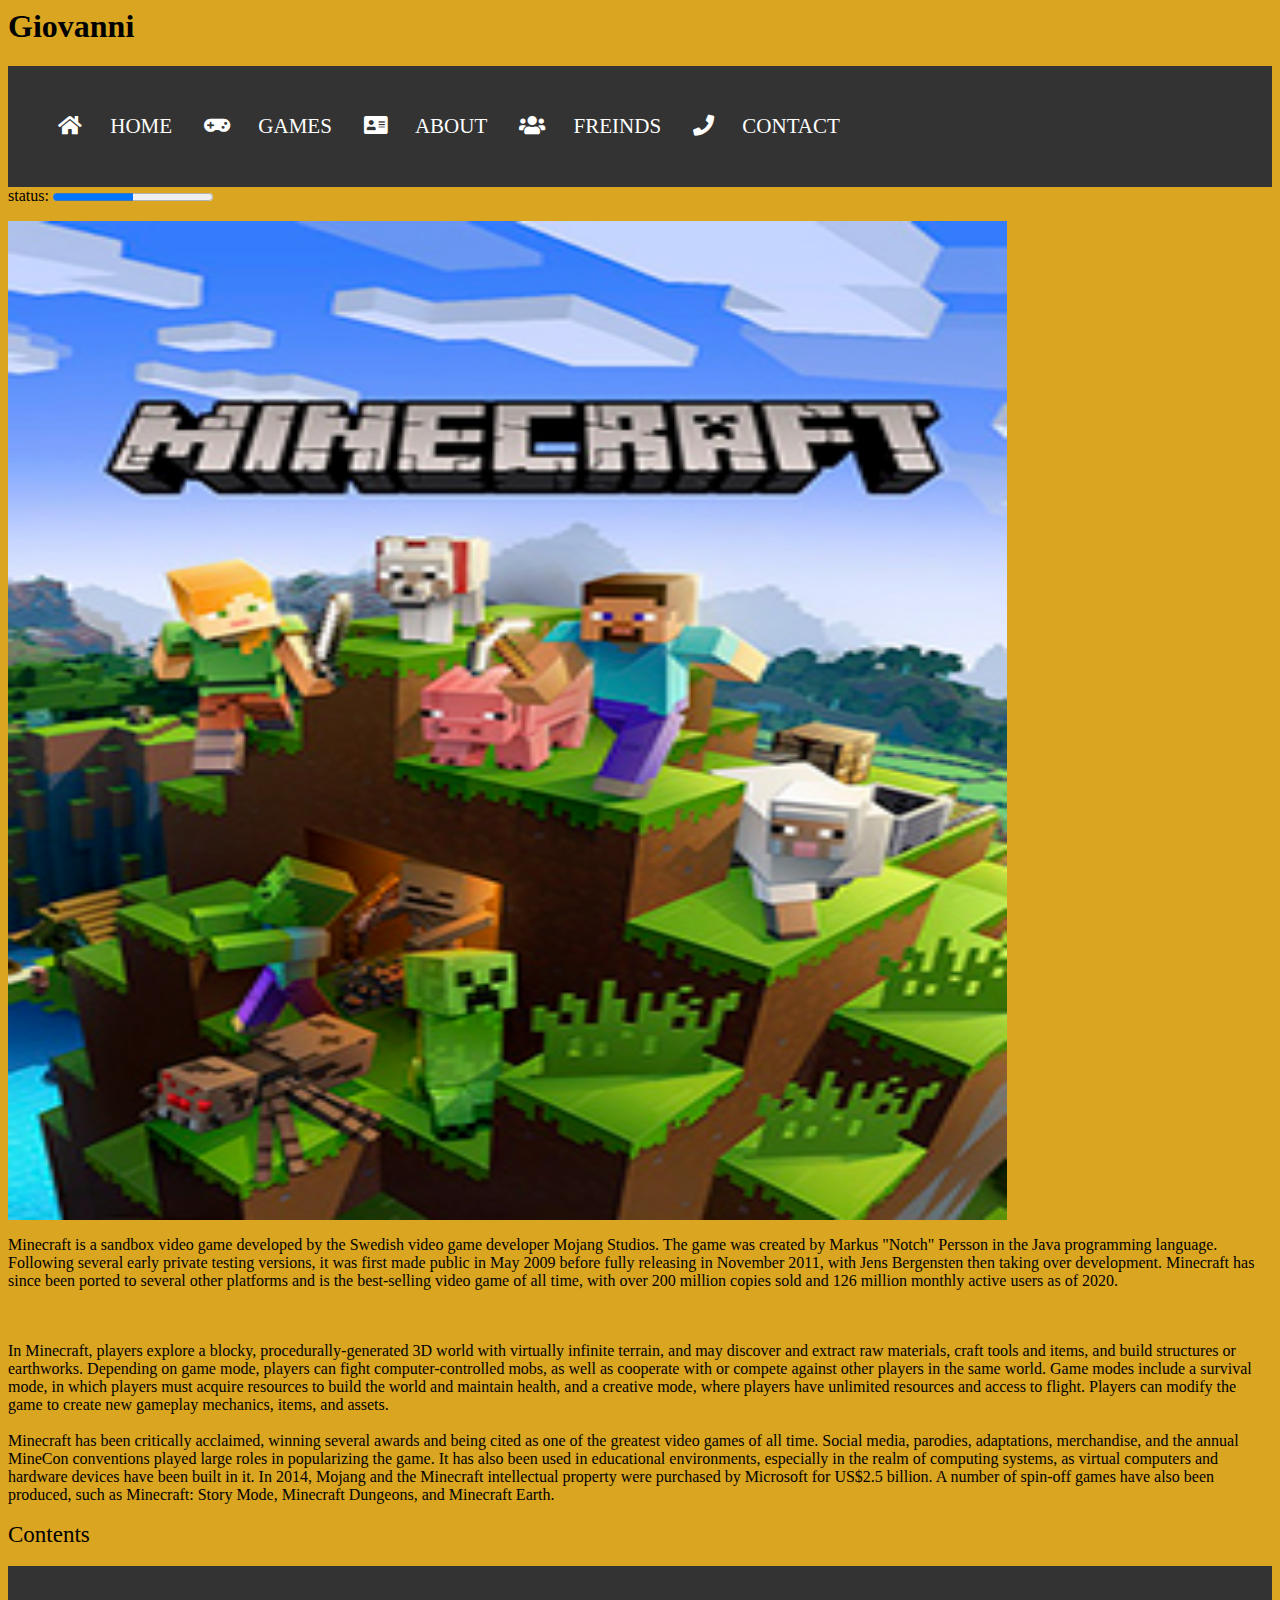
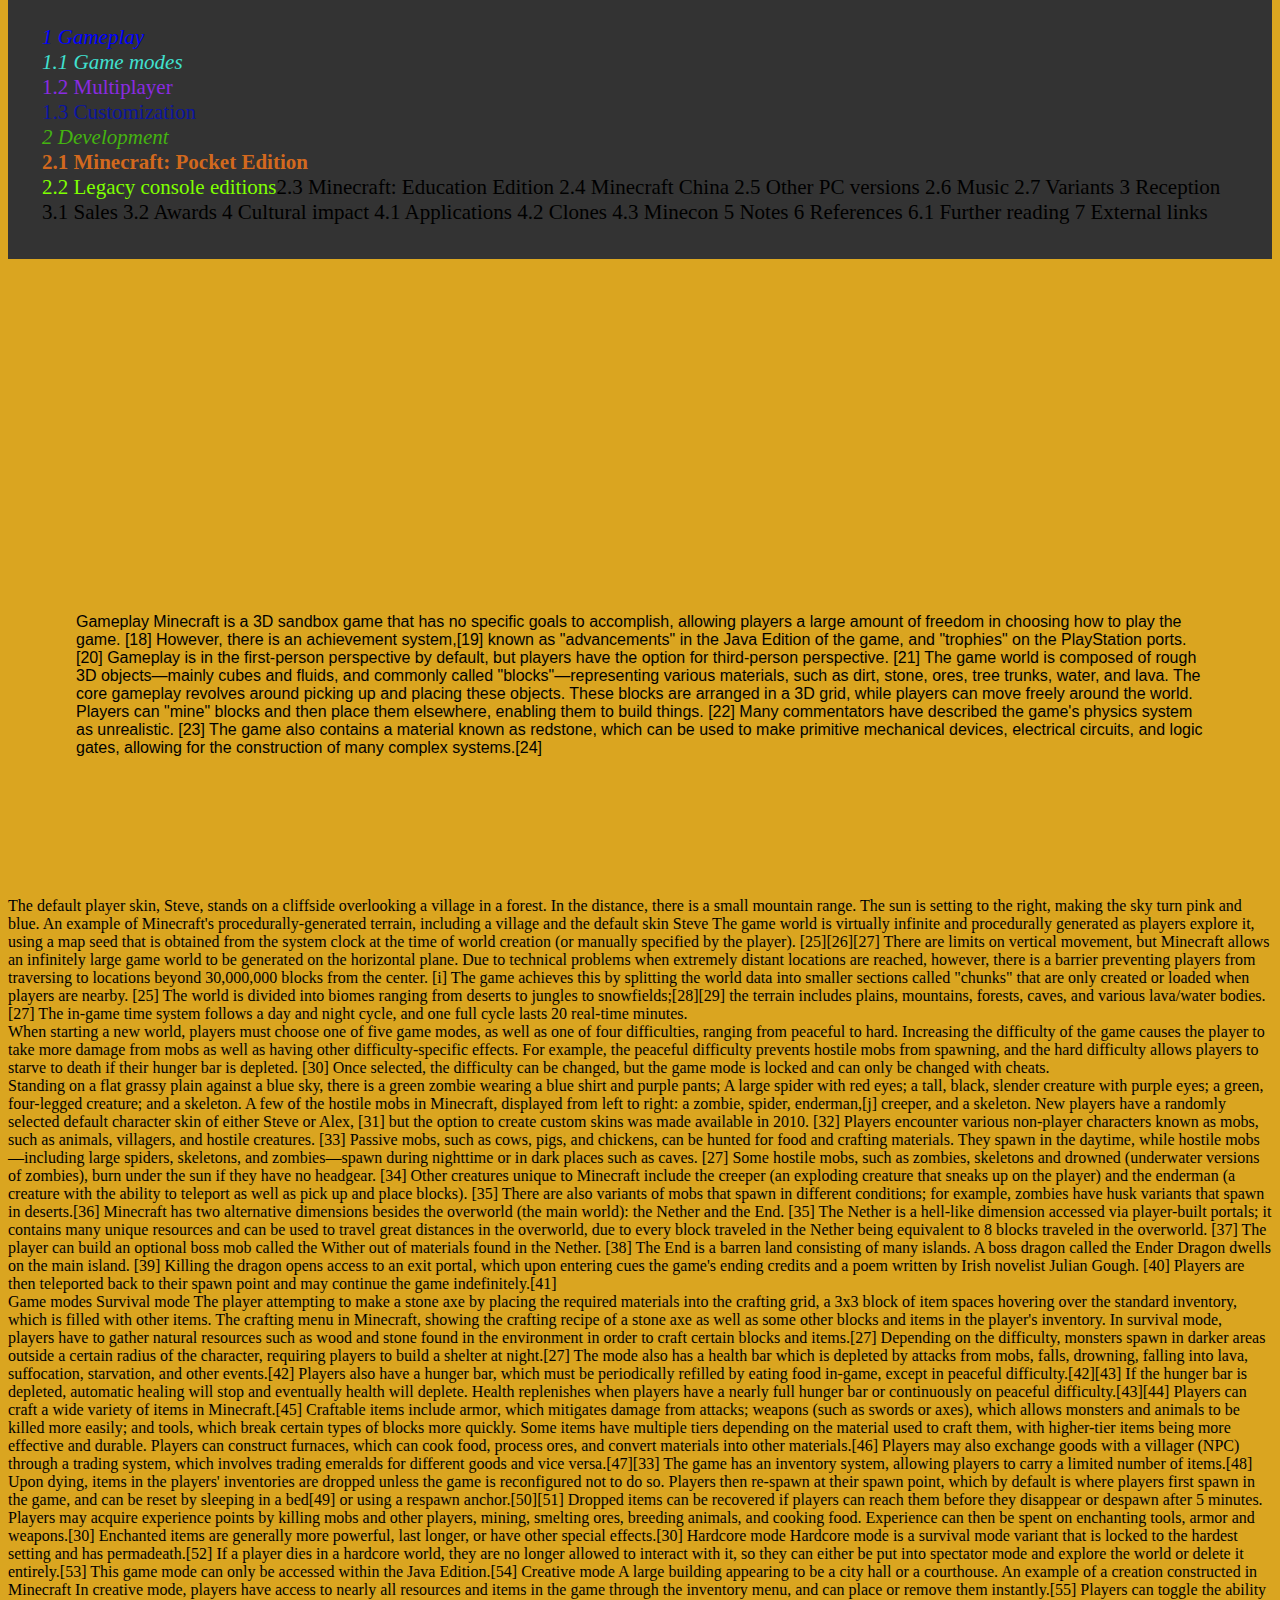
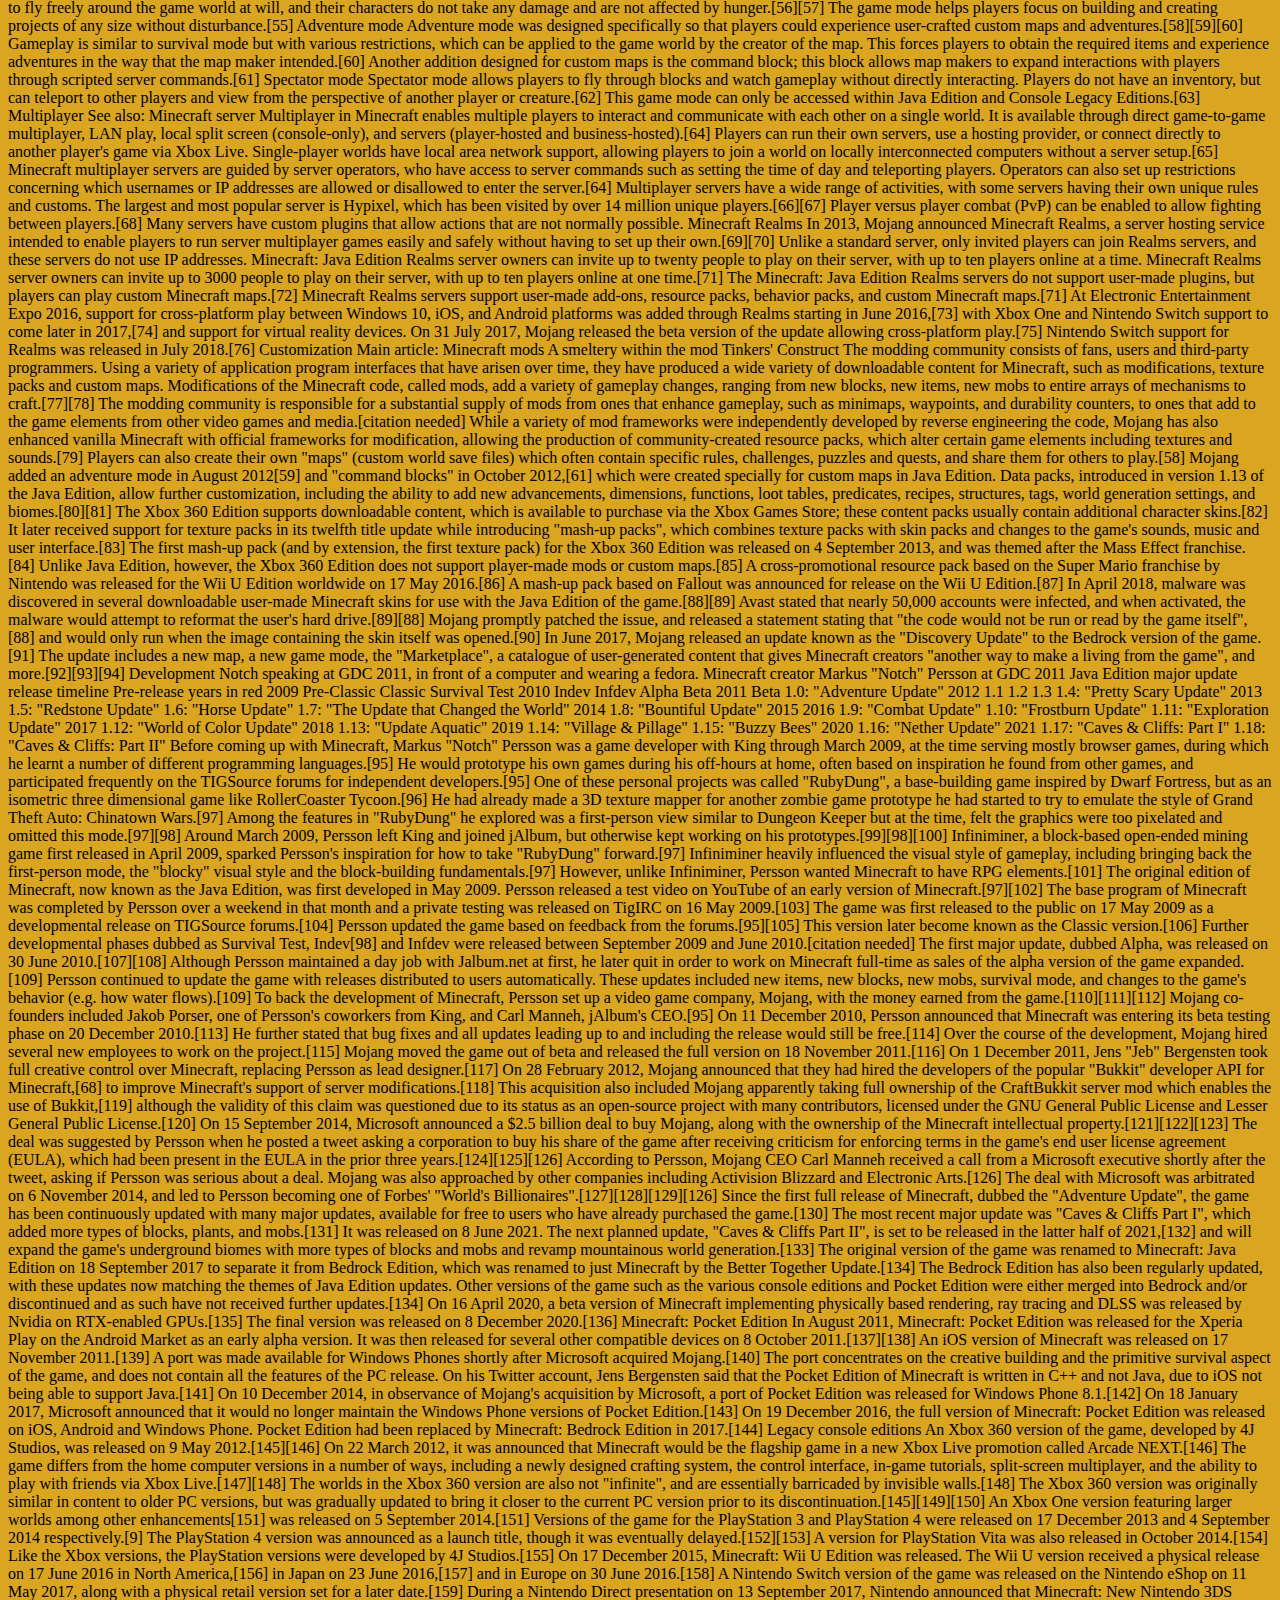
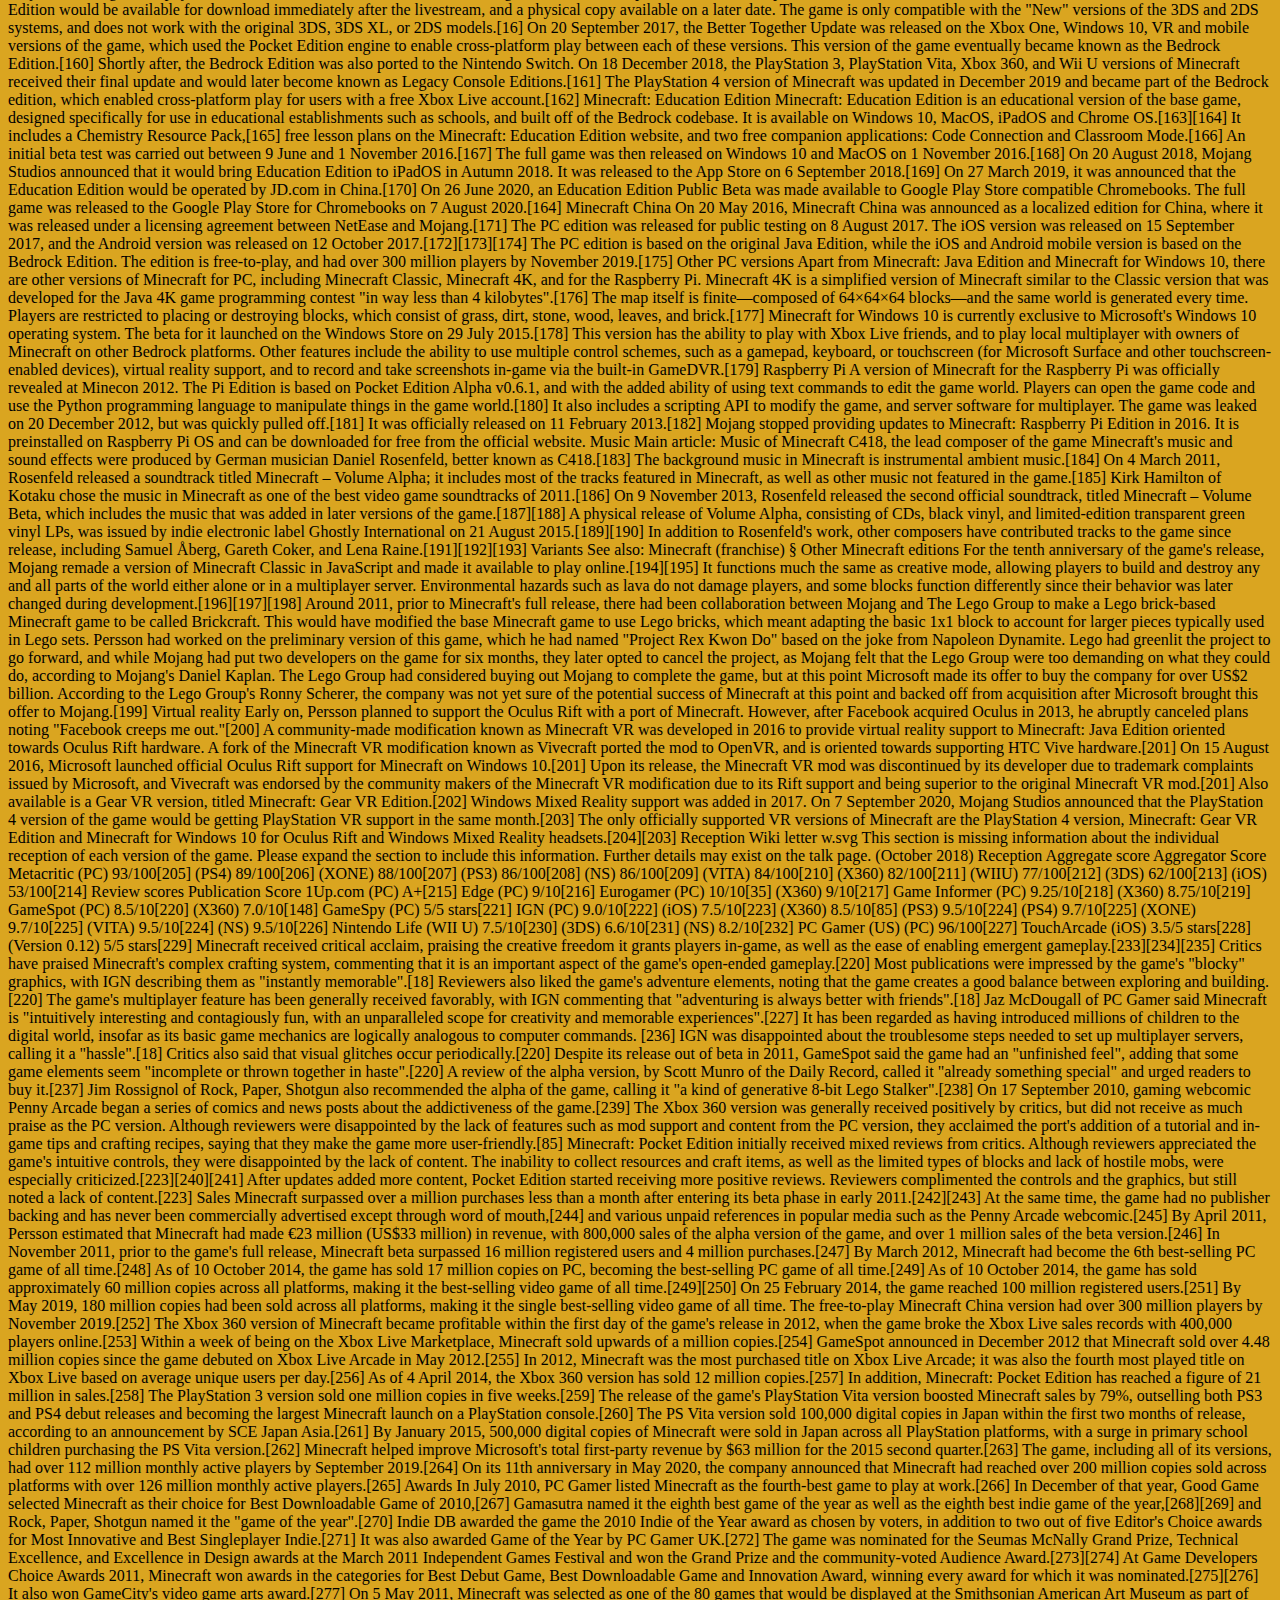
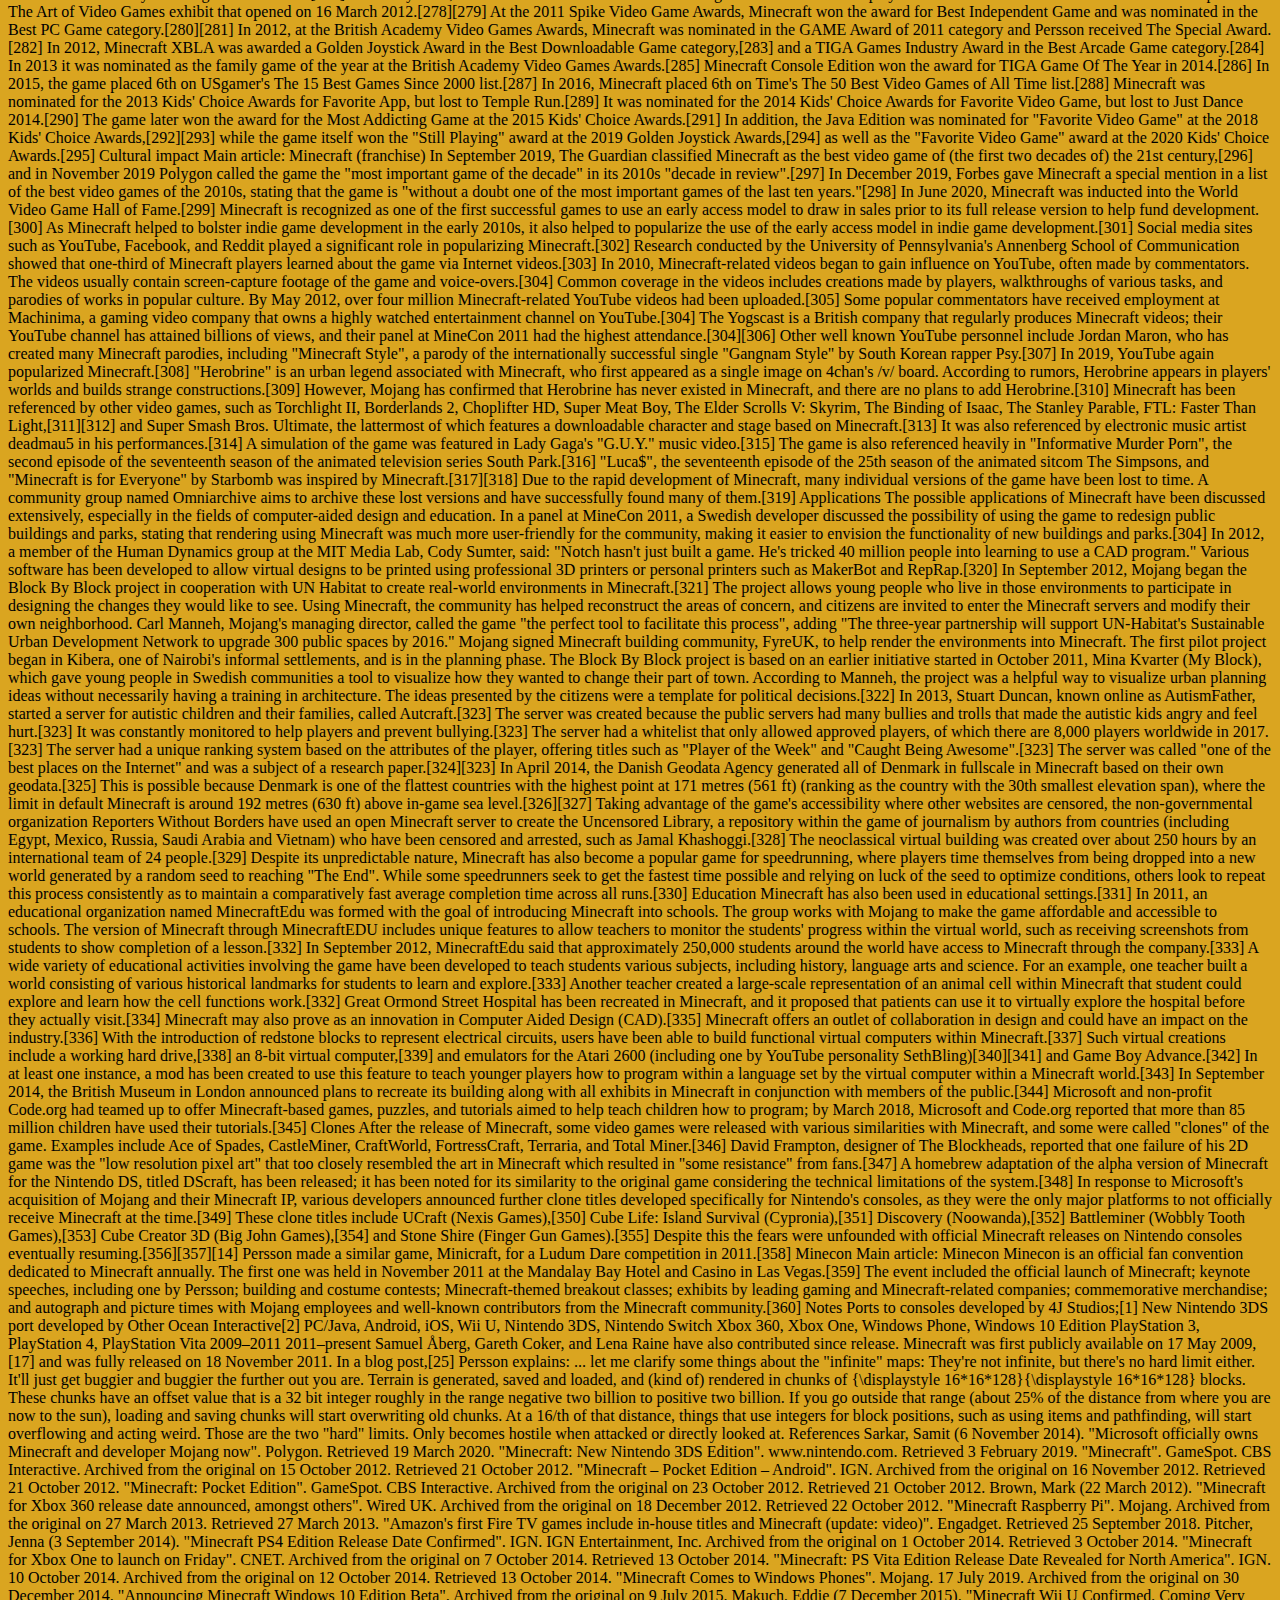
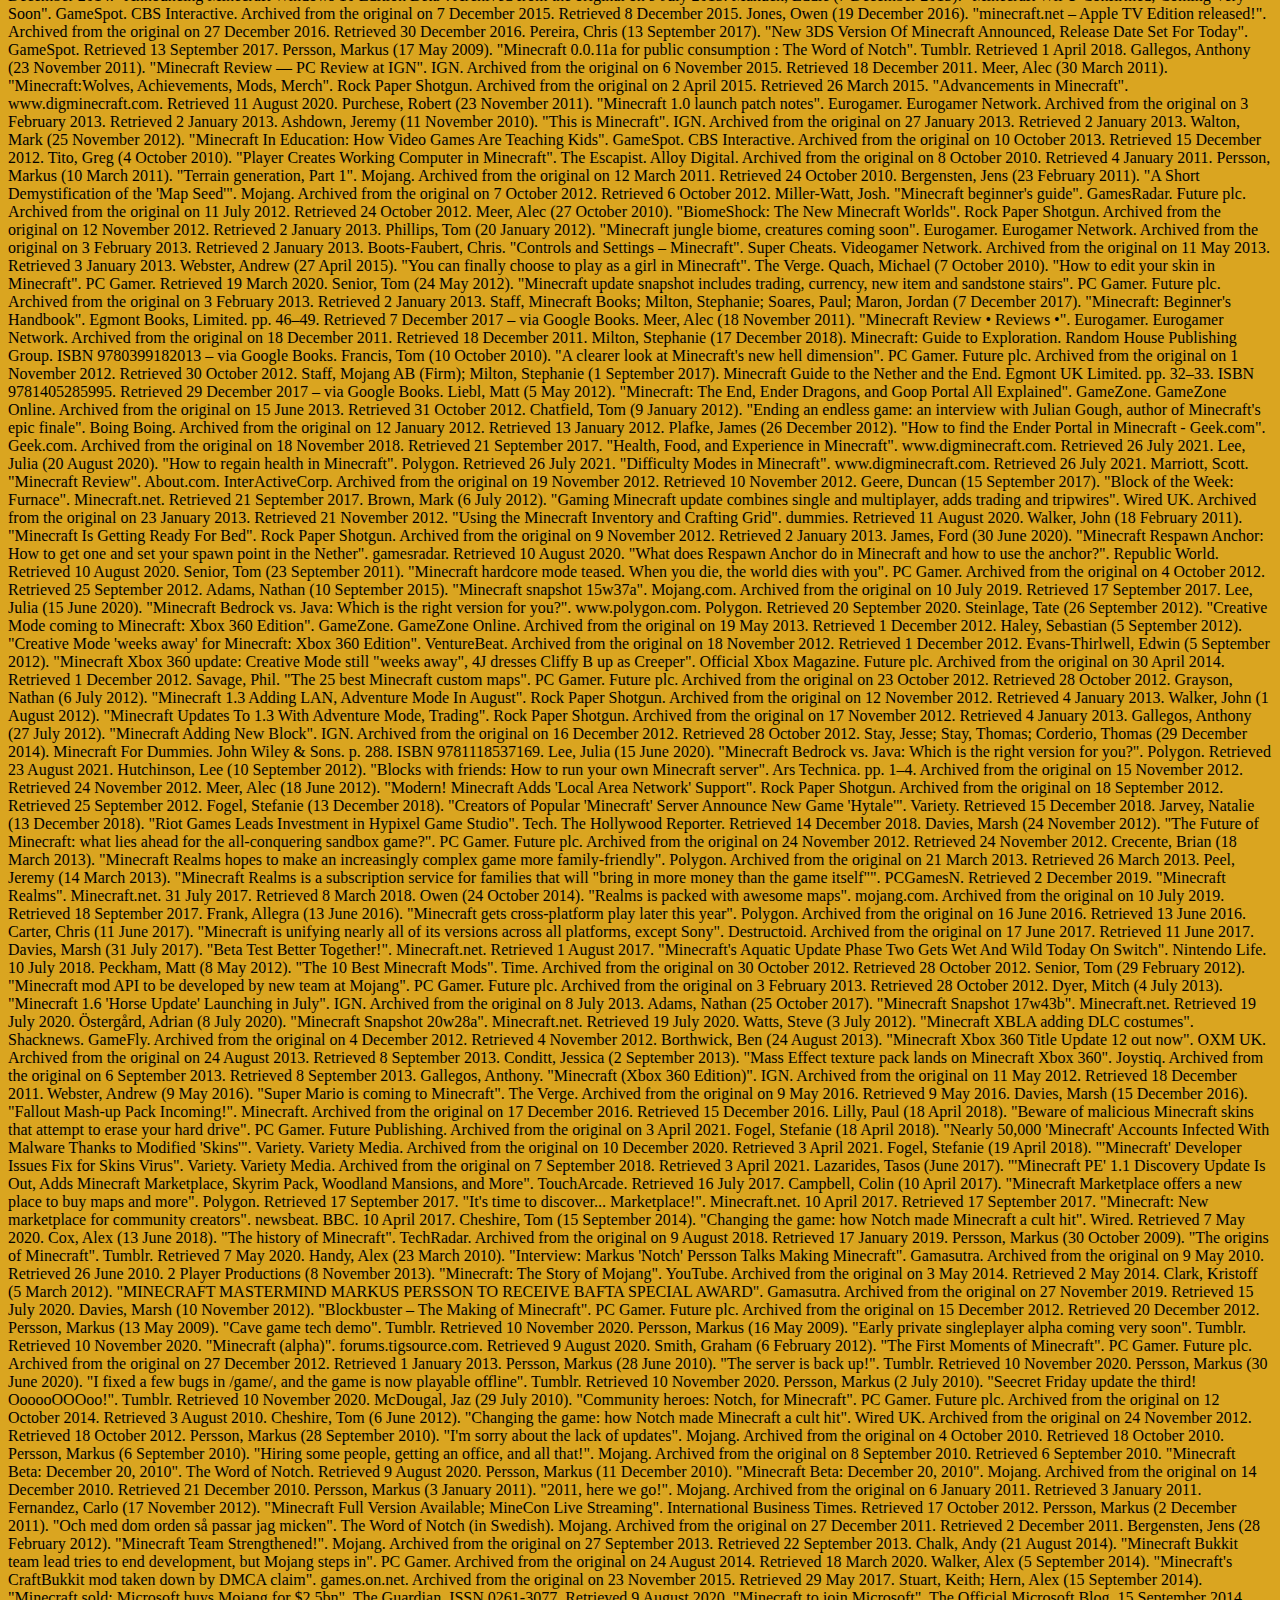
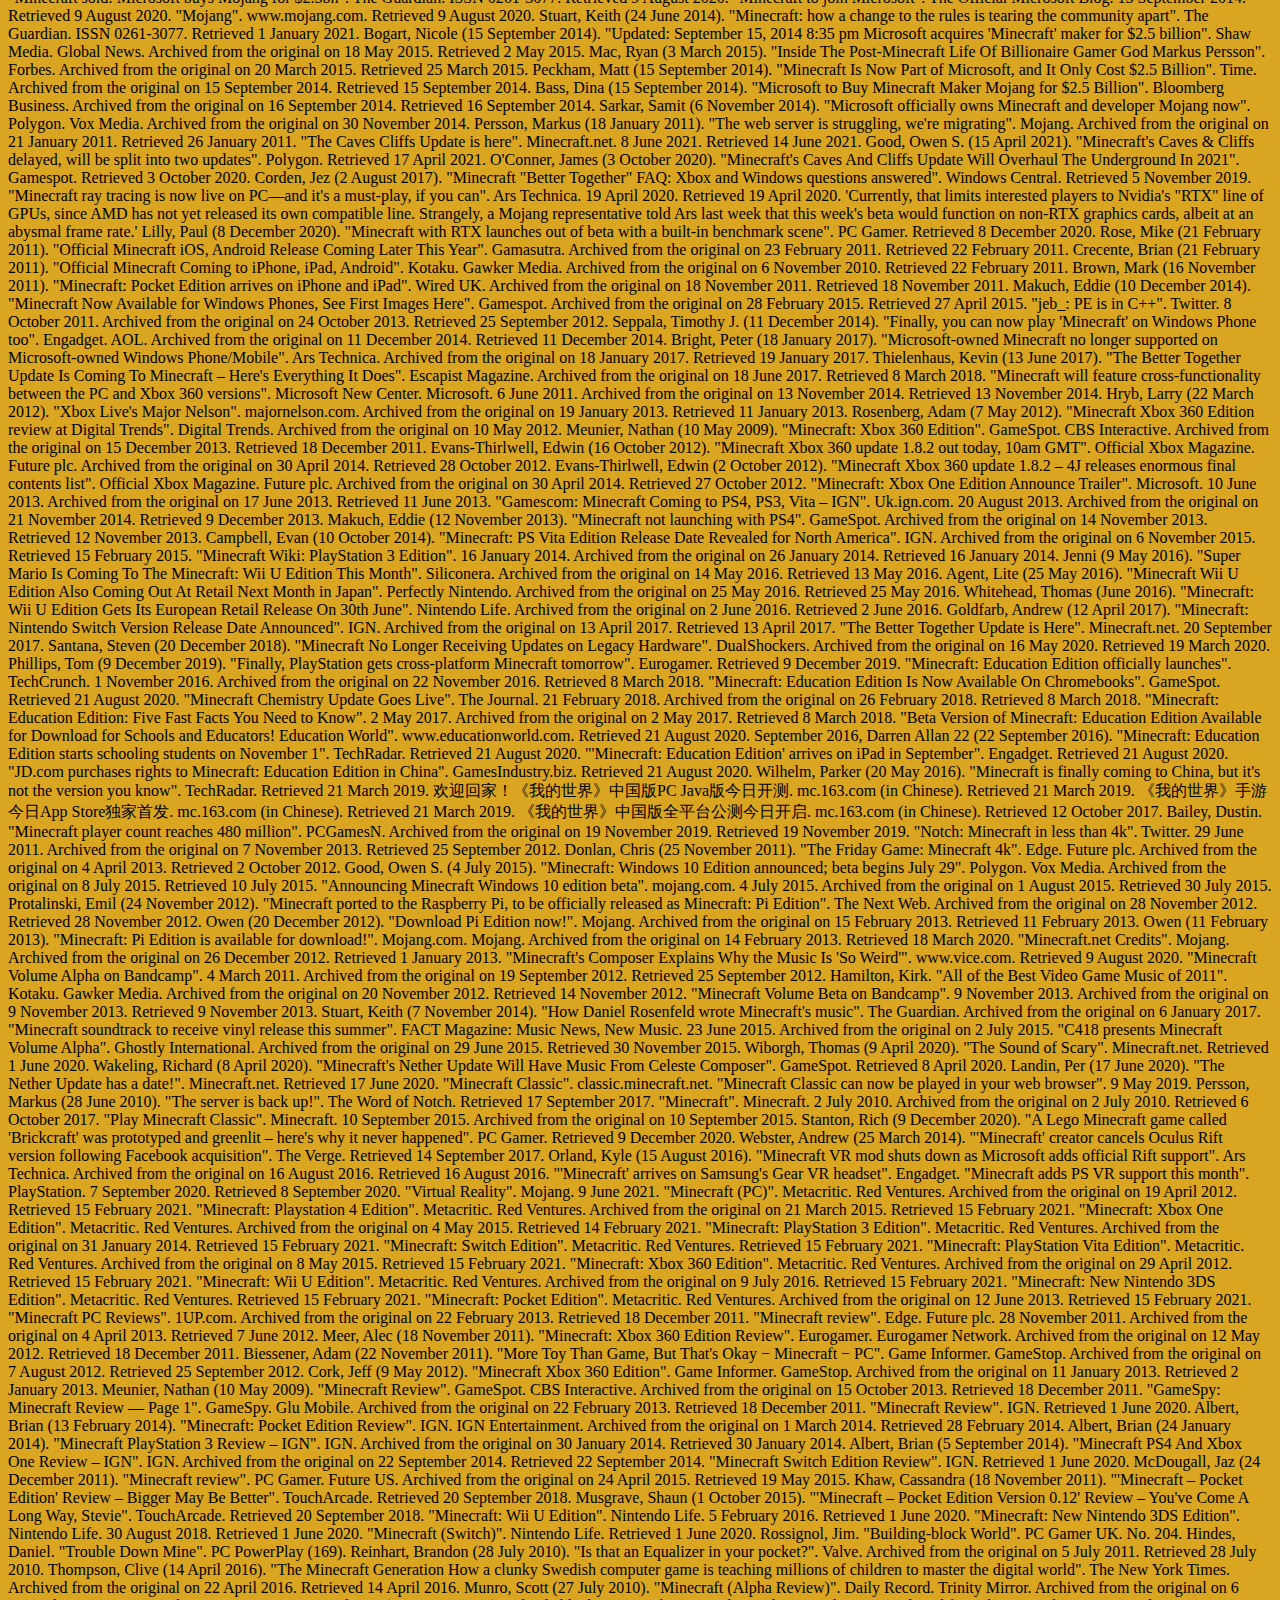
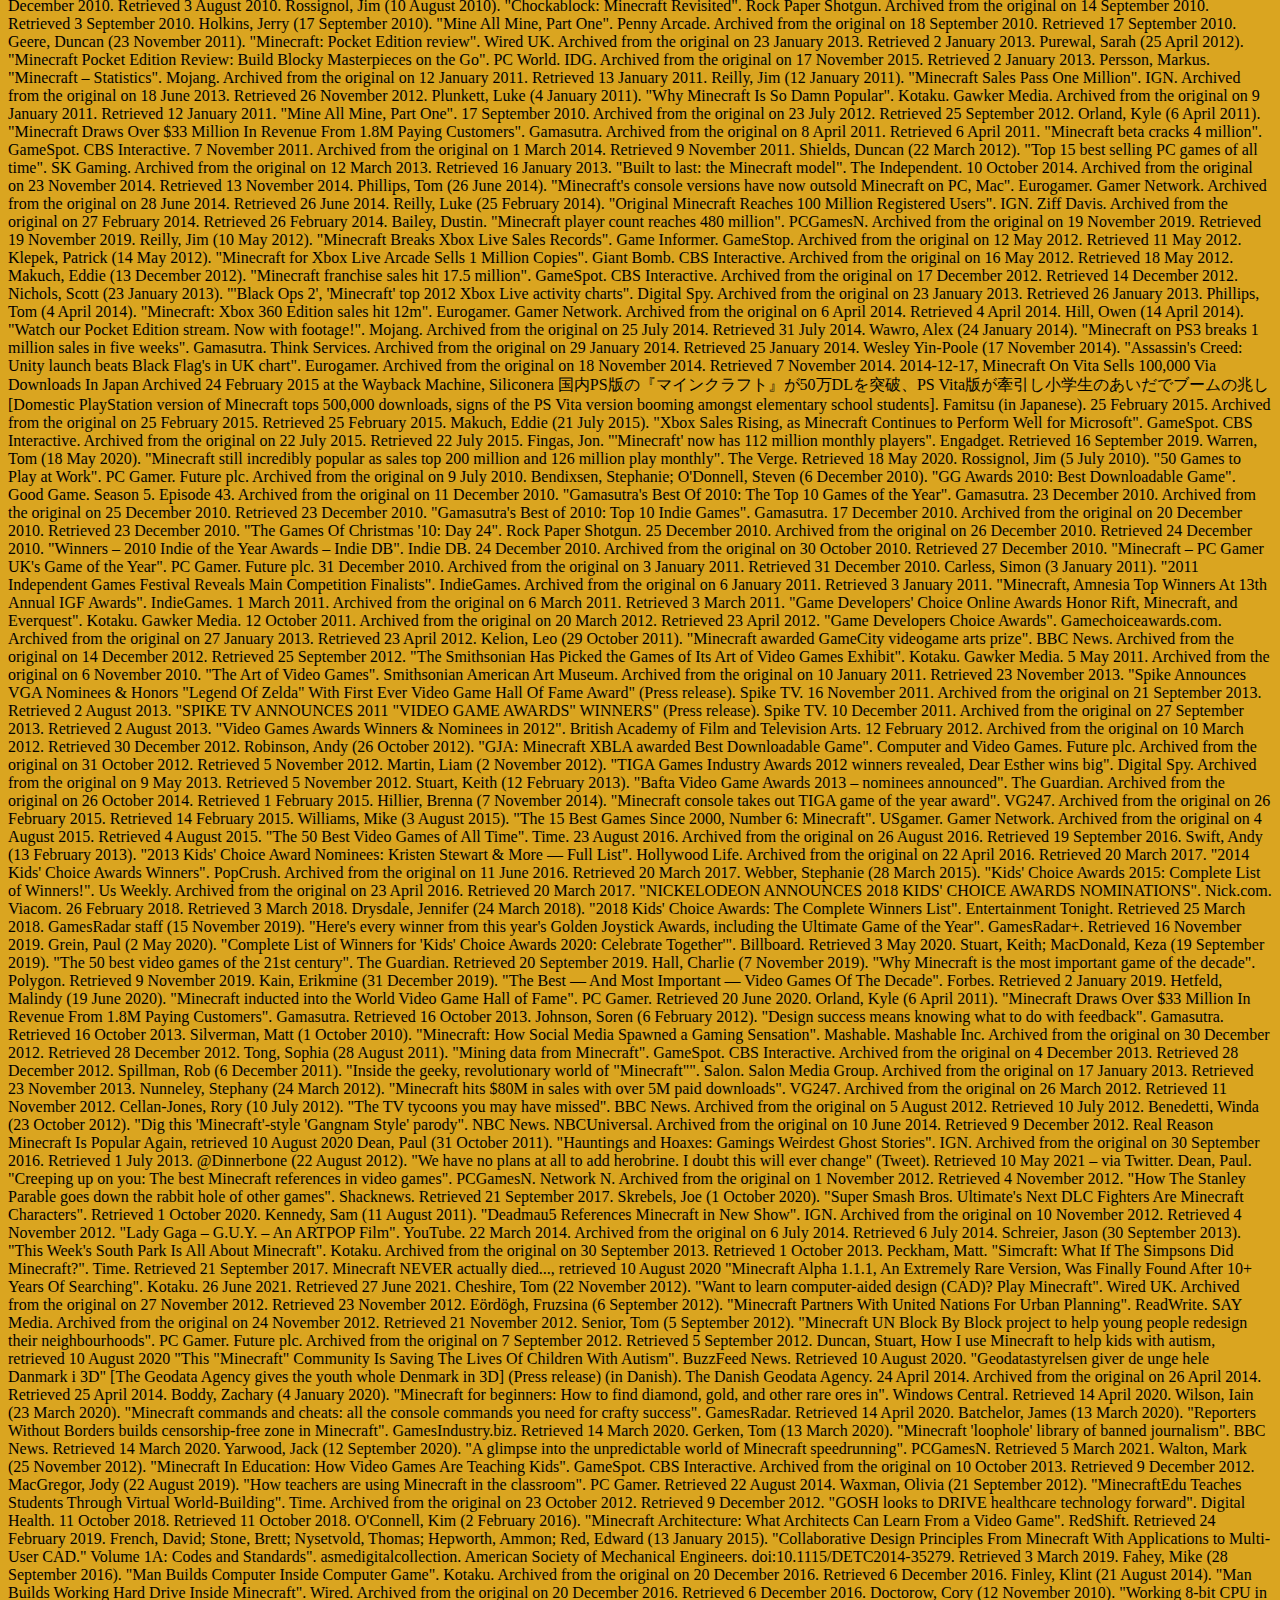
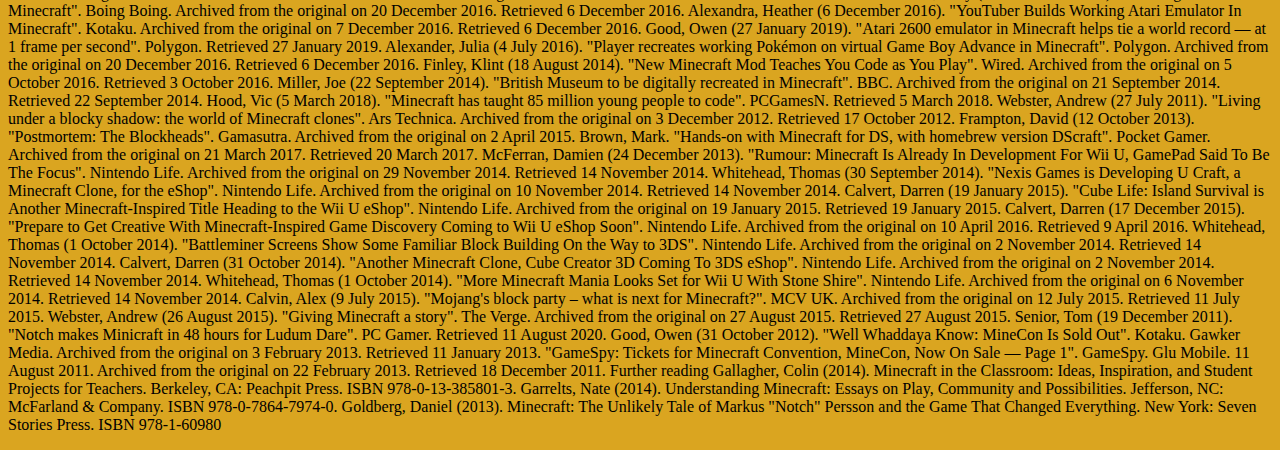
<file: index.html>
<html>
    <head>
      <link rel="stylesheet" type="text/css"  href="style.css">
        <title>programmer bros</title>
        <link rel="stylesheet" href="fontawesome-free-5.15.4-web/css/all.min.css">
    </head>
    <body style="background-color:goldenrod;">
     
        <div>  
            <h1>Giovanni</h1>
        </div>

        <div id="cuasse">
            <ul>  
              <li><a href="index.html"><i class=" fas fa-home"></i> Home</a></li>
                <li><a href="game.html"><i class="fa fa-gamepad" aria-hidden="true"></i> Games</a></li>
                <li ><a class="active" href="about.html"><i class="fas fa-address-card"></i> About</a></li>
                <li><a href="freinds.html"><i class="fas fa-users"></i> freinds</a></li>
                <li><a href="contact.html"><i class="fas fa-phone"></i> Contact</a></li>
               
             
                
              </ul>

        status: <progress min="0" max="200" value="100"></progress>

        <script>
          localStorage.setItem("key1", "value1");
        </script>
<script>
    /*** Definition Section has one variable
which can be accessed inside yylex()
and main() ***/
%{
int count = 0;
%}
 
/*** Rule Section has three rules, first rule
matches with capital letters, second rule
matches with any character except newline and
third rule does not take input after the enter***/
%%
[A-Z] {printf("%s capital letter\n", yytext);
       count++;}
.     {printf("%s not a capital letter\n", yytext);}
\n    {return 0;}
%%
 
/*** Code Section prints the number of
capital letter present in the given input***/
int yywrap()
int main()
 
// Explanation:
// yywrap() - wraps the above rule section
/* yyin - takes the file pointer
          which contains the input*/
/* yylex() - this is the main flex function
          which runs the Rule Section*/
// yytext is the text in the buffer
 
// Uncomment the lines below
// to take input from file
// FILE *fp;
// char filename[50];
// printf("Enter the filename: \n");
// scanf("%s",filename);
// fp = fopen(filename,"r");
// yyin = fp;
 
yylex();
printf("\nNumber of Capital letters "
    "in the given input - %d\n", count);
 
return 0;
}

</script>

<script>
  /* Declaring two counters one for number
of lines other for number of characters */
%{
int no_of_lines = 0;
int no_of_chars = 0;
%}
 
/***rule 1 counts the number of lines,
rule 2 counts the number of characters
and rule 3 specifies when to stop
taking input***/
%%
\n      ++no_of_lines;
.       ++no_of_chars;
end     return 0;
%%
 
/*** User code section***/
int yywrap(){}
int main(int argc, char **argv)
{
 
yylex();
printf("number of lines = %d, number of chars = %d\n",
       no_of_lines, no_of_chars );
 
return 0;
}
</script>

              <div>
    <p style="color: gold ; font-family:Georgia, 'Times New Roman', Times, serif; font-weight: 900PX; text-shadow: goldenrod; font-weight: 800px; ">
        <img src="images/Minecraft_cover.png" width="999px" height="999px"  > 
        
        <p style="font-weight: 800px;">
            Minecraft is a sandbox video game developed by the Swedish video game developer Mojang Studios.
            The game was created by Markus "Notch" Persson in the Java programming language.
              Following several early private testing versions, it was first made public in May 2009 before fully releasing in November 2011, with Jens Bergensten then taking over development.
              Minecraft has since been ported to several other platforms and is the best-selling video game of all time, with over 200 million copies sold and 126 million monthly active users as of 2020.
   
                       <br>
        </p>
       
                      <br>
                      <br>
          In Minecraft, players explore a blocky, procedurally-generated 3D world with virtually infinite terrain,
           and may discover and extract raw materials, craft tools and items, and build structures or earthworks.
            Depending on game mode, players can fight computer-controlled mobs,
             as well as cooperate with or compete against other players in the same world. 
             Game modes include a survival mode, in which players must acquire resources to build the world and maintain health,
              and a creative mode, where players have unlimited resources and access to flight.
           Players can modify the game to create new gameplay mechanics, items, and assets.

           <br>
           <br>
          
          Minecraft has been critically acclaimed, winning several awards and being cited as one of the greatest video games of all time.
           Social media, parodies, adaptations, merchandise, and the annual MineCon conventions played large roles in popularizing the game.
            It has also been used in educational environments, especially in the realm of computing systems, as virtual computers and hardware devices have been built in it.
             In 2014, Mojang and the Minecraft intellectual property were purchased by Microsoft for US$2.5 billion. A number of spin-off games have also been produced,
              such as Minecraft: Story Mode, Minecraft Dungeons, and Minecraft Earth.
          
                        <br>
                        <br>
                        <li class="erty" style="text-align: center; font-size: 23px; float: left 12px;">Contents</li><br>
      <div class="dute">    
  
     <br>   
     <ul> <br>
      
         <li style="color: blue; font-weight: 300px; font-style: italic;">1 Gameplay</li>  
         <br> 
         <li style="font-style: italic; font-weight: 300px; color: turquoise;">1.1 Game modes</li>
         <br>    
         <li style="font-weight: lighter; color: blueviolet;">  1.2	Multiplayer</li>
         <br>
         <li style="font-weight: lighter; color: rgb(12, 21, 158); text-transform: capitalize; text-shadow: greenyellow, yellow;" >  1.3	Customization</li>  
           <br>  
         <li style="color: rgb(68, 179, 16); font-weight: 300px; font-style: italic;">2	Development</li>
           <br>
         <li style="color: chocolate; font-weight: bolder;">2.1	Minecraft: Pocket Edition</li>
         <br>
          <li style="color: chartreuse; font-weight: 400px; font-variant: initial; flood-color: limegreen;"> 2.2	Legacy console editions</li>
              2.3	Minecraft: Education Edition
              2.4	Minecraft China
              2.5	Other PC versions
              2.6	Music
              2.7	Variants
              3	Reception
              3.1	Sales
              3.2	Awards
              4	Cultural impact
              4.1	Applications
              4.2	Clones
              4.3	Minecon
              5	Notes
              6	References
              6.1	Further reading
              7	External links
    
            </ul> 
      </div>                 
      <div style="font-family: Arial, Helvetica, sans-serif; " class="dex">
         Gameplay
        Minecraft is a 3D sandbox game that has no specific goals to accomplish, allowing players a large amount of freedom in choosing how to play the game.
        [18] However, there is an achievement system,[19] known as "advancements" in the Java Edition of the game, and "trophies" on the PlayStation ports.
        [20] Gameplay is in the first-person perspective by default, but players have the option for third-person perspective.
        [21] The game world is composed of rough 3D objects—mainly cubes and fluids, and commonly called "blocks"—representing various materials, such as dirt, stone, ores, tree trunks, water, and lava.
        The core gameplay revolves around picking up and placing these objects.
         These blocks are arranged in a 3D grid, while players can move freely around the world.
          Players can "mine" blocks and then place them elsewhere, enabling them to build things.
          [22] Many commentators have described the game's physics system as unrealistic.
        [23] The game also contains a material known as redstone, which can be used to make primitive mechanical devices,
       electrical circuits, and logic gates, allowing for the construction of many complex systems.[24]
      </div>
      <br>
        <br>

        
      
             <br>
             <br>
        
        
    <div class="casup">
         The default player skin, Steve, stands on a cliffside overlooking a village in a forest.
         In the distance, there is a small mountain range.
          The sun is setting to the right, making the sky turn pink and blue.
        An example of Minecraft's procedurally-generated terrain, including a village and the default skin Steve
        The game world is virtually infinite and procedurally generated as players explore it,
         using a map seed that is obtained from the system clock at the time of world creation (or manually specified by the player).
         [25][26][27]
          There are limits on vertical movement, but Minecraft allows an infinitely large game world to be generated on the horizontal plane.
          Due to technical problems when extremely distant locations are reached, however,
         there is a barrier preventing players from traversing to locations beyond 30,000,000 blocks from the center.
        [i] The game achieves this by splitting the world data into smaller sections called "chunks" that are only created or loaded when players are nearby.
        [25] The world is divided into biomes ranging from deserts to jungles to snowfields;[28][29] the terrain includes plains, mountains,
         forests, caves, and various lava/water bodies.
        [27] The in-game time system follows a day and night cycle, and one full cycle lasts 20 real-time minutes.
        <BR>
        When starting a new world, players must choose one of five game modes, as well as one of four difficulties,
         ranging from peaceful to hard. Increasing the difficulty of the game causes the player to take more damage from mobs as well as having other difficulty-specific effects.
          For example, the peaceful difficulty prevents hostile mobs from spawning, and the hard difficulty allows players to starve to death if their hunger bar is depleted.
          [30] Once selected, the difficulty can be changed, but the game mode is locked and can only be changed with cheats.
        <br>
        Standing on a flat grassy plain against a blue sky, there is a green zombie wearing a blue shirt and purple pants;
        A large spider with red eyes; a tall, black, slender creature with purple eyes; a green, four-legged creature; and a skeleton.
        A few of the hostile mobs in Minecraft, displayed from left to right: a zombie, spider, enderman,[j] creeper, and a skeleton.
        New players have a randomly selected default character skin of either Steve or Alex, [31] but the option to create custom skins was made available in 2010.
        [32] Players encounter various non-player characters known as mobs, such as animals, villagers, and hostile creatures.
        [33] Passive mobs, such as cows, pigs, and chickens, can be hunted for food and crafting materials.
        They spawn in the daytime, while hostile mobs—including large spiders, skeletons, and zombies—spawn during nighttime or in dark places such as caves.
        [27] Some hostile mobs, such as zombies, skeletons and drowned (underwater versions of zombies), burn under the sun if they have no headgear.
        [34] Other creatures unique to Minecraft include the creeper (an exploding creature that sneaks up on the player) and the enderman (a creature with the ability to teleport as well as pick up and place blocks).
        [35] There are also variants of mobs that spawn in different conditions; for example, zombies have husk variants that spawn in deserts.[36]
        Minecraft has two alternative dimensions besides the overworld (the main world): the Nether and the End.
        [35] The Nether is a hell-like dimension accessed via player-built portals; it contains many unique resources and can be used to travel great distances in the overworld, due to every block traveled in the Nether being equivalent to 8 blocks traveled in the overworld.
        [37] The player can build an optional boss mob called the Wither out of materials found in the Nether.
        [38] The End is a barren land consisting of many islands.
         A boss dragon called the Ender Dragon dwells on the main island.
         [39] Killing the dragon opens access to an exit portal, which upon entering cues the game's ending credits and a poem written by Irish novelist Julian Gough.
         [40] Players are then teleported back to their spawn point and may continue the game indefinitely.[41]
      </div>

        Game modes
        Survival mode
        The player attempting to make a stone axe by placing the required materials into the crafting grid, a 3x3 block of item spaces hovering over the standard inventory, which is filled with other items.
        The crafting menu in Minecraft, showing the crafting recipe of a stone axe as well as some other blocks and items in the player's inventory.
        In survival mode, players have to gather natural resources such as wood and stone found in the environment in order to craft certain blocks and items.[27] Depending on the difficulty, monsters spawn in darker areas outside a certain radius of the character, requiring players to build a shelter at night.[27] The mode also has a health bar which is depleted by attacks from mobs, falls, drowning, falling into lava, suffocation, starvation, and other events.[42] Players also have a hunger bar, which must be periodically refilled by eating food in-game, except in peaceful difficulty.[42][43] If the hunger bar is depleted, automatic healing will stop and eventually health will deplete. Health replenishes when players have a nearly full hunger bar or continuously on peaceful difficulty.[43][44]
        
        Players can craft a wide variety of items in Minecraft.[45] Craftable items include armor, which mitigates damage from attacks; weapons (such as swords or axes), which allows monsters and animals to be killed more easily; and tools, which break certain types of blocks more quickly. Some items have multiple tiers depending on the material used to craft them, with higher-tier items being more effective and durable. Players can construct furnaces, which can cook food, process ores, and convert materials into other materials.[46] Players may also exchange goods with a villager (NPC) through a trading system, which involves trading emeralds for different goods and vice versa.[47][33]
        
        The game has an inventory system, allowing players to carry a limited number of items.[48] Upon dying, items in the players' inventories are dropped unless the game is reconfigured not to do so. Players then re-spawn at their spawn point, which by default is where players first spawn in the game, and can be reset by sleeping in a bed[49] or using a respawn anchor.[50][51] Dropped items can be recovered if players can reach them before they disappear or despawn after 5 minutes. Players may acquire experience points by killing mobs and other players, mining, smelting ores, breeding animals, and cooking food. Experience can then be spent on enchanting tools, armor and weapons.[30] Enchanted items are generally more powerful, last longer, or have other special effects.[30]
        
        Hardcore mode
        Hardcore mode is a survival mode variant that is locked to the hardest setting and has permadeath.[52] If a player dies in a hardcore world, they are no longer allowed to interact with it, so they can either be put into spectator mode and explore the world or delete it entirely.[53] This game mode can only be accessed within the Java Edition.[54]
        
        Creative mode
        A large building appearing to be a city hall or a courthouse.
        An example of a creation constructed in Minecraft
        In creative mode, players have access to nearly all resources and items in the game through the inventory menu, and can place or remove them instantly.[55] Players can toggle the ability to fly freely around the game world at will, and their characters do not take any damage and are not affected by hunger.[56][57] The game mode helps players focus on building and creating projects of any size without disturbance.[55]
        
        Adventure mode
        Adventure mode was designed specifically so that players could experience user-crafted custom maps and adventures.[58][59][60] Gameplay is similar to survival mode but with various restrictions, which can be applied to the game world by the creator of the map. This forces players to obtain the required items and experience adventures in the way that the map maker intended.[60] Another addition designed for custom maps is the command block; this block allows map makers to expand interactions with players through scripted server commands.[61]
        
        Spectator mode
        Spectator mode allows players to fly through blocks and watch gameplay without directly interacting. Players do not have an inventory, but can teleport to other players and view from the perspective of another player or creature.[62] This game mode can only be accessed within Java Edition and Console Legacy Editions.[63]
        
        Multiplayer
        See also: Minecraft server
        Multiplayer in Minecraft enables multiple players to interact and communicate with each other on a single world. It is available through direct game-to-game multiplayer, LAN play, local split screen (console-only), and servers (player-hosted and business-hosted).[64] Players can run their own servers, use a hosting provider, or connect directly to another player's game via Xbox Live. Single-player worlds have local area network support, allowing players to join a world on locally interconnected computers without a server setup.[65] Minecraft multiplayer servers are guided by server operators, who have access to server commands such as setting the time of day and teleporting players. Operators can also set up restrictions concerning which usernames or IP addresses are allowed or disallowed to enter the server.[64] Multiplayer servers have a wide range of activities, with some servers having their own unique rules and customs. The largest and most popular server is Hypixel, which has been visited by over 14 million unique players.[66][67] Player versus player combat (PvP) can be enabled to allow fighting between players.[68] Many servers have custom plugins that allow actions that are not normally possible.
        
        Minecraft Realms
        In 2013, Mojang announced Minecraft Realms, a server hosting service intended to enable players to run server multiplayer games easily and safely without having to set up their own.[69][70] Unlike a standard server, only invited players can join Realms servers, and these servers do not use IP addresses. Minecraft: Java Edition Realms server owners can invite up to twenty people to play on their server, with up to ten players online at a time. Minecraft Realms server owners can invite up to 3000 people to play on their server, with up to ten players online at one time.[71] The Minecraft: Java Edition Realms servers do not support user-made plugins, but players can play custom Minecraft maps.[72] Minecraft Realms servers support user-made add-ons, resource packs, behavior packs, and custom Minecraft maps.[71] At Electronic Entertainment Expo 2016, support for cross-platform play between Windows 10, iOS, and Android platforms was added through Realms starting in June 2016,[73] with Xbox One and Nintendo Switch support to come later in 2017,[74] and support for virtual reality devices. On 31 July 2017, Mojang released the beta version of the update allowing cross-platform play.[75] Nintendo Switch support for Realms was released in July 2018.[76]
        
        Customization
        Main article: Minecraft mods
        
        A smeltery within the mod Tinkers' Construct
        The modding community consists of fans, users and third-party programmers. Using a variety of application program interfaces that have arisen over time, they have produced a wide variety of downloadable content for Minecraft, such as modifications, texture packs and custom maps. Modifications of the Minecraft code, called mods, add a variety of gameplay changes, ranging from new blocks, new items, new mobs to entire arrays of mechanisms to craft.[77][78] The modding community is responsible for a substantial supply of mods from ones that enhance gameplay, such as minimaps, waypoints, and durability counters, to ones that add to the game elements from other video games and media.[citation needed]
        
        While a variety of mod frameworks were independently developed by reverse engineering the code, Mojang has also enhanced vanilla Minecraft with official frameworks for modification, allowing the production of community-created resource packs, which alter certain game elements including textures and sounds.[79] Players can also create their own "maps" (custom world save files) which often contain specific rules, challenges, puzzles and quests, and share them for others to play.[58] Mojang added an adventure mode in August 2012[59] and "command blocks" in October 2012,[61] which were created specially for custom maps in Java Edition. Data packs, introduced in version 1.13 of the Java Edition, allow further customization, including the ability to add new advancements, dimensions, functions, loot tables, predicates, recipes, structures, tags, world generation settings, and biomes‌.[80][81]
        
        The Xbox 360 Edition supports downloadable content, which is available to purchase via the Xbox Games Store; these content packs usually contain additional character skins.[82] It later received support for texture packs in its twelfth title update while introducing "mash-up packs", which combines texture packs with skin packs and changes to the game's sounds, music and user interface.[83] The first mash-up pack (and by extension, the first texture pack) for the Xbox 360 Edition was released on 4 September 2013, and was themed after the Mass Effect franchise.[84] Unlike Java Edition, however, the Xbox 360 Edition does not support player-made mods or custom maps.[85] A cross-promotional resource pack based on the Super Mario franchise by Nintendo was released for the Wii U Edition worldwide on 17 May 2016.[86] A mash-up pack based on Fallout was announced for release on the Wii U Edition.[87] In April 2018, malware was discovered in several downloadable user-made Minecraft skins for use with the Java Edition of the game.[88][89] Avast stated that nearly 50,000 accounts were infected, and when activated, the malware would attempt to reformat the user's hard drive.[89][88] Mojang promptly patched the issue, and released a statement stating that "the code would not be run or read by the game itself",[88] and would only run when the image containing the skin itself was opened.[90]
        
        In June 2017, Mojang released an update known as the "Discovery Update" to the Bedrock version of the game.[91] The update includes a new map, a new game mode, the "Marketplace", a catalogue of user-generated content that gives Minecraft creators "another way to make a living from the game", and more.[92][93][94]
        
        Development
        Notch speaking at GDC 2011, in front of a computer and wearing a fedora.
        Minecraft creator Markus "Notch" Persson at GDC 2011
        Java Edition major update release timeline
        Pre-release years in red
        2009	Pre-Classic
        Classic
        Survival Test
        2010	Indev
        Infdev
        Alpha
        Beta
        2011	Beta
        1.0: "Adventure Update"
        2012	1.1
        1.2
        1.3
        1.4: "Pretty Scary Update"
        2013	1.5: "Redstone Update"
        1.6: "Horse Update"
        1.7: "The Update that Changed the World"
        2014	1.8: "Bountiful Update"
        2015
        2016	1.9: "Combat Update"
        1.10: "Frostburn Update"
        1.11: "Exploration Update"
        2017	1.12: "World of Color Update"
        2018	1.13: "Update Aquatic"
        2019	1.14: "Village & Pillage"
        1.15: "Buzzy Bees"
        2020	1.16: "Nether Update"
        2021	1.17: "Caves & Cliffs: Part I"
        1.18: "Caves & Cliffs: Part II"
        Before coming up with Minecraft, Markus "Notch" Persson was a game developer with King through March 2009, at the time serving mostly browser games, during which he learnt a number of different programming languages.[95] He would prototype his own games during his off-hours at home, often based on inspiration he found from other games, and participated frequently on the TIGSource forums for independent developers.[95] One of these personal projects was called "RubyDung", a base-building game inspired by Dwarf Fortress, but as an isometric three dimensional game like RollerCoaster Tycoon.[96] He had already made a 3D texture mapper for another zombie game prototype he had started to try to emulate the style of Grand Theft Auto: Chinatown Wars.[97] Among the features in "RubyDung" he explored was a first-person view similar to Dungeon Keeper but at the time, felt the graphics were too pixelated and omitted this mode.[97][98] Around March 2009, Persson left King and joined jAlbum, but otherwise kept working on his prototypes.[99][98][100]
        
        Infiniminer, a block-based open-ended mining game first released in April 2009, sparked Persson's inspiration for how to take "RubyDung" forward.[97] Infiniminer heavily influenced the visual style of gameplay, including bringing back the first-person mode, the "blocky" visual style and the block-building fundamentals.[97] However, unlike Infiniminer, Persson wanted Minecraft to have RPG elements.[101]
        
        The original edition of Minecraft, now known as the Java Edition, was first developed in May 2009. Persson released a test video on YouTube of an early version of Minecraft.[97][102] The base program of Minecraft was completed by Persson over a weekend in that month and a private testing was released on TigIRC on 16 May 2009.[103] The game was first released to the public on 17 May 2009 as a developmental release on TIGSource forums.[104] Persson updated the game based on feedback from the forums.[95][105] This version later become known as the Classic version.[106] Further developmental phases dubbed as Survival Test, Indev[98] and Infdev were released between September 2009 and June 2010.[citation needed]
        
        The first major update, dubbed Alpha, was released on 30 June 2010.[107][108] Although Persson maintained a day job with Jalbum.net at first, he later quit in order to work on Minecraft full-time as sales of the alpha version of the game expanded.[109] Persson continued to update the game with releases distributed to users automatically. These updates included new items, new blocks, new mobs, survival mode, and changes to the game's behavior (e.g. how water flows).[109] To back the development of Minecraft, Persson set up a video game company, Mojang, with the money earned from the game.[110][111][112] Mojang co-founders included Jakob Porser, one of Persson's coworkers from King, and Carl Manneh, jAlbum's CEO.[95]
        
        On 11 December 2010, Persson announced that Minecraft was entering its beta testing phase on 20 December 2010.[113] He further stated that bug fixes and all updates leading up to and including the release would still be free.[114] Over the course of the development, Mojang hired several new employees to work on the project.[115]
        
        Mojang moved the game out of beta and released the full version on 18 November 2011.[116] On 1 December 2011, Jens "Jeb" Bergensten took full creative control over Minecraft, replacing Persson as lead designer.[117] On 28 February 2012, Mojang announced that they had hired the developers of the popular "Bukkit" developer API for Minecraft,[68] to improve Minecraft's support of server modifications.[118] This acquisition also included Mojang apparently taking full ownership of the CraftBukkit server mod which enables the use of Bukkit,[119] although the validity of this claim was questioned due to its status as an open-source project with many contributors, licensed under the GNU General Public License and Lesser General Public License.[120]
        
        On 15 September 2014, Microsoft announced a $2.5 billion deal to buy Mojang, along with the ownership of the Minecraft intellectual property.[121][122][123] The deal was suggested by Persson when he posted a tweet asking a corporation to buy his share of the game after receiving criticism for enforcing terms in the game's end user license agreement (EULA), which had been present in the EULA in the prior three years.[124][125][126] According to Persson, Mojang CEO Carl Manneh received a call from a Microsoft executive shortly after the tweet, asking if Persson was serious about a deal. Mojang was also approached by other companies including Activision Blizzard and Electronic Arts.[126] The deal with Microsoft was arbitrated on 6 November 2014, and led to Persson becoming one of Forbes' "World's Billionaires".[127][128][129][126]
        
        Since the first full release of Minecraft, dubbed the "Adventure Update", the game has been continuously updated with many major updates, available for free to users who have already purchased the game.[130] The most recent major update was "Caves & Cliffs Part I", which added more types of blocks, plants, and mobs.[131] It was released on 8 June 2021. The next planned update, "Caves & Cliffs Part II", is set to be released in the latter half of 2021,[132] and will expand the game's underground biomes with more types of blocks and mobs and revamp mountainous world generation.[133]
        
        The original version of the game was renamed to Minecraft: Java Edition on 18 September 2017 to separate it from Bedrock Edition, which was renamed to just Minecraft by the Better Together Update.[134]
        
        The Bedrock Edition has also been regularly updated, with these updates now matching the themes of Java Edition updates. Other versions of the game such as the various console editions and Pocket Edition were either merged into Bedrock and/or discontinued and as such have not received further updates.[134]
        
        On 16 April 2020, a beta version of Minecraft implementing physically based rendering, ray tracing and DLSS was released by Nvidia on RTX-enabled GPUs.[135] The final version was released on 8 December 2020.[136]
        
        
        Minecraft: Pocket Edition
        In August 2011, Minecraft: Pocket Edition was released for the Xperia Play on the Android Market as an early alpha version. It was then released for several other compatible devices on 8 October 2011.[137][138] An iOS version of Minecraft was released on 17 November 2011.[139] A port was made available for Windows Phones shortly after Microsoft acquired Mojang.[140] The port concentrates on the creative building and the primitive survival aspect of the game, and does not contain all the features of the PC release. On his Twitter account, Jens Bergensten said that the Pocket Edition of Minecraft is written in C++ and not Java, due to iOS not being able to support Java.[141]
        
        On 10 December 2014, in observance of Mojang's acquisition by Microsoft, a port of Pocket Edition was released for Windows Phone 8.1.[142] On 18 January 2017, Microsoft announced that it would no longer maintain the Windows Phone versions of Pocket Edition.[143] On 19 December 2016, the full version of Minecraft: Pocket Edition was released on iOS, Android and Windows Phone.
        
        Pocket Edition had been replaced by Minecraft: Bedrock Edition in 2017.[144]
        
        
        Legacy console editions
        An Xbox 360 version of the game, developed by 4J Studios, was released on 9 May 2012.[145][146] On 22 March 2012, it was announced that Minecraft would be the flagship game in a new Xbox Live promotion called Arcade NEXT.[146] The game differs from the home computer versions in a number of ways, including a newly designed crafting system, the control interface, in-game tutorials, split-screen multiplayer, and the ability to play with friends via Xbox Live.[147][148] The worlds in the Xbox 360 version are also not "infinite", and are essentially barricaded by invisible walls.[148] The Xbox 360 version was originally similar in content to older PC versions, but was gradually updated to bring it closer to the current PC version prior to its discontinuation.[145][149][150] An Xbox One version featuring larger worlds among other enhancements[151] was released on 5 September 2014.[151]
        
        Versions of the game for the PlayStation 3 and PlayStation 4 were released on 17 December 2013 and 4 September 2014 respectively.[9] The PlayStation 4 version was announced as a launch title, though it was eventually delayed.[152][153] A version for PlayStation Vita was also released in October 2014.[154] Like the Xbox versions, the PlayStation versions were developed by 4J Studios.[155]
        
        On 17 December 2015, Minecraft: Wii U Edition was released. The Wii U version received a physical release on 17 June 2016 in North America,[156] in Japan on 23 June 2016,[157] and in Europe on 30 June 2016.[158] A Nintendo Switch version of the game was released on the Nintendo eShop on 11 May 2017, along with a physical retail version set for a later date.[159] During a Nintendo Direct presentation on 13 September 2017, Nintendo announced that Minecraft: New Nintendo 3DS Edition would be available for download immediately after the livestream, and a physical copy available on a later date. The game is only compatible with the "New" versions of the 3DS and 2DS systems, and does not work with the original 3DS, 3DS XL, or 2DS models.[16]
        
        On 20 September 2017, the Better Together Update was released on the Xbox One, Windows 10, VR and mobile versions of the game, which used the Pocket Edition engine to enable cross-platform play between each of these versions. This version of the game eventually became known as the Bedrock Edition.[160] Shortly after, the Bedrock Edition was also ported to the Nintendo Switch.
        
        On 18 December 2018, the PlayStation 3, PlayStation Vita, Xbox 360, and Wii U versions of Minecraft received their final update and would later become known as Legacy Console Editions.[161]
        
        The PlayStation 4 version of Minecraft was updated in December 2019 and became part of the Bedrock edition, which enabled cross-platform play for users with a free Xbox Live account.[162]
        
        
        Minecraft: Education Edition
        Minecraft: Education Edition is an educational version of the base game, designed specifically for use in educational establishments such as schools, and built off of the Bedrock codebase. It is available on Windows 10, MacOS, iPadOS and Chrome OS.[163][164] It includes a Chemistry Resource Pack,[165] free lesson plans on the Minecraft: Education Edition website, and two free companion applications: Code Connection and Classroom Mode.[166]
        
        An initial beta test was carried out between 9 June and 1 November 2016.[167] The full game was then released on Windows 10 and MacOS on 1 November 2016.[168] On 20 August 2018, Mojang Studios announced that it would bring Education Edition to iPadOS in Autumn 2018. It was released to the App Store on 6 September 2018.[169] On 27 March 2019, it was announced that the Education Edition would be operated by JD.com in China.[170] On 26 June 2020, an Education Edition Public Beta was made available to Google Play Store compatible Chromebooks. The full game was released to the Google Play Store for Chromebooks on 7 August 2020.[164]
        
        
        Minecraft China
        On 20 May 2016, Minecraft China was announced as a localized edition for China, where it was released under a licensing agreement between NetEase and Mojang.[171] The PC edition was released for public testing on 8 August 2017. The iOS version was released on 15 September 2017, and the Android version was released on 12 October 2017.[172][173][174] The PC edition is based on the original Java Edition, while the iOS and Android mobile version is based on the Bedrock Edition. The edition is free-to-play, and had over 300 million players by November 2019.[175]
        
        
        Other PC versions
        Apart from Minecraft: Java Edition and Minecraft for Windows 10, there are other versions of Minecraft for PC, including Minecraft Classic, Minecraft 4K, and for the Raspberry Pi.
        
        Minecraft 4K is a simplified version of Minecraft similar to the Classic version that was developed for the Java 4K game programming contest "in way less than 4 kilobytes".[176] The map itself is finite—composed of 64×64×64 blocks—and the same world is generated every time. Players are restricted to placing or destroying blocks, which consist of grass, dirt, stone, wood, leaves, and brick.[177]
        
        Minecraft for Windows 10 is currently exclusive to Microsoft's Windows 10 operating system. The beta for it launched on the Windows Store on 29 July 2015.[178] This version has the ability to play with Xbox Live friends, and to play local multiplayer with owners of Minecraft on other Bedrock platforms. Other features include the ability to use multiple control schemes, such as a gamepad, keyboard, or touchscreen (for Microsoft Surface and other touchscreen-enabled devices), virtual reality support, and to record and take screenshots in-game via the built-in GameDVR.[179]
        
        Raspberry Pi
        A version of Minecraft for the Raspberry Pi was officially revealed at Minecon 2012. The Pi Edition is based on Pocket Edition Alpha v0.6.1, and with the added ability of using text commands to edit the game world. Players can open the game code and use the Python programming language to manipulate things in the game world.[180] It also includes a scripting API to modify the game, and server software for multiplayer. The game was leaked on 20 December 2012, but was quickly pulled off.[181] It was officially released on 11 February 2013.[182] Mojang stopped providing updates to Minecraft: Raspberry Pi Edition in 2016. It is preinstalled on Raspberry Pi OS and can be downloaded for free from the official website.
        
        Music
        Main article: Music of Minecraft
        
        C418, the lead composer of the game
        Minecraft's music and sound effects were produced by German musician Daniel Rosenfeld, better known as C418.[183] The background music in Minecraft is instrumental ambient music.[184] On 4 March 2011, Rosenfeld released a soundtrack titled Minecraft – Volume Alpha; it includes most of the tracks featured in Minecraft, as well as other music not featured in the game.[185] Kirk Hamilton of Kotaku chose the music in Minecraft as one of the best video game soundtracks of 2011.[186] On 9 November 2013, Rosenfeld released the second official soundtrack, titled Minecraft – Volume Beta, which includes the music that was added in later versions of the game.[187][188] A physical release of Volume Alpha, consisting of CDs, black vinyl, and limited-edition transparent green vinyl LPs, was issued by indie electronic label Ghostly International on 21 August 2015.[189][190] In addition to Rosenfeld's work, other composers have contributed tracks to the game since release, including Samuel Åberg, Gareth Coker, and Lena Raine.[191][192][193]
        
        Variants
        See also: Minecraft (franchise) § Other Minecraft editions
        For the tenth anniversary of the game's release, Mojang remade a version of Minecraft Classic in JavaScript and made it available to play online.[194][195] It functions much the same as creative mode, allowing players to build and destroy any and all parts of the world either alone or in a multiplayer server. Environmental hazards such as lava do not damage players, and some blocks function differently since their behavior was later changed during development.[196][197][198]
        
        Around 2011, prior to Minecraft's full release, there had been collaboration between Mojang and The Lego Group to make a Lego brick-based Minecraft game to be called Brickcraft. This would have modified the base Minecraft game to use Lego bricks, which meant adapting the basic 1x1 block to account for larger pieces typically used in Lego sets. Persson had worked on the preliminary version of this game, which he had named "Project Rex Kwon Do" based on the joke from Napoleon Dynamite. Lego had greenlit the project to go forward, and while Mojang had put two developers on the game for six months, they later opted to cancel the project, as Mojang felt that the Lego Group were too demanding on what they could do, according to Mojang's Daniel Kaplan. The Lego Group had considered buying out Mojang to complete the game, but at this point Microsoft made its offer to buy the company for over US$2 billion. According to the Lego Group's Ronny Scherer, the company was not yet sure of the potential success of Minecraft at this point and backed off from acquisition after Microsoft brought this offer to Mojang.[199]
        
        Virtual reality
        Early on, Persson planned to support the Oculus Rift with a port of Minecraft. However, after Facebook acquired Oculus in 2013, he abruptly canceled plans noting "Facebook creeps me out."[200] A community-made modification known as Minecraft VR was developed in 2016 to provide virtual reality support to Minecraft: Java Edition oriented towards Oculus Rift hardware. A fork of the Minecraft VR modification known as Vivecraft ported the mod to OpenVR, and is oriented towards supporting HTC Vive hardware.[201] On 15 August 2016, Microsoft launched official Oculus Rift support for Minecraft on Windows 10.[201] Upon its release, the Minecraft VR mod was discontinued by its developer due to trademark complaints issued by Microsoft, and Vivecraft was endorsed by the community makers of the Minecraft VR modification due to its Rift support and being superior to the original Minecraft VR mod.[201] Also available is a Gear VR version, titled Minecraft: Gear VR Edition.[202] Windows Mixed Reality support was added in 2017. On 7 September 2020, Mojang Studios announced that the PlayStation 4 version of the game would be getting PlayStation VR support in the same month.[203] The only officially supported VR versions of Minecraft are the PlayStation 4 version, Minecraft: Gear VR Edition and Minecraft for Windows 10 for Oculus Rift and Windows Mixed Reality headsets.[204][203]
        
        Reception
        Wiki letter w.svg
        This section is missing information about the individual reception of each version of the game. Please expand the section to include this information. Further details may exist on the talk page. (October 2018)
        Reception
        Aggregate score
        Aggregator	Score
        Metacritic	(PC) 93/100[205]
        (PS4) 89/100[206]
        (XONE) 88/100[207]
        (PS3) 86/100[208]
        (NS) 86/100[209]
        (VITA) 84/100[210]
        (X360) 82/100[211]
        (WIIU) 77/100[212]
        (3DS) 62/100[213]
        (iOS) 53/100[214]
        Review scores
        Publication	Score
        1Up.com	(PC) A+[215]
        Edge	(PC) 9/10[216]
        Eurogamer	(PC) 10/10[35]
        (X360) 9/10[217]
        Game Informer	(PC) 9.25/10[218]
        (X360) 8.75/10[219]
        GameSpot	(PC) 8.5/10[220]
        (X360) 7.0/10[148]
        GameSpy	(PC) 5/5 stars[221]
        IGN	(PC) 9.0/10[222]
        (iOS) 7.5/10[223]
        (X360) 8.5/10[85]
        (PS3) 9.5/10[224]
        (PS4) 9.7/10[225]
        (XONE) 9.7/10[225]
        (VITA) 9.5/10[224]
        (NS) 9.5/10[226]
        Nintendo Life	(WII U) 7.5/10[230]
        (3DS) 6.6/10[231]
        (NS) 8.2/10[232]
        PC Gamer (US)	(PC) 96/100[227]
        TouchArcade	(iOS) 3.5/5 stars[228]
        (Version 0.12) 5/5 stars[229]
        Minecraft received critical acclaim, praising the creative freedom it grants players in-game, as well as the ease of enabling emergent gameplay.[233][234][235] Critics have praised Minecraft's complex crafting system, commenting that it is an important aspect of the game's open-ended gameplay.[220] Most publications were impressed by the game's "blocky" graphics, with IGN describing them as "instantly memorable".[18] Reviewers also liked the game's adventure elements, noting that the game creates a good balance between exploring and building.[220] The game's multiplayer feature has been generally received favorably, with IGN commenting that "adventuring is always better with friends".[18] Jaz McDougall of PC Gamer said Minecraft is "intuitively interesting and contagiously fun, with an unparalleled scope for creativity and memorable experiences".[227] It has been regarded as having introduced millions of children to the digital world, insofar as its basic game mechanics are logically analogous to computer commands. [236]
        
        IGN was disappointed about the troublesome steps needed to set up multiplayer servers, calling it a "hassle".[18] Critics also said that visual glitches occur periodically.[220] Despite its release out of beta in 2011, GameSpot said the game had an "unfinished feel", adding that some game elements seem "incomplete or thrown together in haste".[220]
        
        A review of the alpha version, by Scott Munro of the Daily Record, called it "already something special" and urged readers to buy it.[237] Jim Rossignol of Rock, Paper, Shotgun also recommended the alpha of the game, calling it "a kind of generative 8-bit Lego Stalker".[238] On 17 September 2010, gaming webcomic Penny Arcade began a series of comics and news posts about the addictiveness of the game.[239] The Xbox 360 version was generally received positively by critics, but did not receive as much praise as the PC version. Although reviewers were disappointed by the lack of features such as mod support and content from the PC version, they acclaimed the port's addition of a tutorial and in-game tips and crafting recipes, saying that they make the game more user-friendly.[85]
        
        Minecraft: Pocket Edition initially received mixed reviews from critics. Although reviewers appreciated the game's intuitive controls, they were disappointed by the lack of content. The inability to collect resources and craft items, as well as the limited types of blocks and lack of hostile mobs, were especially criticized.[223][240][241] After updates added more content, Pocket Edition started receiving more positive reviews. Reviewers complimented the controls and the graphics, but still noted a lack of content.[223]
        
        Sales
        Minecraft surpassed over a million purchases less than a month after entering its beta phase in early 2011.[242][243] At the same time, the game had no publisher backing and has never been commercially advertised except through word of mouth,[244] and various unpaid references in popular media such as the Penny Arcade webcomic.[245] By April 2011, Persson estimated that Minecraft had made €23 million (US$33 million) in revenue, with 800,000 sales of the alpha version of the game, and over 1 million sales of the beta version.[246] In November 2011, prior to the game's full release, Minecraft beta surpassed 16 million registered users and 4 million purchases.[247] By March 2012, Minecraft had become the 6th best-selling PC game of all time.[248] As of 10 October 2014, the game has sold 17 million copies on PC, becoming the best-selling PC game of all time.[249] As of 10 October 2014, the game has sold approximately 60 million copies across all platforms, making it the best-selling video game of all time.[249][250] On 25 February 2014, the game reached 100 million registered users.[251] By May 2019, 180 million copies had been sold across all platforms, making it the single best-selling video game of all time. The free-to-play Minecraft China version had over 300 million players by November 2019.[252]
        
        The Xbox 360 version of Minecraft became profitable within the first day of the game's release in 2012, when the game broke the Xbox Live sales records with 400,000 players online.[253] Within a week of being on the Xbox Live Marketplace, Minecraft sold upwards of a million copies.[254] GameSpot announced in December 2012 that Minecraft sold over 4.48 million copies since the game debuted on Xbox Live Arcade in May 2012.[255] In 2012, Minecraft was the most purchased title on Xbox Live Arcade; it was also the fourth most played title on Xbox Live based on average unique users per day.[256] As of 4 April 2014, the Xbox 360 version has sold 12 million copies.[257] In addition, Minecraft: Pocket Edition has reached a figure of 21 million in sales.[258] The PlayStation 3 version sold one million copies in five weeks.[259] The release of the game's PlayStation Vita version boosted Minecraft sales by 79%, outselling both PS3 and PS4 debut releases and becoming the largest Minecraft launch on a PlayStation console.[260] The PS Vita version sold 100,000 digital copies in Japan within the first two months of release, according to an announcement by SCE Japan Asia.[261] By January 2015, 500,000 digital copies of Minecraft were sold in Japan across all PlayStation platforms, with a surge in primary school children purchasing the PS Vita version.[262] Minecraft helped improve Microsoft's total first-party revenue by $63 million for the 2015 second quarter.[263] The game, including all of its versions, had over 112 million monthly active players by September 2019.[264]
        
        On its 11th anniversary in May 2020, the company announced that Minecraft had reached over 200 million copies sold across platforms with over 126 million monthly active players.[265]
        
        Awards
        In July 2010, PC Gamer listed Minecraft as the fourth-best game to play at work.[266] In December of that year, Good Game selected Minecraft as their choice for Best Downloadable Game of 2010,[267] Gamasutra named it the eighth best game of the year as well as the eighth best indie game of the year,[268][269] and Rock, Paper, Shotgun named it the "game of the year".[270] Indie DB awarded the game the 2010 Indie of the Year award as chosen by voters, in addition to two out of five Editor's Choice awards for Most Innovative and Best Singleplayer Indie.[271] It was also awarded Game of the Year by PC Gamer UK.[272] The game was nominated for the Seumas McNally Grand Prize, Technical Excellence, and Excellence in Design awards at the March 2011 Independent Games Festival and won the Grand Prize and the community-voted Audience Award.[273][274] At Game Developers Choice Awards 2011, Minecraft won awards in the categories for Best Debut Game, Best Downloadable Game and Innovation Award, winning every award for which it was nominated.[275][276] It also won GameCity's video game arts award.[277] On 5 May 2011, Minecraft was selected as one of the 80 games that would be displayed at the Smithsonian American Art Museum as part of The Art of Video Games exhibit that opened on 16 March 2012.[278][279] At the 2011 Spike Video Game Awards, Minecraft won the award for Best Independent Game and was nominated in the Best PC Game category.[280][281] In 2012, at the British Academy Video Games Awards, Minecraft was nominated in the GAME Award of 2011 category and Persson received The Special Award.[282] In 2012, Minecraft XBLA was awarded a Golden Joystick Award in the Best Downloadable Game category,[283] and a TIGA Games Industry Award in the Best Arcade Game category.[284] In 2013 it was nominated as the family game of the year at the British Academy Video Games Awards.[285] Minecraft Console Edition won the award for TIGA Game Of The Year in 2014.[286] In 2015, the game placed 6th on USgamer's The 15 Best Games Since 2000 list.[287] In 2016, Minecraft placed 6th on Time's The 50 Best Video Games of All Time list.[288]
        
        Minecraft was nominated for the 2013 Kids' Choice Awards for Favorite App, but lost to Temple Run.[289] It was nominated for the 2014 Kids' Choice Awards for Favorite Video Game, but lost to Just Dance 2014.[290] The game later won the award for the Most Addicting Game at the 2015 Kids' Choice Awards.[291] In addition, the Java Edition was nominated for "Favorite Video Game" at the 2018 Kids' Choice Awards,[292][293] while the game itself won the "Still Playing" award at the 2019 Golden Joystick Awards,[294] as well as the "Favorite Video Game" award at the 2020 Kids' Choice Awards.[295]
        
        
        Cultural impact
        Main article: Minecraft (franchise)
        In September 2019, The Guardian classified Minecraft as the best video game of (the first two decades of) the 21st century,[296] and in November 2019 Polygon called the game the "most important game of the decade" in its 2010s "decade in review".[297] In December 2019, Forbes gave Minecraft a special mention in a list of the best video games of the 2010s, stating that the game is "without a doubt one of the most important games of the last ten years."[298] In June 2020, Minecraft was inducted into the World Video Game Hall of Fame.[299]
        
        Minecraft is recognized as one of the first successful games to use an early access model to draw in sales prior to its full release version to help fund development.[300] As Minecraft helped to bolster indie game development in the early 2010s, it also helped to popularize the use of the early access model in indie game development.[301]
        
        Social media sites such as YouTube, Facebook, and Reddit played a significant role in popularizing Minecraft.[302] Research conducted by the University of Pennsylvania's Annenberg School of Communication showed that one-third of Minecraft players learned about the game via Internet videos.[303] In 2010, Minecraft-related videos began to gain influence on YouTube, often made by commentators. The videos usually contain screen-capture footage of the game and voice-overs.[304] Common coverage in the videos includes creations made by players, walkthroughs of various tasks, and parodies of works in popular culture. By May 2012, over four million Minecraft-related YouTube videos had been uploaded.[305] Some popular commentators have received employment at Machinima, a gaming video company that owns a highly watched entertainment channel on YouTube.[304] The Yogscast is a British company that regularly produces Minecraft videos; their YouTube channel has attained billions of views, and their panel at MineCon 2011 had the highest attendance.[304][306] Other well known YouTube personnel include Jordan Maron, who has created many Minecraft parodies, including "Minecraft Style", a parody of the internationally successful single "Gangnam Style" by South Korean rapper Psy.[307] In 2019, YouTube again popularized Minecraft.[308]
        
        "Herobrine" is an urban legend associated with Minecraft, who first appeared as a single image on 4chan's /v/ board. According to rumors, Herobrine appears in players' worlds and builds strange constructions.[309] However, Mojang has confirmed that Herobrine has never existed in Minecraft, and there are no plans to add Herobrine.[310]
        
        Minecraft has been referenced by other video games, such as Torchlight II, Borderlands 2, Choplifter HD, Super Meat Boy, The Elder Scrolls V: Skyrim, The Binding of Isaac, The Stanley Parable, FTL: Faster Than Light,[311][312] and Super Smash Bros. Ultimate, the lattermost of which features a downloadable character and stage based on Minecraft.[313] It was also referenced by electronic music artist deadmau5 in his performances.[314] A simulation of the game was featured in Lady Gaga's "G.U.Y." music video.[315] The game is also referenced heavily in "Informative Murder Porn", the second episode of the seventeenth season of the animated television series South Park.[316] "Luca$", the seventeenth episode of the 25th season of the animated sitcom The Simpsons, and "Minecraft is for Everyone" by Starbomb was inspired by Minecraft.[317][318]
        
        Due to the rapid development of Minecraft, many individual versions of the game have been lost to time. A community group named Omniarchive aims to archive these lost versions and have successfully found many of them.[319]
        
        Applications
        The possible applications of Minecraft have been discussed extensively, especially in the fields of computer-aided design and education. In a panel at MineCon 2011, a Swedish developer discussed the possibility of using the game to redesign public buildings and parks, stating that rendering using Minecraft was much more user-friendly for the community, making it easier to envision the functionality of new buildings and parks.[304] In 2012, a member of the Human Dynamics group at the MIT Media Lab, Cody Sumter, said: "Notch hasn't just built a game. He's tricked 40 million people into learning to use a CAD program." Various software has been developed to allow virtual designs to be printed using professional 3D printers or personal printers such as MakerBot and RepRap.[320]
        
        In September 2012, Mojang began the Block By Block project in cooperation with UN Habitat to create real-world environments in Minecraft.[321] The project allows young people who live in those environments to participate in designing the changes they would like to see. Using Minecraft, the community has helped reconstruct the areas of concern, and citizens are invited to enter the Minecraft servers and modify their own neighborhood. Carl Manneh, Mojang's managing director, called the game "the perfect tool to facilitate this process", adding "The three-year partnership will support UN-Habitat's Sustainable Urban Development Network to upgrade 300 public spaces by 2016." Mojang signed Minecraft building community, FyreUK, to help render the environments into Minecraft. The first pilot project began in Kibera, one of Nairobi's informal settlements, and is in the planning phase. The Block By Block project is based on an earlier initiative started in October 2011, Mina Kvarter (My Block), which gave young people in Swedish communities a tool to visualize how they wanted to change their part of town. According to Manneh, the project was a helpful way to visualize urban planning ideas without necessarily having a training in architecture. The ideas presented by the citizens were a template for political decisions.[322]
        
        In 2013, Stuart Duncan, known online as AutismFather, started a server for autistic children and their families, called Autcraft.[323] The server was created because the public servers had many bullies and trolls that made the autistic kids angry and feel hurt.[323] It was constantly monitored to help players and prevent bullying.[323] The server had a whitelist that only allowed approved players, of which there are 8,000 players worldwide in 2017.[323] The server had a unique ranking system based on the attributes of the player, offering titles such as "Player of the Week" and "Caught Being Awesome".[323] The server was called "one of the best places on the Internet" and was a subject of a research paper.[324][323]
        
        In April 2014, the Danish Geodata Agency generated all of Denmark in fullscale in Minecraft based on their own geodata.[325] This is possible because Denmark is one of the flattest countries with the highest point at 171 metres (561 ft) (ranking as the country with the 30th smallest elevation span), where the limit in default Minecraft is around 192 metres (630 ft) above in-game sea level.[326][327]
        
        Taking advantage of the game's accessibility where other websites are censored, the non-governmental organization Reporters Without Borders have used an open Minecraft server to create the Uncensored Library, a repository within the game of journalism by authors from countries (including Egypt, Mexico, Russia, Saudi Arabia and Vietnam) who have been censored and arrested, such as Jamal Khashoggi.[328] The neoclassical virtual building was created over about 250 hours by an international team of 24 people.[329]
        
        Despite its unpredictable nature, Minecraft has also become a popular game for speedrunning, where players time themselves from being dropped into a new world generated by a random seed to reaching "The End". While some speedrunners seek to get the fastest time possible and relying on luck of the seed to optimize conditions, others look to repeat this process consistently as to maintain a comparatively fast average completion time across all runs.[330]
        
        Education
        Minecraft has also been used in educational settings.[331] In 2011, an educational organization named MinecraftEdu was formed with the goal of introducing Minecraft into schools. The group works with Mojang to make the game affordable and accessible to schools. The version of Minecraft through MinecraftEDU includes unique features to allow teachers to monitor the students' progress within the virtual world, such as receiving screenshots from students to show completion of a lesson.[332] In September 2012, MinecraftEdu said that approximately 250,000 students around the world have access to Minecraft through the company.[333] A wide variety of educational activities involving the game have been developed to teach students various subjects, including history, language arts and science. For an example, one teacher built a world consisting of various historical landmarks for students to learn and explore.[333] Another teacher created a large-scale representation of an animal cell within Minecraft that student could explore and learn how the cell functions work.[332] Great Ormond Street Hospital has been recreated in Minecraft, and it proposed that patients can use it to virtually explore the hospital before they actually visit.[334] Minecraft may also prove as an innovation in Computer Aided Design (CAD).[335] Minecraft offers an outlet of collaboration in design and could have an impact on the industry.[336]
        
        With the introduction of redstone blocks to represent electrical circuits, users have been able to build functional virtual computers within Minecraft.[337] Such virtual creations include a working hard drive,[338] an 8-bit virtual computer,[339] and emulators for the Atari 2600 (including one by YouTube personality SethBling)[340][341] and Game Boy Advance.[342] In at least one instance, a mod has been created to use this feature to teach younger players how to program within a language set by the virtual computer within a Minecraft world.[343]
        
        In September 2014, the British Museum in London announced plans to recreate its building along with all exhibits in Minecraft in conjunction with members of the public.[344] Microsoft and non-profit Code.org had teamed up to offer Minecraft-based games, puzzles, and tutorials aimed to help teach children how to program; by March 2018, Microsoft and Code.org reported that more than 85 million children have used their tutorials.[345]
        
        Clones
        After the release of Minecraft, some video games were released with various similarities with Minecraft, and some were called "clones" of the game. Examples include Ace of Spades, CastleMiner, CraftWorld, FortressCraft, Terraria, and Total Miner.[346] David Frampton, designer of The Blockheads, reported that one failure of his 2D game was the "low resolution pixel art" that too closely resembled the art in Minecraft which resulted in "some resistance" from fans.[347] A homebrew adaptation of the alpha version of Minecraft for the Nintendo DS, titled DScraft, has been released; it has been noted for its similarity to the original game considering the technical limitations of the system.[348]
        
        In response to Microsoft's acquisition of Mojang and their Minecraft IP, various developers announced further clone titles developed specifically for Nintendo's consoles, as they were the only major platforms to not officially receive Minecraft at the time.[349] These clone titles include UCraft (Nexis Games),[350] Cube Life: Island Survival (Cypronia),[351] Discovery (Noowanda),[352] Battleminer (Wobbly Tooth Games),[353] Cube Creator 3D (Big John Games),[354] and Stone Shire (Finger Gun Games).[355] Despite this the fears were unfounded with official Minecraft releases on Nintendo consoles eventually resuming.[356][357][14] Persson made a similar game, Minicraft, for a Ludum Dare competition in 2011.[358]
        
        Minecon
        Main article: Minecon
        Minecon is an official fan convention dedicated to Minecraft annually. The first one was held in November 2011 at the Mandalay Bay Hotel and Casino in Las Vegas.[359] The event included the official launch of Minecraft; keynote speeches, including one by Persson; building and costume contests; Minecraft-themed breakout classes; exhibits by leading gaming and Minecraft-related companies; commemorative merchandise; and autograph and picture times with Mojang employees and well-known contributors from the Minecraft community.[360]
        
        Notes
         Ports to consoles developed by 4J Studios;[1] New Nintendo 3DS port developed by Other Ocean Interactive[2]
         PC/Java, Android, iOS, Wii U, Nintendo 3DS, Nintendo Switch
         Xbox 360, Xbox One, Windows Phone, Windows 10 Edition
         PlayStation 3, PlayStation 4, PlayStation Vita
         2009–2011
         2011–present
         Samuel Åberg, Gareth Coker, and Lena Raine have also contributed since release.
         Minecraft was first publicly available on 17 May 2009,[17] and was fully released on 18 November 2011.
         In a blog post,[25] Persson explains:
        ... let me clarify some things about the "infinite" maps: They're not infinite, but there's no hard limit either. It'll just get buggier and buggier the further out you are. Terrain is generated, saved and loaded, and (kind of) rendered in chunks of {\displaystyle 16*16*128}{\displaystyle 16*16*128} blocks. These chunks have an offset value that is a 32 bit integer roughly in the range negative two billion to positive two billion. If you go outside that range (about 25% of the distance from where you are now to the sun), loading and saving chunks will start overwriting old chunks. At a 16/th of that distance, things that use integers for block positions, such as using items and pathfinding, will start overflowing and acting weird.
        Those are the two "hard" limits.
         Only becomes hostile when attacked or directly looked at.
        References
         Sarkar, Samit (6 November 2014). "Microsoft officially owns Minecraft and developer Mojang now". Polygon. Retrieved 19 March 2020.
         "Minecraft: New Nintendo 3DS Edition". www.nintendo.com. Retrieved 3 February 2019.
         "Minecraft". GameSpot. CBS Interactive. Archived from the original on 15 October 2012. Retrieved 21 October 2012.
         "Minecraft – Pocket Edition – Android". IGN. Archived from the original on 16 November 2012. Retrieved 21 October 2012.
         "Minecraft: Pocket Edition". GameSpot. CBS Interactive. Archived from the original on 23 October 2012. Retrieved 21 October 2012.
         Brown, Mark (22 March 2012). "Minecraft for Xbox 360 release date announced, amongst others". Wired UK. Archived from the original on 18 December 2012. Retrieved 22 October 2012.
         "Minecraft Raspberry Pi". Mojang. Archived from the original on 27 March 2013. Retrieved 27 March 2013.
         "Amazon's first Fire TV games include in-house titles and Minecraft (update: video)". Engadget. Retrieved 25 September 2018.
         Pitcher, Jenna (3 September 2014). "Minecraft PS4 Edition Release Date Confirmed". IGN. IGN Entertainment, Inc. Archived from the original on 1 October 2014. Retrieved 3 October 2014.
         "Minecraft for Xbox One to launch on Friday". CNET. Archived from the original on 7 October 2014. Retrieved 13 October 2014.
         "Minecraft: PS Vita Edition Release Date Revealed for North America". IGN. 10 October 2014. Archived from the original on 12 October 2014. Retrieved 13 October 2014.
         "Minecraft Comes to Windows Phones". Mojang. 17 July 2019. Archived from the original on 30 December 2014.
         "Announcing Minecraft Windows 10 Edition Beta". Archived from the original on 9 July 2015.
         Makuch, Eddie (7 December 2015). "Minecraft Wii U Confirmed, Coming Very Soon". GameSpot. CBS Interactive. Archived from the original on 7 December 2015. Retrieved 8 December 2015.
         Jones, Owen (19 December 2016). "minecraft.net – Apple TV Edition released!". Archived from the original on 27 December 2016. Retrieved 30 December 2016.
         Pereira, Chris (13 September 2017). "New 3DS Version Of Minecraft Announced, Release Date Set For Today". GameSpot. Retrieved 13 September 2017.
         Persson, Markus (17 May 2009). "Minecraft 0.0.11a for public consumption : The Word of Notch". Tumblr. Retrieved 1 April 2018.
         Gallegos, Anthony (23 November 2011). "Minecraft Review — PC Review at IGN". IGN. Archived from the original on 6 November 2015. Retrieved 18 December 2011.
         Meer, Alec (30 March 2011). "Minecraft:Wolves, Achievements, Mods, Merch". Rock Paper Shotgun. Archived from the original on 2 April 2015. Retrieved 26 March 2015.
         "Advancements in Minecraft". www.digminecraft.com. Retrieved 11 August 2020.
         Purchese, Robert (23 November 2011). "Minecraft 1.0 launch patch notes". Eurogamer. Eurogamer Network. Archived from the original on 3 February 2013. Retrieved 2 January 2013.
         Ashdown, Jeremy (11 November 2010). "This is Minecraft". IGN. Archived from the original on 27 January 2013. Retrieved 2 January 2013.
         Walton, Mark (25 November 2012). "Minecraft In Education: How Video Games Are Teaching Kids". GameSpot. CBS Interactive. Archived from the original on 10 October 2013. Retrieved 15 December 2012.
         Tito, Greg (4 October 2010). "Player Creates Working Computer in Minecraft". The Escapist. Alloy Digital. Archived from the original on 8 October 2010. Retrieved 4 January 2011.
         Persson, Markus (10 March 2011). "Terrain generation, Part 1". Mojang. Archived from the original on 12 March 2011. Retrieved 24 October 2010.
         Bergensten, Jens (23 February 2011). "A Short Demystification of the 'Map Seed'". Mojang. Archived from the original on 7 October 2012. Retrieved 6 October 2012.
         Miller-Watt, Josh. "Minecraft beginner's guide". GamesRadar. Future plc. Archived from the original on 11 July 2012. Retrieved 24 October 2012.
         Meer, Alec (27 October 2010). "BiomeShock: The New Minecraft Worlds". Rock Paper Shotgun. Archived from the original on 12 November 2012. Retrieved 2 January 2013.
         Phillips, Tom (20 January 2012). "Minecraft jungle biome, creatures coming soon". Eurogamer. Eurogamer Network. Archived from the original on 3 February 2013. Retrieved 2 January 2013.
         Boots-Faubert, Chris. "Controls and Settings – Minecraft". Super Cheats. Videogamer Network. Archived from the original on 11 May 2013. Retrieved 3 January 2013.
         Webster, Andrew (27 April 2015). "You can finally choose to play as a girl in Minecraft". The Verge.
         Quach, Michael (7 October 2010). "How to edit your skin in Minecraft". PC Gamer. Retrieved 19 March 2020.
         Senior, Tom (24 May 2012). "Minecraft update snapshot includes trading, currency, new item and sandstone stairs". PC Gamer. Future plc. Archived from the original on 3 February 2013. Retrieved 2 January 2013.
         Staff, Minecraft Books; Milton, Stephanie; Soares, Paul; Maron, Jordan (7 December 2017). "Minecraft: Beginner's Handbook". Egmont Books, Limited. pp. 46–49. Retrieved 7 December 2017 – via Google Books.
         Meer, Alec (18 November 2011). "Minecraft Review • Reviews •". Eurogamer. Eurogamer Network. Archived from the original on 18 December 2011. Retrieved 18 December 2011.
         Milton, Stephanie (17 December 2018). Minecraft: Guide to Exploration. Random House Publishing Group. ISBN 9780399182013 – via Google Books.
         Francis, Tom (10 October 2010). "A clearer look at Minecraft's new hell dimension". PC Gamer. Future plc. Archived from the original on 1 November 2012. Retrieved 30 October 2012.
         Staff, Mojang AB (Firm); Milton, Stephanie (1 September 2017). Minecraft Guide to the Nether and the End. Egmont UK Limited. pp. 32–33. ISBN 9781405285995. Retrieved 29 December 2017 – via Google Books.
         Liebl, Matt (5 May 2012). "Minecraft: The End, Ender Dragons, and Goop Portal All Explained". GameZone. GameZone Online. Archived from the original on 15 June 2013. Retrieved 31 October 2012.
         Chatfield, Tom (9 January 2012). "Ending an endless game: an interview with Julian Gough, author of Minecraft's epic finale". Boing Boing. Archived from the original on 12 January 2012. Retrieved 13 January 2012.
         Plafke, James (26 December 2012). "How to find the Ender Portal in Minecraft - Geek.com". Geek.com. Archived from the original on 18 November 2018. Retrieved 21 September 2017.
         "Health, Food, and Experience in Minecraft". www.digminecraft.com. Retrieved 26 July 2021.
         Lee, Julia (20 August 2020). "How to regain health in Minecraft". Polygon. Retrieved 26 July 2021.
         "Difficulty Modes in Minecraft". www.digminecraft.com. Retrieved 26 July 2021.
         Marriott, Scott. "Minecraft Review". About.com. InterActiveCorp. Archived from the original on 19 November 2012. Retrieved 10 November 2012.
         Geere, Duncan (15 September 2017). "Block of the Week: Furnace". Minecraft.net. Retrieved 21 September 2017.
         Brown, Mark (6 July 2012). "Gaming Minecraft update combines single and multiplayer, adds trading and tripwires". Wired UK. Archived from the original on 23 January 2013. Retrieved 21 November 2012.
         "Using the Minecraft Inventory and Crafting Grid". dummies. Retrieved 11 August 2020.
         Walker, John (18 February 2011). "Minecraft Is Getting Ready For Bed". Rock Paper Shotgun. Archived from the original on 9 November 2012. Retrieved 2 January 2013.
         James, Ford (30 June 2020). "Minecraft Respawn Anchor: How to get one and set your spawn point in the Nether". gamesradar. Retrieved 10 August 2020.
         "What does Respawn Anchor do in Minecraft and how to use the anchor?". Republic World. Retrieved 10 August 2020.
         Senior, Tom (23 September 2011). "Minecraft hardcore mode teased. When you die, the world dies with you". PC Gamer. Archived from the original on 4 October 2012. Retrieved 25 September 2012.
         Adams, Nathan (10 September 2015). "Minecraft snapshot 15w37a". Mojang.com. Archived from the original on 10 July 2019. Retrieved 17 September 2017.
         Lee, Julia (15 June 2020). "Minecraft Bedrock vs. Java: Which is the right version for you?". www.polygon.com. Polygon. Retrieved 20 September 2020.
         Steinlage, Tate (26 September 2012). "Creative Mode coming to Minecraft: Xbox 360 Edition". GameZone. GameZone Online. Archived from the original on 19 May 2013. Retrieved 1 December 2012.
         Haley, Sebastian (5 September 2012). "Creative Mode 'weeks away' for Minecraft: Xbox 360 Edition". VentureBeat. Archived from the original on 18 November 2012. Retrieved 1 December 2012.
         Evans-Thirlwell, Edwin (5 September 2012). "Minecraft Xbox 360 update: Creative Mode still "weeks away", 4J dresses Cliffy B up as Creeper". Official Xbox Magazine. Future plc. Archived from the original on 30 April 2014. Retrieved 1 December 2012.
         Savage, Phil. "The 25 best Minecraft custom maps". PC Gamer. Future plc. Archived from the original on 23 October 2012. Retrieved 28 October 2012.
         Grayson, Nathan (6 July 2012). "Minecraft 1.3 Adding LAN, Adventure Mode In August". Rock Paper Shotgun. Archived from the original on 12 November 2012. Retrieved 4 January 2013.
         Walker, John (1 August 2012). "Minecraft Updates To 1.3 With Adventure Mode, Trading". Rock Paper Shotgun. Archived from the original on 17 November 2012. Retrieved 4 January 2013.
         Gallegos, Anthony (27 July 2012). "Minecraft Adding New Block". IGN. Archived from the original on 16 December 2012. Retrieved 28 October 2012.
         Stay, Jesse; Stay, Thomas; Corderio, Thomas (29 December 2014). Minecraft For Dummies. John Wiley & Sons. p. 288. ISBN 9781118537169.
         Lee, Julia (15 June 2020). "Minecraft Bedrock vs. Java: Which is the right version for you?". Polygon. Retrieved 23 August 2021.
         Hutchinson, Lee (10 September 2012). "Blocks with friends: How to run your own Minecraft server". Ars Technica. pp. 1–4. Archived from the original on 15 November 2012. Retrieved 24 November 2012.
         Meer, Alec (18 June 2012). "Modern! Minecraft Adds 'Local Area Network' Support". Rock Paper Shotgun. Archived from the original on 18 September 2012. Retrieved 25 September 2012.
         Fogel, Stefanie (13 December 2018). "Creators of Popular 'Minecraft' Server Announce New Game 'Hytale'". Variety. Retrieved 15 December 2018.
         Jarvey, Natalie (13 December 2018). "Riot Games Leads Investment in Hypixel Game Studio". Tech. The Hollywood Reporter. Retrieved 14 December 2018.
         Davies, Marsh (24 November 2012). "The Future of Minecraft: what lies ahead for the all-conquering sandbox game?". PC Gamer. Future plc. Archived from the original on 24 November 2012. Retrieved 24 November 2012.
         Crecente, Brian (18 March 2013). "Minecraft Realms hopes to make an increasingly complex game more family-friendly". Polygon. Archived from the original on 21 March 2013. Retrieved 26 March 2013.
         Peel, Jeremy (14 March 2013). "Minecraft Realms is a subscription service for families that will "bring in more money than the game itself"". PCGamesN. Retrieved 2 December 2019.
         "Minecraft Realms". Minecraft.net. 31 July 2017. Retrieved 8 March 2018.
         Owen (24 October 2014). "Realms is packed with awesome maps". mojang.com. Archived from the original on 10 July 2019. Retrieved 18 September 2017.
         Frank, Allegra (13 June 2016). "Minecraft gets cross-platform play later this year". Polygon. Archived from the original on 16 June 2016. Retrieved 13 June 2016.
         Carter, Chris (11 June 2017). "Minecraft is unifying nearly all of its versions across all platforms, except Sony". Destructoid. Archived from the original on 17 June 2017. Retrieved 11 June 2017.
         Davies, Marsh (31 July 2017). "Beta Test Better Together!". Minecraft.net. Retrieved 1 August 2017.
         "Minecraft's Aquatic Update Phase Two Gets Wet And Wild Today On Switch". Nintendo Life. 10 July 2018.
         Peckham, Matt (8 May 2012). "The 10 Best Minecraft Mods". Time. Archived from the original on 30 October 2012. Retrieved 28 October 2012.
         Senior, Tom (29 February 2012). "Minecraft mod API to be developed by new team at Mojang". PC Gamer. Future plc. Archived from the original on 3 February 2013. Retrieved 28 October 2012.
         Dyer, Mitch (4 July 2013). "Minecraft 1.6 'Horse Update' Launching in July". IGN. Archived from the original on 8 July 2013.
         Adams, Nathan (25 October 2017). "Minecraft Snapshot 17w43b". Minecraft.net. Retrieved 19 July 2020.
         Östergård, Adrian (8 July 2020). "Minecraft Snapshot 20w28a". Minecraft.net. Retrieved 19 July 2020.
         Watts, Steve (3 July 2012). "Minecraft XBLA adding DLC costumes". Shacknews. GameFly. Archived from the original on 4 December 2012. Retrieved 4 November 2012.
         Borthwick, Ben (24 August 2013). "Minecraft Xbox 360 Title Update 12 out now". OXM UK. Archived from the original on 24 August 2013. Retrieved 8 September 2013.
         Conditt, Jessica (2 September 2013). "Mass Effect texture pack lands on Minecraft Xbox 360". Joystiq. Archived from the original on 6 September 2013. Retrieved 8 September 2013.
         Gallegos, Anthony. "Minecraft (Xbox 360 Edition)". IGN. Archived from the original on 11 May 2012. Retrieved 18 December 2011.
         Webster, Andrew (9 May 2016). "Super Mario is coming to Minecraft". The Verge. Archived from the original on 9 May 2016. Retrieved 9 May 2016.
         Davies, Marsh (15 December 2016). "Fallout Mash-up Pack Incoming!". Minecraft. Archived from the original on 17 December 2016. Retrieved 15 December 2016.
         Lilly, Paul (18 April 2018). "Beware of malicious Minecraft skins that attempt to erase your hard drive". PC Gamer. Future Publishing. Archived from the original on 3 April 2021.
         Fogel, Stefanie (18 April 2018). "Nearly 50,000 'Minecraft' Accounts Infected With Malware Thanks to Modified 'Skins'". Variety. Variety Media. Archived from the original on 10 December 2020. Retrieved 3 April 2021.
         Fogel, Stefanie (19 April 2018). "'Minecraft' Developer Issues Fix for Skins Virus". Variety. Variety Media. Archived from the original on 7 September 2018. Retrieved 3 April 2021.
         Lazarides, Tasos (June 2017). "'Minecraft PE' 1.1 Discovery Update Is Out, Adds Minecraft Marketplace, Skyrim Pack, Woodland Mansions, and More". TouchArcade. Retrieved 16 July 2017.
         Campbell, Colin (10 April 2017). "Minecraft Marketplace offers a new place to buy maps and more". Polygon. Retrieved 17 September 2017.
         "It's time to discover... Marketplace!". Minecraft.net. 10 April 2017. Retrieved 17 September 2017.
         "Minecraft: New marketplace for community creators". newsbeat. BBC. 10 April 2017.
         Cheshire, Tom (15 September 2014). "Changing the game: how Notch made Minecraft a cult hit". Wired. Retrieved 7 May 2020.
         Cox, Alex (13 June 2018). "The history of Minecraft". TechRadar. Archived from the original on 9 August 2018. Retrieved 17 January 2019.
         Persson, Markus (30 October 2009). "The origins of Minecraft". Tumblr. Retrieved 7 May 2020.
         Handy, Alex (23 March 2010). "Interview: Markus 'Notch' Persson Talks Making Minecraft". Gamasutra. Archived from the original on 9 May 2010. Retrieved 26 June 2010.
         2 Player Productions (8 November 2013). "Minecraft: The Story of Mojang". YouTube. Archived from the original on 3 May 2014. Retrieved 2 May 2014.
         Clark, Kristoff (5 March 2012). "MINECRAFT MASTERMIND MARKUS PERSSON TO RECEIVE BAFTA SPECIAL AWARD". Gamasutra. Archived from the original on 27 November 2019. Retrieved 15 July 2020.
         Davies, Marsh (10 November 2012). "Blockbuster – The Making of Minecraft". PC Gamer. Future plc. Archived from the original on 15 December 2012. Retrieved 20 December 2012.
         Persson, Markus (13 May 2009). "Cave game tech demo". Tumblr. Retrieved 10 November 2020.
         Persson, Markus (16 May 2009). "Early private singleplayer alpha coming very soon". Tumblr. Retrieved 10 November 2020.
         "Minecraft (alpha)". forums.tigsource.com. Retrieved 9 August 2020.
         Smith, Graham (6 February 2012). "The First Moments of Minecraft". PC Gamer. Future plc. Archived from the original on 27 December 2012. Retrieved 1 January 2013.
         Persson, Markus (28 June 2010). "The server is back up!". Tumblr. Retrieved 10 November 2020.
         Persson, Markus (30 June 2020). "I fixed a few bugs in /game/, and the game is now playable offline". Tumblr. Retrieved 10 November 2020.
         Persson, Markus (2 July 2010). "Seecret Friday update the third! OooooOOOoo!". Tumblr. Retrieved 10 November 2020.
         McDougal, Jaz (29 July 2010). "Community heroes: Notch, for Minecraft". PC Gamer. Future plc. Archived from the original on 12 October 2014. Retrieved 3 August 2010.
         Cheshire, Tom (6 June 2012). "Changing the game: how Notch made Minecraft a cult hit". Wired UK. Archived from the original on 24 November 2012. Retrieved 18 October 2012.
         Persson, Markus (28 September 2010). "I'm sorry about the lack of updates". Mojang. Archived from the original on 4 October 2010. Retrieved 18 October 2010.
         Persson, Markus (6 September 2010). "Hiring some people, getting an office, and all that!". Mojang. Archived from the original on 8 September 2010. Retrieved 6 September 2010.
         "Minecraft Beta: December 20, 2010". The Word of Notch. Retrieved 9 August 2020.
         Persson, Markus (11 December 2010). "Minecraft Beta: December 20, 2010". Mojang. Archived from the original on 14 December 2010. Retrieved 21 December 2010.
         Persson, Markus (3 January 2011). "2011, here we go!". Mojang. Archived from the original on 6 January 2011. Retrieved 3 January 2011.
         Fernandez, Carlo (17 November 2012). "Minecraft Full Version Available; MineCon Live Streaming". International Business Times. Retrieved 17 October 2012.
         Persson, Markus (2 December 2011). "Och med dom orden så passar jag micken". The Word of Notch (in Swedish). Mojang. Archived from the original on 27 December 2011. Retrieved 2 December 2011.
         Bergensten, Jens (28 February 2012). "Minecraft Team Strengthened!". Mojang. Archived from the original on 27 September 2013. Retrieved 22 September 2013.
         Chalk, Andy (21 August 2014). "Minecraft Bukkit team lead tries to end development, but Mojang steps in". PC Gamer. Archived from the original on 24 August 2014. Retrieved 18 March 2020.
         Walker, Alex (5 September 2014). "Minecraft's CraftBukkit mod taken down by DMCA claim". games.on.net. Archived from the original on 23 November 2015. Retrieved 29 May 2017.
         Stuart, Keith; Hern, Alex (15 September 2014). "Minecraft sold: Microsoft buys Mojang for $2.5bn". The Guardian. ISSN 0261-3077. Retrieved 9 August 2020.
         "Minecraft to join Microsoft". The Official Microsoft Blog. 15 September 2014. Retrieved 9 August 2020.
         "Mojang". www.mojang.com. Retrieved 9 August 2020.
         Stuart, Keith (24 June 2014). "Minecraft: how a change to the rules is tearing the community apart". The Guardian. ISSN 0261-3077. Retrieved 1 January 2021.
         Bogart, Nicole (15 September 2014). "Updated: September 15, 2014 8:35 pm Microsoft acquires 'Minecraft' maker for $2.5 billion". Shaw Media. Global News. Archived from the original on 18 May 2015. Retrieved 2 May 2015.
         Mac, Ryan (3 March 2015). "Inside The Post-Minecraft Life Of Billionaire Gamer God Markus Persson". Forbes. Archived from the original on 20 March 2015. Retrieved 25 March 2015.
         Peckham, Matt (15 September 2014). "Minecraft Is Now Part of Microsoft, and It Only Cost $2.5 Billion". Time. Archived from the original on 15 September 2014. Retrieved 15 September 2014.
         Bass, Dina (15 September 2014). "Microsoft to Buy Minecraft Maker Mojang for $2.5 Billion". Bloomberg Business. Archived from the original on 16 September 2014. Retrieved 16 September 2014.
         Sarkar, Samit (6 November 2014). "Microsoft officially owns Minecraft and developer Mojang now". Polygon. Vox Media. Archived from the original on 30 November 2014.
         Persson, Markus (18 January 2011). "The web server is struggling, we're migrating". Mojang. Archived from the original on 21 January 2011. Retrieved 26 January 2011.
         "The Caves Cliffs Update is here". Minecraft.net. 8 June 2021. Retrieved 14 June 2021.
         Good, Owen S. (15 April 2021). "Minecraft's Caves & Cliffs delayed, will be split into two updates". Polygon. Retrieved 17 April 2021.
         O'Conner, James (3 October 2020). "Minecraft's Caves And Cliffs Update Will Overhaul The Underground In 2021". Gamespot. Retrieved 3 October 2020.
         Corden, Jez (2 August 2017). "Minecraft "Better Together" FAQ: Xbox and Windows questions answered". Windows Central. Retrieved 5 November 2019.
         "Minecraft ray tracing is now live on PC—and it's a must-play, if you can". Ars Technica. 19 April 2020. Retrieved 19 April 2020. 'Currently, that limits interested players to Nvidia's "RTX" line of GPUs, since AMD has not yet released its own compatible line. Strangely, a Mojang representative told Ars last week that this week's beta would function on non-RTX graphics cards, albeit at an abysmal frame rate.'
         Lilly, Paul (8 December 2020). "Minecraft with RTX launches out of beta with a built-in benchmark scene". PC Gamer. Retrieved 8 December 2020.
         Rose, Mike (21 February 2011). "Official Minecraft iOS, Android Release Coming Later This Year". Gamasutra. Archived from the original on 23 February 2011. Retrieved 22 February 2011.
         Crecente, Brian (21 February 2011). "Official Minecraft Coming to iPhone, iPad, Android". Kotaku. Gawker Media. Archived from the original on 6 November 2010. Retrieved 22 February 2011.
         Brown, Mark (16 November 2011). "Minecraft: Pocket Edition arrives on iPhone and iPad". Wired UK. Archived from the original on 18 November 2011. Retrieved 18 November 2011.
         Makuch, Eddie (10 December 2014). "Minecraft Now Available for Windows Phones, See First Images Here". Gamespot. Archived from the original on 28 February 2015. Retrieved 27 April 2015.
         "jeb_: PE is in C++". Twitter. 8 October 2011. Archived from the original on 24 October 2013. Retrieved 25 September 2012.
         Seppala, Timothy J. (11 December 2014). "Finally, you can now play 'Minecraft' on Windows Phone too". Engadget. AOL. Archived from the original on 11 December 2014. Retrieved 11 December 2014.
         Bright, Peter (18 January 2017). "Microsoft-owned Minecraft no longer supported on Microsoft-owned Windows Phone/Mobile". Ars Technica. Archived from the original on 18 January 2017. Retrieved 19 January 2017.
         Thielenhaus, Kevin (13 June 2017). "The Better Together Update Is Coming To Minecraft – Here's Everything It Does". Escapist Magazine. Archived from the original on 18 June 2017. Retrieved 8 March 2018.
         "Minecraft will feature cross-functionality between the PC and Xbox 360 versions". Microsoft New Center. Microsoft. 6 June 2011. Archived from the original on 13 November 2014. Retrieved 13 November 2014.
         Hryb, Larry (22 March 2012). "Xbox Live's Major Nelson". majornelson.com. Archived from the original on 19 January 2013. Retrieved 11 January 2013.
         Rosenberg, Adam (7 May 2012). "Minecraft Xbox 360 Edition review at Digital Trends". Digital Trends. Archived from the original on 10 May 2012.
         Meunier, Nathan (10 May 2009). "Minecraft: Xbox 360 Edition". GameSpot. CBS Interactive. Archived from the original on 15 December 2013. Retrieved 18 December 2011.
         Evans-Thirlwell, Edwin (16 October 2012). "Minecraft Xbox 360 update 1.8.2 out today, 10am GMT". Official Xbox Magazine. Future plc. Archived from the original on 30 April 2014. Retrieved 28 October 2012.
         Evans-Thirlwell, Edwin (2 October 2012). "Minecraft Xbox 360 update 1.8.2 – 4J releases enormous final contents list". Official Xbox Magazine. Future plc. Archived from the original on 30 April 2014. Retrieved 27 October 2012.
         "Minecraft: Xbox One Edition Announce Trailer". Microsoft. 10 June 2013. Archived from the original on 17 June 2013. Retrieved 11 June 2013.
         "Gamescom: Minecraft Coming to PS4, PS3, Vita – IGN". Uk.ign.com. 20 August 2013. Archived from the original on 21 November 2014. Retrieved 9 December 2013.
         Makuch, Eddie (12 November 2013). "Minecraft not launching with PS4". GameSpot. Archived from the original on 14 November 2013. Retrieved 12 November 2013.
         Campbell, Evan (10 October 2014). "Minecraft: PS Vita Edition Release Date Revealed for North America". IGN. Archived from the original on 6 November 2015. Retrieved 15 February 2015.
         "Minecraft Wiki: PlayStation 3 Edition". 16 January 2014. Archived from the original on 26 January 2014. Retrieved 16 January 2014.
         Jenni (9 May 2016). "Super Mario Is Coming To The Minecraft: Wii U Edition This Month". Siliconera. Archived from the original on 14 May 2016. Retrieved 13 May 2016.
         Agent, Lite (25 May 2016). "Minecraft Wii U Edition Also Coming Out At Retail Next Month in Japan". Perfectly Nintendo. Archived from the original on 25 May 2016. Retrieved 25 May 2016.
         Whitehead, Thomas (June 2016). "Minecraft: Wii U Edition Gets Its European Retail Release On 30th June". Nintendo Life. Archived from the original on 2 June 2016. Retrieved 2 June 2016.
         Goldfarb, Andrew (12 April 2017). "Minecraft: Nintendo Switch Version Release Date Announced". IGN. Archived from the original on 13 April 2017. Retrieved 13 April 2017.
         "The Better Together Update is Here". Minecraft.net. 20 September 2017.
         Santana, Steven (20 December 2018). "Minecraft No Longer Receiving Updates on Legacy Hardware". DualShockers. Archived from the original on 16 May 2020. Retrieved 19 March 2020.
         Phillips, Tom (9 December 2019). "Finally, PlayStation gets cross-platform Minecraft tomorrow". Eurogamer. Retrieved 9 December 2019.
         "Minecraft: Education Edition officially launches". TechCrunch. 1 November 2016. Archived from the original on 22 November 2016. Retrieved 8 March 2018.
         "Minecraft: Education Edition Is Now Available On Chromebooks". GameSpot. Retrieved 21 August 2020.
         "Minecraft Chemistry Update Goes Live". The Journal. 21 February 2018. Archived from the original on 26 February 2018. Retrieved 8 March 2018.
         "Minecraft: Education Edition: Five Fast Facts You Need to Know". 2 May 2017. Archived from the original on 2 May 2017. Retrieved 8 March 2018.
         "Beta Version of Minecraft: Education Edition Available for Download for Schools and Educators! Education World". www.educationworld.com. Retrieved 21 August 2020.
         September 2016, Darren Allan 22 (22 September 2016). "Minecraft: Education Edition starts schooling students on November 1". TechRadar. Retrieved 21 August 2020.
         "'Minecraft: Education Edition' arrives on iPad in September". Engadget. Retrieved 21 August 2020.
         "JD.com purchases rights to Minecraft: Education Edition in China". GamesIndustry.biz. Retrieved 21 August 2020.
         Wilhelm, Parker (20 May 2016). "Minecraft is finally coming to China, but it's not the version you know". TechRadar. Retrieved 21 March 2019.
         欢迎回家！《我的世界》中国版PC Java版今日开测. mc.163.com (in Chinese). Retrieved 21 March 2019.
         《我的世界》手游今日App Store独家首发. mc.163.com (in Chinese). Retrieved 21 March 2019.
         《我的世界》中国版全平台公测今日开启. mc.163.com (in Chinese). Retrieved 12 October 2017.
         Bailey, Dustin. "Minecraft player count reaches 480 million". PCGamesN. Archived from the original on 19 November 2019. Retrieved 19 November 2019.
         "Notch: Minecraft in less than 4k". Twitter. 29 June 2011. Archived from the original on 7 November 2013. Retrieved 25 September 2012.
         Donlan, Chris (25 November 2011). "The Friday Game: Minecraft 4k". Edge. Future plc. Archived from the original on 4 April 2013. Retrieved 2 October 2012.
         Good, Owen S. (4 July 2015). "Minecraft: Windows 10 Edition announced; beta begins July 29". Polygon. Vox Media. Archived from the original on 8 July 2015. Retrieved 10 July 2015.
         "Announcing Minecraft Windows 10 edition beta". mojang.com. 4 July 2015. Archived from the original on 1 August 2015. Retrieved 30 July 2015.
         Protalinski, Emil (24 November 2012). "Minecraft ported to the Raspberry Pi, to be officially released as Minecraft: Pi Edition". The Next Web. Archived from the original on 28 November 2012. Retrieved 28 November 2012.
         Owen (20 December 2012). "Download Pi Edition now!". Mojang. Archived from the original on 15 February 2013. Retrieved 11 February 2013.
         Owen (11 February 2013). "Minecraft: Pi Edition is available for download!". Mojang.com. Mojang. Archived from the original on 14 February 2013. Retrieved 18 March 2020.
         "Minecraft.net Credits". Mojang. Archived from the original on 26 December 2012. Retrieved 1 January 2013.
         "Minecraft's Composer Explains Why the Music Is 'So Weird'". www.vice.com. Retrieved 9 August 2020.
         "Minecraft Volume Alpha on Bandcamp". 4 March 2011. Archived from the original on 19 September 2012. Retrieved 25 September 2012.
         Hamilton, Kirk. "All of the Best Video Game Music of 2011". Kotaku. Gawker Media. Archived from the original on 20 November 2012. Retrieved 14 November 2012.
         "Minecraft Volume Beta on Bandcamp". 9 November 2013. Archived from the original on 9 November 2013. Retrieved 9 November 2013.
         Stuart, Keith (7 November 2014). "How Daniel Rosenfeld wrote Minecraft's music". The Guardian. Archived from the original on 6 January 2017.
         "Minecraft soundtrack to receive vinyl release this summer". FACT Magazine: Music News, New Music. 23 June 2015. Archived from the original on 2 July 2015.
         "C418 presents Minecraft Volume Alpha". Ghostly International. Archived from the original on 29 June 2015. Retrieved 30 November 2015.
         Wiborgh, Thomas (9 April 2020). "The Sound of Scary". Minecraft.net. Retrieved 1 June 2020.
         Wakeling, Richard (8 April 2020). "Minecraft's Nether Update Will Have Music From Celeste Composer". GameSpot. Retrieved 8 April 2020.
         Landin, Per (17 June 2020). "The Nether Update has a date!". Minecraft.net. Retrieved 17 June 2020.
         "Minecraft Classic". classic.minecraft.net.
         "Minecraft Classic can now be played in your web browser". 9 May 2019.
         Persson, Markus (28 June 2010). "The server is back up!". The Word of Notch. Retrieved 17 September 2017.
         "Minecraft". Minecraft. 2 July 2010. Archived from the original on 2 July 2010. Retrieved 6 October 2017.
         "Play Minecraft Classic". Minecraft. 10 September 2015. Archived from the original on 10 September 2015.
         Stanton, Rich (9 December 2020). "A Lego Minecraft game called 'Brickcraft' was prototyped and greenlit – here's why it never happened". PC Gamer. Retrieved 9 December 2020.
         Webster, Andrew (25 March 2014). "'Minecraft' creator cancels Oculus Rift version following Facebook acquisition". The Verge. Retrieved 14 September 2017.
         Orland, Kyle (15 August 2016). "Minecraft VR mod shuts down as Microsoft adds official Rift support". Ars Technica. Archived from the original on 16 August 2016. Retrieved 16 August 2016.
         "'Minecraft' arrives on Samsung's Gear VR headset". Engadget.
         "Minecraft adds PS VR support this month". PlayStation. 7 September 2020. Retrieved 8 September 2020.
         "Virtual Reality". Mojang. 9 June 2021.
         "Minecraft (PC)". Metacritic. Red Ventures. Archived from the original on 19 April 2012. Retrieved 15 February 2021.
         "Minecraft: Playstation 4 Edition". Metacritic. Red Ventures. Archived from the original on 21 March 2015. Retrieved 15 February 2021.
         "Minecraft: Xbox One Edition". Metacritic. Red Ventures. Archived from the original on 4 May 2015. Retrieved 14 February 2021.
         "Minecraft: PlayStation 3 Edition". Metacritic. Red Ventures. Archived from the original on 31 January 2014. Retrieved 15 February 2021.
         "Minecraft: Switch Edition". Metacritic. Red Ventures. Retrieved 15 February 2021.
         "Minecraft: PlayStation Vita Edition". Metacritic. Red Ventures. Archived from the original on 8 May 2015. Retrieved 15 February 2021.
         "Minecraft: Xbox 360 Edition". Metacritic. Red Ventures. Archived from the original on 29 April 2012. Retrieved 15 February 2021.
         "Minecraft: Wii U Edition". Metacritic. Red Ventures. Archived from the original on 9 July 2016. Retrieved 15 February 2021.
         "Minecraft: New Nintendo 3DS Edition". Metacritic. Red Ventures. Retrieved 15 February 2021.
         "Minecraft: Pocket Edition". Metacritic. Red Ventures. Archived from the original on 12 June 2013. Retrieved 15 February 2021.
         "Minecraft PC Reviews". 1UP.com. Archived from the original on 22 February 2013. Retrieved 18 December 2011.
         "Minecraft review". Edge. Future plc. 28 November 2011. Archived from the original on 4 April 2013. Retrieved 7 June 2012.
         Meer, Alec (18 November 2011). "Minecraft: Xbox 360 Edition Review". Eurogamer. Eurogamer Network. Archived from the original on 12 May 2012. Retrieved 18 December 2011.
         Biessener, Adam (22 November 2011). "More Toy Than Game, But That's Okay − Minecraft − PC". Game Informer. GameStop. Archived from the original on 7 August 2012. Retrieved 25 September 2012.
         Cork, Jeff (9 May 2012). "Minecraft Xbox 360 Edition". Game Informer. GameStop. Archived from the original on 11 January 2013. Retrieved 2 January 2013.
         Meunier, Nathan (10 May 2009). "Minecraft Review". GameSpot. CBS Interactive. Archived from the original on 15 October 2013. Retrieved 18 December 2011.
         "GameSpy: Minecraft Review — Page 1". GameSpy. Glu Mobile. Archived from the original on 22 February 2013. Retrieved 18 December 2011.
         "Minecraft Review". IGN. Retrieved 1 June 2020.
         Albert, Brian (13 February 2014). "Minecraft: Pocket Edition Review". IGN. IGN Entertainment. Archived from the original on 1 March 2014. Retrieved 28 February 2014.
         Albert, Brian (24 January 2014). "Minecraft PlayStation 3 Review – IGN". IGN. Archived from the original on 30 January 2014. Retrieved 30 January 2014.
         Albert, Brian (5 September 2014). "Minecraft PS4 And Xbox One Review – IGN". IGN. Archived from the original on 22 September 2014. Retrieved 22 September 2014.
         "Minecraft Switch Edition Review". IGN. Retrieved 1 June 2020.
         McDougall, Jaz (24 December 2011). "Minecraft review". PC Gamer. Future US. Archived from the original on 24 April 2015. Retrieved 19 May 2015.
         Khaw, Cassandra (18 November 2011). "'Minecraft – Pocket Edition' Review – Bigger May Be Better". TouchArcade. Retrieved 20 September 2018.
         Musgrave, Shaun (1 October 2015). "'Minecraft – Pocket Edition Version 0.12' Review – You've Come A Long Way, Stevie". TouchArcade. Retrieved 20 September 2018.
         "Minecraft: Wii U Edition". Nintendo Life. 5 February 2016. Retrieved 1 June 2020.
         "Minecraft: New Nintendo 3DS Edition". Nintendo Life. 30 August 2018. Retrieved 1 June 2020.
         "Minecraft (Switch)". Nintendo Life. Retrieved 1 June 2020.
         Rossignol, Jim. "Building-block World". PC Gamer UK. No. 204.
         Hindes, Daniel. "Trouble Down Mine". PC PowerPlay (169).
         Reinhart, Brandon (28 July 2010). "Is that an Equalizer in your pocket?". Valve. Archived from the original on 5 July 2011. Retrieved 28 July 2010.
         Thompson, Clive (14 April 2016). "The Minecraft Generation How a clunky Swedish computer game is teaching millions of children to master the digital world". The New York Times. Archived from the original on 22 April 2016. Retrieved 14 April 2016.
         Munro, Scott (27 July 2010). "Minecraft (Alpha Review)". Daily Record. Trinity Mirror. Archived from the original on 6 December 2010. Retrieved 3 August 2010.
         Rossignol, Jim (10 August 2010). "Chockablock: Minecraft Revisited". Rock Paper Shotgun. Archived from the original on 14 September 2010. Retrieved 3 September 2010.
         Holkins, Jerry (17 September 2010). "Mine All Mine, Part One". Penny Arcade. Archived from the original on 18 September 2010. Retrieved 17 September 2010.
         Geere, Duncan (23 November 2011). "Minecraft: Pocket Edition review". Wired UK. Archived from the original on 23 January 2013. Retrieved 2 January 2013.
         Purewal, Sarah (25 April 2012). "Minecraft Pocket Edition Review: Build Blocky Masterpieces on the Go". PC World. IDG. Archived from the original on 17 November 2015. Retrieved 2 January 2013.
         Persson, Markus. "Minecraft – Statistics". Mojang. Archived from the original on 12 January 2011. Retrieved 13 January 2011.
         Reilly, Jim (12 January 2011). "Minecraft Sales Pass One Million". IGN. Archived from the original on 18 June 2013. Retrieved 26 November 2012.
         Plunkett, Luke (4 January 2011). "Why Minecraft Is So Damn Popular". Kotaku. Gawker Media. Archived from the original on 9 January 2011. Retrieved 12 January 2011.
         "Mine All Mine, Part One". 17 September 2010. Archived from the original on 23 July 2012. Retrieved 25 September 2012.
         Orland, Kyle (6 April 2011). "Minecraft Draws Over $33 Million In Revenue From 1.8M Paying Customers". Gamasutra. Archived from the original on 8 April 2011. Retrieved 6 April 2011.
         "Minecraft beta cracks 4 million". GameSpot. CBS Interactive. 7 November 2011. Archived from the original on 1 March 2014. Retrieved 9 November 2011.
         Shields, Duncan (22 March 2012). "Top 15 best selling PC games of all time". SK Gaming. Archived from the original on 12 March 2013. Retrieved 16 January 2013.
         "Built to last: the Minecraft model". The Independent. 10 October 2014. Archived from the original on 23 November 2014. Retrieved 13 November 2014.
         Phillips, Tom (26 June 2014). "Minecraft's console versions have now outsold Minecraft on PC, Mac". Eurogamer. Gamer Network. Archived from the original on 28 June 2014. Retrieved 26 June 2014.
         Reilly, Luke (25 February 2014). "Original Minecraft Reaches 100 Million Registered Users". IGN. Ziff Davis. Archived from the original on 27 February 2014. Retrieved 26 February 2014.
         Bailey, Dustin. "Minecraft player count reaches 480 million". PCGamesN. Archived from the original on 19 November 2019. Retrieved 19 November 2019.
         Reilly, Jim (10 May 2012). "Minecraft Breaks Xbox Live Sales Records". Game Informer. GameStop. Archived from the original on 12 May 2012. Retrieved 11 May 2012.
         Klepek, Patrick (14 May 2012). "Minecraft for Xbox Live Arcade Sells 1 Million Copies". Giant Bomb. CBS Interactive. Archived from the original on 16 May 2012. Retrieved 18 May 2012.
         Makuch, Eddie (13 December 2012). "Minecraft franchise sales hit 17.5 million". GameSpot. CBS Interactive. Archived from the original on 17 December 2012. Retrieved 14 December 2012.
         Nichols, Scott (23 January 2013). "'Black Ops 2', 'Minecraft' top 2012 Xbox Live activity charts". Digital Spy. Archived from the original on 23 January 2013. Retrieved 26 January 2013.
         Phillips, Tom (4 April 2014). "Minecraft: Xbox 360 Edition sales hit 12m". Eurogamer. Gamer Network. Archived from the original on 6 April 2014. Retrieved 4 April 2014.
         Hill, Owen (14 April 2014). "Watch our Pocket Edition stream. Now with footage!". Mojang. Archived from the original on 25 July 2014. Retrieved 31 July 2014.
         Wawro, Alex (24 January 2014). "Minecraft on PS3 breaks 1 million sales in five weeks". Gamasutra. Think Services. Archived from the original on 29 January 2014. Retrieved 25 January 2014.
         Wesley Yin-Poole (17 November 2014). "Assassin's Creed: Unity launch beats Black Flag's in UK chart". Eurogamer. Archived from the original on 18 November 2014. Retrieved 7 November 2014.
         2014-12-17, Minecraft On Vita Sells 100,000 Via Downloads In Japan Archived 24 February 2015 at the Wayback Machine, Siliconera
         国内PS版の『マインクラフト』が50万DLを突破、PS Vita版が牽引し小学生のあいだでブームの兆し [Domestic PlayStation version of Minecraft tops 500,000 downloads, signs of the PS Vita version booming amongst elementary school students]. Famitsu (in Japanese). 25 February 2015. Archived from the original on 25 February 2015. Retrieved 25 February 2015.
         Makuch, Eddie (21 July 2015). "Xbox Sales Rising, as Minecraft Continues to Perform Well for Microsoft". GameSpot. CBS Interactive. Archived from the original on 22 July 2015. Retrieved 22 July 2015.
         Fingas, Jon. "'Minecraft' now has 112 million monthly players". Engadget. Retrieved 16 September 2019.
         Warren, Tom (18 May 2020). "Minecraft still incredibly popular as sales top 200 million and 126 million play monthly". The Verge. Retrieved 18 May 2020.
         Rossignol, Jim (5 July 2010). "50 Games to Play at Work". PC Gamer. Future plc. Archived from the original on 9 July 2010.
         Bendixsen, Stephanie; O'Donnell, Steven (6 December 2010). "GG Awards 2010: Best Downloadable Game". Good Game. Season 5. Episode 43. Archived from the original on 11 December 2010.
         "Gamasutra's Best Of 2010: The Top 10 Games of the Year". Gamasutra. 23 December 2010. Archived from the original on 25 December 2010. Retrieved 23 December 2010.
         "Gamasutra's Best of 2010: Top 10 Indie Games". Gamasutra. 17 December 2010. Archived from the original on 20 December 2010. Retrieved 23 December 2010.
         "The Games Of Christmas '10: Day 24". Rock Paper Shotgun. 25 December 2010. Archived from the original on 26 December 2010. Retrieved 24 December 2010.
         "Winners – 2010 Indie of the Year Awards – Indie DB". Indie DB. 24 December 2010. Archived from the original on 30 October 2010. Retrieved 27 December 2010.
         "Minecraft – PC Gamer UK's Game of the Year". PC Gamer. Future plc. 31 December 2010. Archived from the original on 3 January 2011. Retrieved 31 December 2010.
         Carless, Simon (3 January 2011). "2011 Independent Games Festival Reveals Main Competition Finalists". IndieGames. Archived from the original on 6 January 2011. Retrieved 3 January 2011.
         "Minecraft, Amnesia Top Winners At 13th Annual IGF Awards". IndieGames. 1 March 2011. Archived from the original on 6 March 2011. Retrieved 3 March 2011.
         "Game Developers' Choice Online Awards Honor Rift, Minecraft, and Everquest". Kotaku. Gawker Media. 12 October 2011. Archived from the original on 20 March 2012. Retrieved 23 April 2012.
         "Game Developers Choice Awards". Gamechoiceawards.com. Archived from the original on 27 January 2013. Retrieved 23 April 2012.
         Kelion, Leo (29 October 2011). "Minecraft awarded GameCity videogame arts prize". BBC News. Archived from the original on 14 December 2012. Retrieved 25 September 2012.
         "The Smithsonian Has Picked the Games of Its Art of Video Games Exhibit". Kotaku. Gawker Media. 5 May 2011. Archived from the original on 6 November 2010.
         "The Art of Video Games". Smithsonian American Art Museum. Archived from the original on 10 January 2011. Retrieved 23 November 2013.
         "Spike Announces VGA Nominees & Honors "Legend Of Zelda" With First Ever Video Game Hall Of Fame Award" (Press release). Spike TV. 16 November 2011. Archived from the original on 21 September 2013. Retrieved 2 August 2013.
         "SPIKE TV ANNOUNCES 2011 "VIDEO GAME AWARDS" WINNERS" (Press release). Spike TV. 10 December 2011. Archived from the original on 27 September 2013. Retrieved 2 August 2013.
         "Video Games Awards Winners & Nominees in 2012". British Academy of Film and Television Arts. 12 February 2012. Archived from the original on 10 March 2012. Retrieved 30 December 2012.
         Robinson, Andy (26 October 2012). "GJA: Minecraft XBLA awarded Best Downloadable Game". Computer and Video Games. Future plc. Archived from the original on 31 October 2012. Retrieved 5 November 2012.
         Martin, Liam (2 November 2012). "TIGA Games Industry Awards 2012 winners revealed, Dear Esther wins big". Digital Spy. Archived from the original on 9 May 2013. Retrieved 5 November 2012.
         Stuart, Keith (12 February 2013). "Bafta Video Game Awards 2013 – nominees announced". The Guardian. Archived from the original on 26 October 2014. Retrieved 1 February 2015.
         Hillier, Brenna (7 November 2014). "Minecraft console takes out TIGA game of the year award". VG247. Archived from the original on 26 February 2015. Retrieved 14 February 2015.
         Williams, Mike (3 August 2015). "The 15 Best Games Since 2000, Number 6: Minecraft". USgamer. Gamer Network. Archived from the original on 4 August 2015. Retrieved 4 August 2015.
         "The 50 Best Video Games of All Time". Time. 23 August 2016. Archived from the original on 26 August 2016. Retrieved 19 September 2016.
         Swift, Andy (13 February 2013). "2013 Kids' Choice Award Nominees: Kristen Stewart & More — Full List". Hollywood Life. Archived from the original on 22 April 2016. Retrieved 20 March 2017.
         "2014 Kids' Choice Awards Winners". PopCrush. Archived from the original on 11 June 2016. Retrieved 20 March 2017.
         Webber, Stephanie (28 March 2015). "Kids' Choice Awards 2015: Complete List of Winners!". Us Weekly. Archived from the original on 23 April 2016. Retrieved 20 March 2017.
         "NICKELODEON ANNOUNCES 2018 KIDS' CHOICE AWARDS NOMINATIONS". Nick.com. Viacom. 26 February 2018. Retrieved 3 March 2018.
         Drysdale, Jennifer (24 March 2018). "2018 Kids' Choice Awards: The Complete Winners List". Entertainment Tonight. Retrieved 25 March 2018.
         GamesRadar staff (15 November 2019). "Here's every winner from this year's Golden Joystick Awards, including the Ultimate Game of the Year". GamesRadar+. Retrieved 16 November 2019.
         Grein, Paul (2 May 2020). "Complete List of Winners for 'Kids' Choice Awards 2020: Celebrate Together'". Billboard. Retrieved 3 May 2020.
         Stuart, Keith; MacDonald, Keza (19 September 2019). "The 50 best video games of the 21st century". The Guardian. Retrieved 20 September 2019.
         Hall, Charlie (7 November 2019). "Why Minecraft is the most important game of the decade". Polygon. Retrieved 9 November 2019.
         Kain, Erikmine (31 December 2019). "The Best — And Most Important — Video Games Of The Decade". Forbes. Retrieved 2 January 2019.
         Hetfeld, Malindy (19 June 2020). "Minecraft inducted into the World Video Game Hall of Fame". PC Gamer. Retrieved 20 June 2020.
         Orland, Kyle (6 April 2011). "Minecraft Draws Over $33 Million In Revenue From 1.8M Paying Customers". Gamasutra. Retrieved 16 October 2013.
         Johnson, Soren (6 February 2012). "Design success means knowing what to do with feedback". Gamasutra. Retrieved 16 October 2013.
         Silverman, Matt (1 October 2010). "Minecraft: How Social Media Spawned a Gaming Sensation". Mashable. Mashable Inc. Archived from the original on 30 December 2012. Retrieved 28 December 2012.
         Tong, Sophia (28 August 2011). "Mining data from Minecraft". GameSpot. CBS Interactive. Archived from the original on 4 December 2013. Retrieved 28 December 2012.
         Spillman, Rob (6 December 2011). "Inside the geeky, revolutionary world of "Minecraft"". Salon. Salon Media Group. Archived from the original on 17 January 2013. Retrieved 23 November 2013.
         Nunneley, Stephany (24 March 2012). "Minecraft hits $80M in sales with over 5M paid downloads". VG247. Archived from the original on 26 March 2012. Retrieved 11 November 2012.
         Cellan-Jones, Rory (10 July 2012). "The TV tycoons you may have missed". BBC News. Archived from the original on 5 August 2012. Retrieved 10 July 2012.
         Benedetti, Winda (23 October 2012). "Dig this 'Minecraft'-style 'Gangnam Style' parody". NBC News. NBCUniversal. Archived from the original on 10 June 2014. Retrieved 9 December 2012.
         Real Reason Minecraft Is Popular Again, retrieved 10 August 2020
         Dean, Paul (31 October 2011). "Hauntings and Hoaxes: Gamings Weirdest Ghost Stories". IGN. Archived from the original on 30 September 2016. Retrieved 1 July 2013.
         @Dinnerbone (22 August 2012). "We have no plans at all to add herobrine. I doubt this will ever change" (Tweet). Retrieved 10 May 2021 – via Twitter.
         Dean, Paul. "Creeping up on you: The best Minecraft references in video games". PCGamesN. Network N. Archived from the original on 1 November 2012. Retrieved 4 November 2012.
         "How The Stanley Parable goes down the rabbit hole of other games". Shacknews. Retrieved 21 September 2017.
         Skrebels, Joe (1 October 2020). "Super Smash Bros. Ultimate's Next DLC Fighters Are Minecraft Characters". Retrieved 1 October 2020.
         Kennedy, Sam (11 August 2011). "Deadmau5 References Minecraft in New Show". IGN. Archived from the original on 10 November 2012. Retrieved 4 November 2012.
         "Lady Gaga – G.U.Y. – An ARTPOP Film". YouTube. 22 March 2014. Archived from the original on 6 July 2014. Retrieved 6 July 2014.
         Schreier, Jason (30 September 2013). "This Week's South Park Is All About Minecraft". Kotaku. Archived from the original on 30 September 2013. Retrieved 1 October 2013.
         Peckham, Matt. "Simcraft: What If The Simpsons Did Minecraft?". Time. Retrieved 21 September 2017.
         Minecraft NEVER actually died..., retrieved 10 August 2020
         "Minecraft Alpha 1.1.1, An Extremely Rare Version, Was Finally Found After 10+ Years Of Searching". Kotaku. 26 June 2021. Retrieved 27 June 2021.
         Cheshire, Tom (22 November 2012). "Want to learn computer-aided design (CAD)? Play Minecraft". Wired UK. Archived from the original on 27 November 2012. Retrieved 23 November 2012.
         Eördögh, Fruzsina (6 September 2012). "Minecraft Partners With United Nations For Urban Planning". ReadWrite. SAY Media. Archived from the original on 24 November 2012. Retrieved 21 November 2012.
         Senior, Tom (5 September 2012). "Minecraft UN Block By Block project to help young people redesign their neighbourhoods". PC Gamer. Future plc. Archived from the original on 7 September 2012. Retrieved 5 September 2012.
         Duncan, Stuart, How I use Minecraft to help kids with autism, retrieved 10 August 2020
         "This "Minecraft" Community Is Saving The Lives Of Children With Autism". BuzzFeed News. Retrieved 10 August 2020.
         "Geodatastyrelsen giver de unge hele Danmark i 3D" [The Geodata Agency gives the youth whole Denmark in 3D] (Press release) (in Danish). The Danish Geodata Agency. 24 April 2014. Archived from the original on 26 April 2014. Retrieved 25 April 2014.
         Boddy, Zachary (4 January 2020). "Minecraft for beginners: How to find diamond, gold, and other rare ores in". Windows Central. Retrieved 14 April 2020.
         Wilson, Iain (23 March 2020). "Minecraft commands and cheats: all the console commands you need for crafty success". GamesRadar. Retrieved 14 April 2020.
         Batchelor, James (13 March 2020). "Reporters Without Borders builds censorship-free zone in Minecraft". GamesIndustry.biz. Retrieved 14 March 2020.
         Gerken, Tom (13 March 2020). "Minecraft 'loophole' library of banned journalism". BBC News. Retrieved 14 March 2020.
         Yarwood, Jack (12 September 2020). "A glimpse into the unpredictable world of Minecraft speedrunning". PCGamesN. Retrieved 5 March 2021.
         Walton, Mark (25 November 2012). "Minecraft In Education: How Video Games Are Teaching Kids". GameSpot. CBS Interactive. Archived from the original on 10 October 2013. Retrieved 9 December 2012.
         MacGregor, Jody (22 August 2019). "How teachers are using Minecraft in the classroom". PC Gamer. Retrieved 22 August 2014.
         Waxman, Olivia (21 September 2012). "MinecraftEdu Teaches Students Through Virtual World-Building". Time. Archived from the original on 23 October 2012. Retrieved 9 December 2012.
         "GOSH looks to DRIVE healthcare technology forward". Digital Health. 11 October 2018. Retrieved 11 October 2018.
         O'Connell, Kim (2 February 2016). "Minecraft Architecture: What Architects Can Learn From a Video Game". RedShift. Retrieved 24 February 2019.
         French, David; Stone, Brett; Nysetvold, Thomas; Hepworth, Ammon; Red, Edward (13 January 2015). "Collaborative Design Principles From Minecraft With Applications to Multi-User CAD." Volume 1A: Codes and Standards". asmedigitalcollection. American Society of Mechanical Engineers. doi:10.1115/DETC2014-35279. Retrieved 3 March 2019.
         Fahey, Mike (28 September 2016). "Man Builds Computer Inside Computer Game". Kotaku. Archived from the original on 20 December 2016. Retrieved 6 December 2016.
         Finley, Klint (21 August 2014). "Man Builds Working Hard Drive Inside Minecraft". Wired. Archived from the original on 20 December 2016. Retrieved 6 December 2016.
         Doctorow, Cory (12 November 2010). "Working 8-bit CPU in Minecraft". Boing Boing. Archived from the original on 20 December 2016. Retrieved 6 December 2016.
         Alexandra, Heather (6 December 2016). "YouTuber Builds Working Atari Emulator In Minecraft". Kotaku. Archived from the original on 7 December 2016. Retrieved 6 December 2016.
         Good, Owen (27 January 2019). "Atari 2600 emulator in Minecraft helps tie a world record — at 1 frame per second". Polygon. Retrieved 27 January 2019.
         Alexander, Julia (4 July 2016). "Player recreates working Pokémon on virtual Game Boy Advance in Minecraft". Polygon. Archived from the original on 20 December 2016. Retrieved 6 December 2016.
         Finley, Klint (18 August 2014). "New Minecraft Mod Teaches You Code as You Play". Wired. Archived from the original on 5 October 2016. Retrieved 3 October 2016.
         Miller, Joe (22 September 2014). "British Museum to be digitally recreated in Minecraft". BBC. Archived from the original on 21 September 2014. Retrieved 22 September 2014.
         Hood, Vic (5 March 2018). "Minecraft has taught 85 million young people to code". PCGamesN. Retrieved 5 March 2018.
         Webster, Andrew (27 July 2011). "Living under a blocky shadow: the world of Minecraft clones". Ars Technica. Archived from the original on 3 December 2012. Retrieved 17 October 2012.
         Frampton, David (12 October 2013). "Postmortem: The Blockheads". Gamasutra. Archived from the original on 2 April 2015.
         Brown, Mark. "Hands-on with Minecraft for DS, with homebrew version DScraft". Pocket Gamer. Archived from the original on 21 March 2017. Retrieved 20 March 2017.
         McFerran, Damien (24 December 2013). "Rumour: Minecraft Is Already In Development For Wii U, GamePad Said To Be The Focus". Nintendo Life. Archived from the original on 29 November 2014. Retrieved 14 November 2014.
         Whitehead, Thomas (30 September 2014). "Nexis Games is Developing U Craft, a Minecraft Clone, for the eShop". Nintendo Life. Archived from the original on 10 November 2014. Retrieved 14 November 2014.
         Calvert, Darren (19 January 2015). "Cube Life: Island Survival is Another Minecraft-Inspired Title Heading to the Wii U eShop". Nintendo Life. Archived from the original on 19 January 2015. Retrieved 19 January 2015.
         Calvert, Darren (17 December 2015). "Prepare to Get Creative With Minecraft-Inspired Game Discovery Coming to Wii U eShop Soon". Nintendo Life. Archived from the original on 10 April 2016. Retrieved 9 April 2016.
         Whitehead, Thomas (1 October 2014). "Battleminer Screens Show Some Familiar Block Building On the Way to 3DS". Nintendo Life. Archived from the original on 2 November 2014. Retrieved 14 November 2014.
         Calvert, Darren (31 October 2014). "Another Minecraft Clone, Cube Creator 3D Coming To 3DS eShop". Nintendo Life. Archived from the original on 2 November 2014. Retrieved 14 November 2014.
         Whitehead, Thomas (1 October 2014). "More Minecraft Mania Looks Set for Wii U With Stone Shire". Nintendo Life. Archived from the original on 6 November 2014. Retrieved 14 November 2014.
         Calvin, Alex (9 July 2015). "Mojang's block party – what is next for Minecraft?". MCV UK. Archived from the original on 12 July 2015. Retrieved 11 July 2015.
         Webster, Andrew (26 August 2015). "Giving Minecraft a story". The Verge. Archived from the original on 27 August 2015. Retrieved 27 August 2015.
         Senior, Tom (19 December 2011). "Notch makes Minicraft in 48 hours for Ludum Dare". PC Gamer. Retrieved 11 August 2020.
         Good, Owen (31 October 2012). "Well Whaddaya Know: MineCon Is Sold Out". Kotaku. Gawker Media. Archived from the original on 3 February 2013. Retrieved 11 January 2013.
         "GameSpy: Tickets for Minecraft Convention, MineCon, Now On Sale — Page 1". GameSpy. Glu Mobile. 11 August 2011. Archived from the original on 22 February 2013. Retrieved 18 December 2011.
        Further reading
        Gallagher, Colin (2014). Minecraft in the Classroom: Ideas, Inspiration, and Student Projects for Teachers. Berkeley, CA: Peachpit Press. ISBN 978-0-13-385801-3.
        Garrelts, Nate (2014). Understanding Minecraft: Essays on Play, Community and Possibilities. Jefferson, NC: McFarland & Company. ISBN 978-0-7864-7974-0.
        Goldberg, Daniel (2013). Minecraft: The Unlikely Tale of Markus "Notch" Persson and the Game That Changed Everything. New York: Seven Stories Press. ISBN 978-1-60980
      </div>
         
        </p>


</div>

    </body>
</html>
</file>
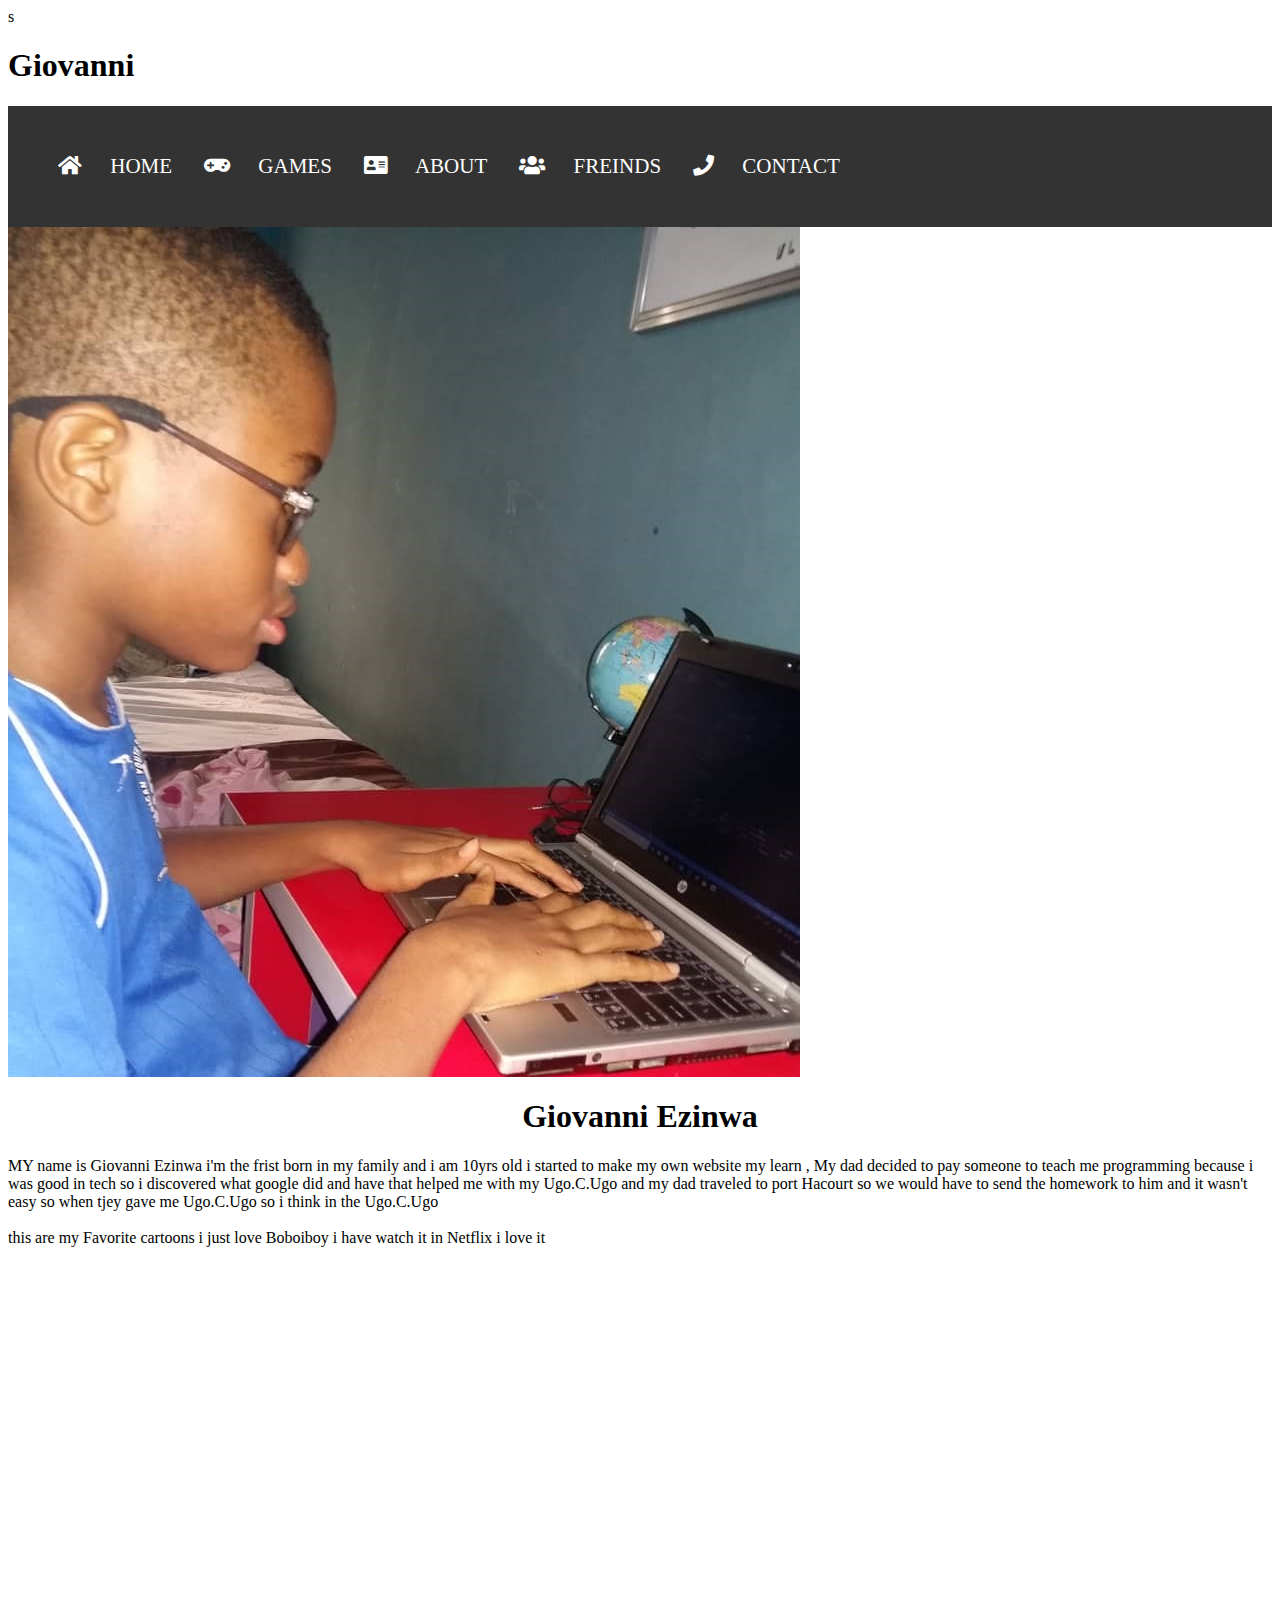
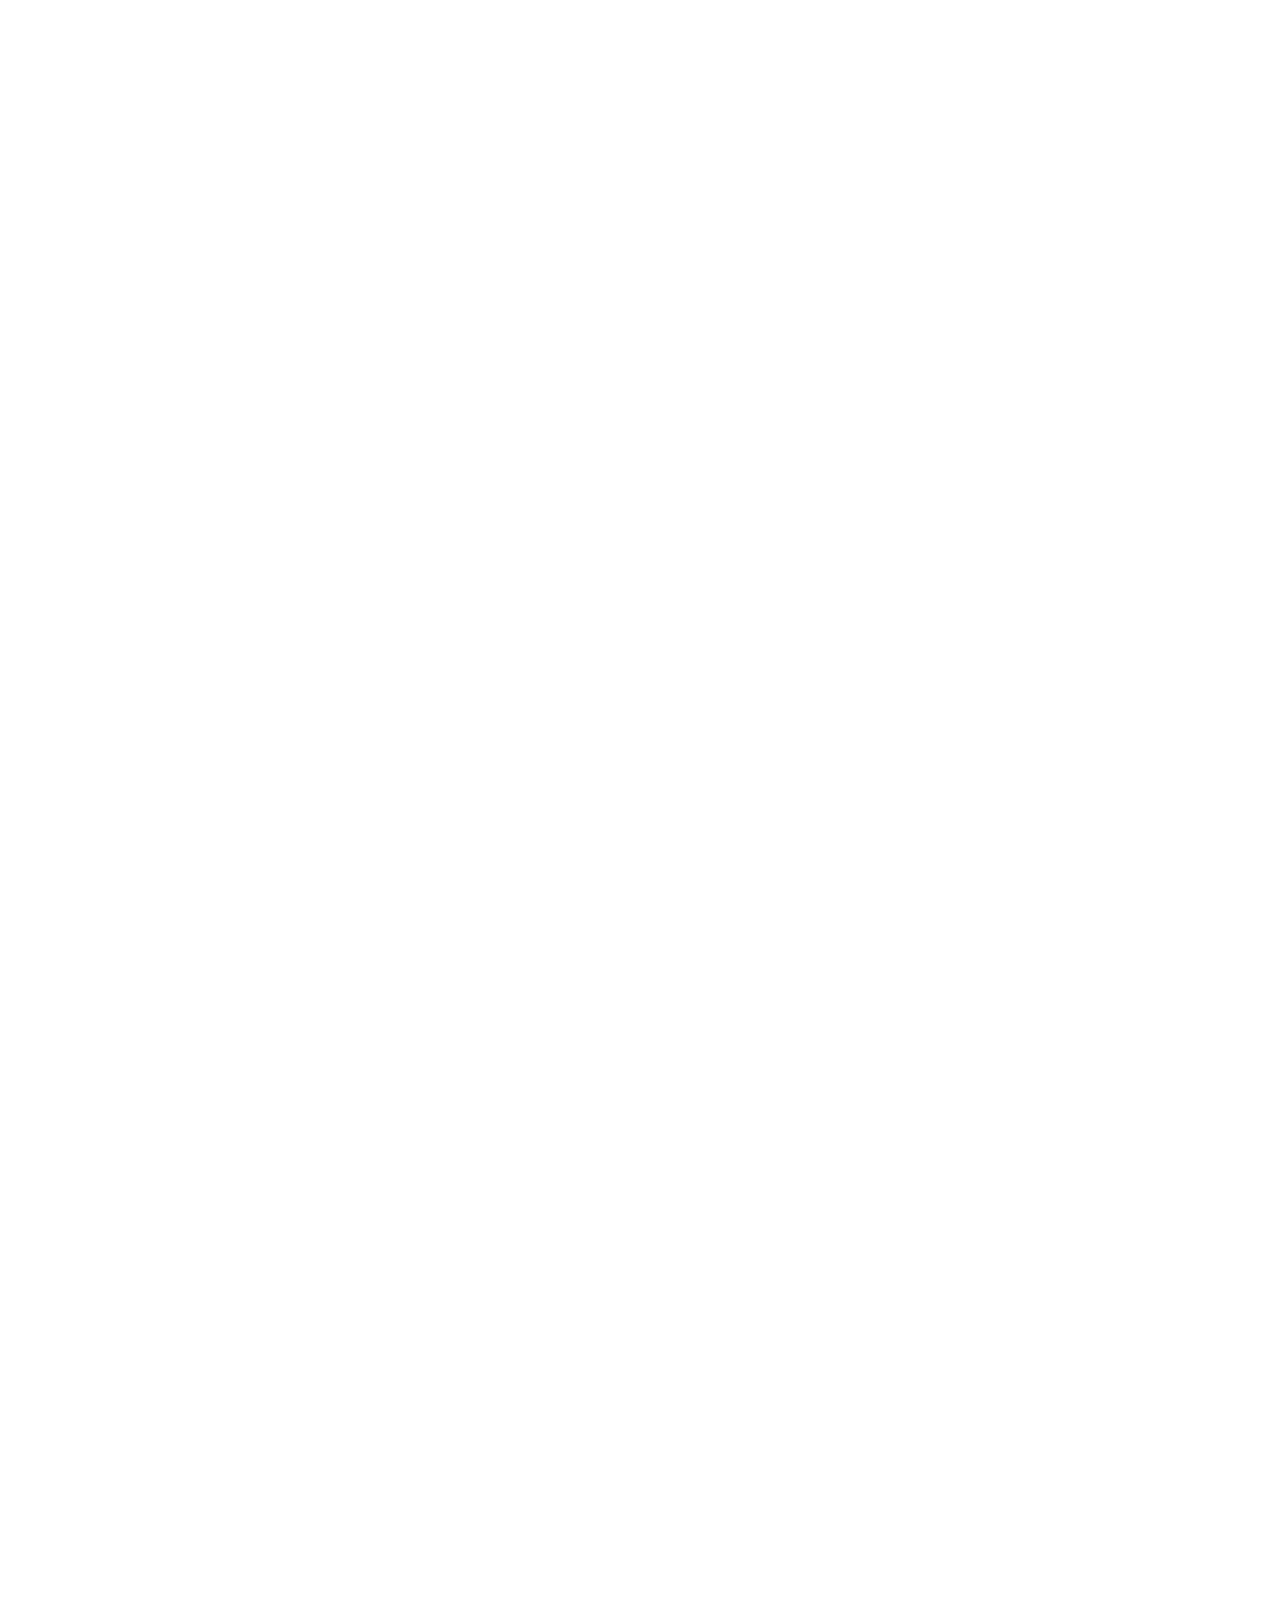
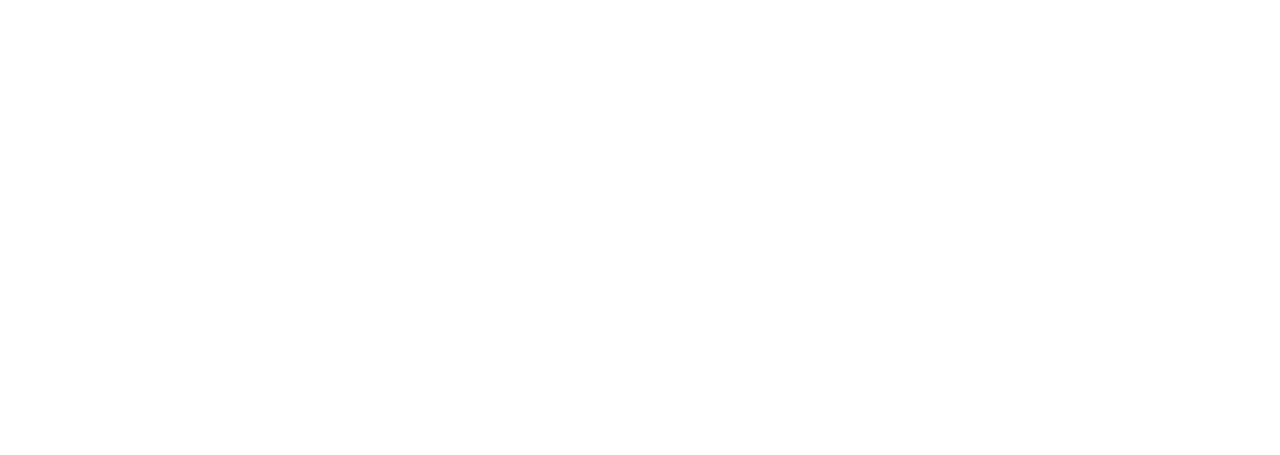
<file: about.html>
<html>
    <head>
        <link rel="stylesheet" type="text/css"  href="style.css">
        <title>programmer bros</title>
        <link rel="stylesheet" href="fontawesome-free-5.15.4-web/css/all.min.css">s
    </head>
    <body style="background-color:white">

        <div>  
            <h1>Giovanni</h1>
        </div>

        <div>
            <ul>  
                <li><a href="index.html"><i class=" fas fa-home"></i> Home</a></li>
                <li><a href="game.html"><i class="fa fa-gamepad" aria-hidden="true"></i> Games</a></li>
                <li ><a class="active" href="about.html"><i class="fas fa-address-card"></i> About</a></li>
                <li><a href="freinds.html"><i class="fas fa-users"></i> freinds</a></li>
                <li><a href="contact.html"><i class="fas fa-phone"></i> Contact</a></li>
              </ul>

               <div class="first">
                <div  class="mypics"><img src="images/giovanni.jpeg"></div>
               </div>
           


              <h1 style="text-align: center; color: black;"> Giovanni Ezinwa</h1>

              <div class="holi">
          
          
                  MY name is Giovanni Ezinwa i'm the frist born in my family and i am 10yrs old i started to make my 
                  own website my learn , My dad decided to pay someone to teach me programming because i was good in
                  tech so i discovered what google did and have that helped me with my Ugo.C.Ugo and my dad traveled
                  to port Hacourt so we would have to send the homework to him and it wasn't easy so when tjey gave me 
                  Ugo.C.Ugo so i think in the Ugo.C.Ugo <br>
                  <br>
                  this are my Favorite cartoons i just love Boboiboy i have watch it in Netflix i love it
                    <iframe width="853" height="480" src="https://www.youtube.com/embed/J4-3cjtAmO4" title="YouTube video player" frameborder="0" allow="accelerometer; autoplay; clipboard-write; encrypted-media; gyroscope; picture-in-picture " allowfullscreen></iframe>
                    <iframe width="853" height="480" src="https://www.youtube.com/embed/w8ZiTifzAUo" title="YouTube video player" frameborder="0" allow="accelerometer; autoplay; clipboard-write; encrypted-media; gyroscope; picture-in-picture" allowfullscreen></iframe>
                    <iframe width="853" height="480" src="https://www.youtube.com/embed/PERmbdK-cyA" title="YouTube video player" frameborder="0" allow="accelerometer; autoplay; clipboard-write; encrypted-media; gyroscope; picture-in-picture" allowfullscreen></iframe>
                    <iframe width="853" height="480" src="https://www.youtube.com/embed/B1FJ1ROnDM0" title="YouTube video player" frameborder="0" allow="accelerometer; autoplay; clipboard-write; encrypted-media; gyroscope; picture-in-picture" allowfullscreen></iframe>
                    <iframe width="853" height="480" src="https://www.youtube.com/embed/Y4zhV4QYlCY" title="YouTube video player" frameborder="0" allow="accelerometer; autoplay; clipboard-write; encrypted-media; gyroscope; picture-in-picture" allowfullscreen></iframe>

              </div>

        </div>
</file>
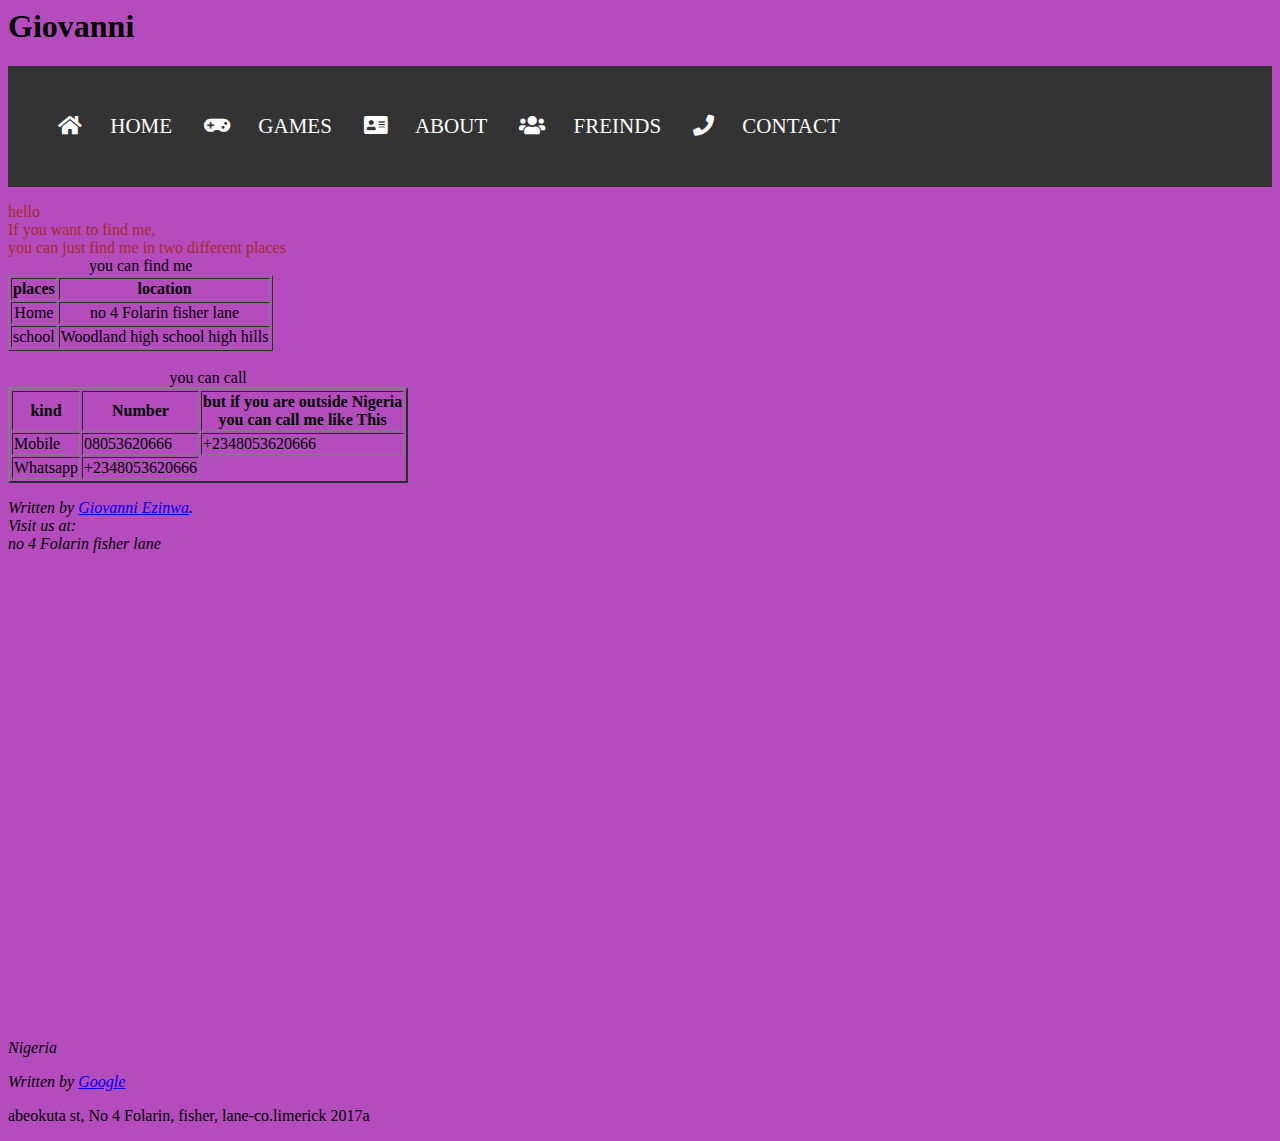
<file: contact.html>
<html>
    <head>
        <link rel="stylesheet" type="text/css"  href="style.css">
        <title>programmer bros</title>
        <link rel="stylesheet" href="fontawesome-free-5.15.4-web/css/all.min.css">
    </head>
    <body style="background-color:rgb(181, 76, 190);">

        <div>  
            <h1>Giovanni</h1>
        </div>

        <div>
            <ul>  
                <li><a href="index.html"><i class=" fas fa-home"></i> Home</a></li>
                <li><a href="game.html"><i class="fa fa-gamepad" aria-hidden="true"></i> Games</a></li>
                <li ><a class="active" href="about.html"><i class="fas fa-address-card"></i> About</a></li>
                <li><a href="freinds.html"><i class="fas fa-users"></i> freinds</a></li>
                <li><a href="contact.html"><i class=" fas fa-phone"></i> Contact</a></li>
               
              </ul>
              
        
              <p style="color: brown; font-stretch: expanded;" class="small" >
                 hello 
                 <br>
                 If you want to find me,<br>
                  you can just find me in two different places

                  
                 <table border="1" style="text-align: center;">
                   <caption> you can find me</caption>
                   <tr>
                       <th>places</th>
                        <th>location</th>
                   </tr>
                   <tr>
                    
                        <td>Home</td>
                        <td>no 4 Folarin fisher lane </td>
                   </tr>
                   <tr>
                    <td>school</td>
                    <td>Woodland high school high hills</td>
                    </tr>
                 </table>

                 <table border="2">
                    <caption>  you can call</caption>
                    <tr>
                        <th>kind</th>
                         <th>Number</th>
                         <th>but if you are outside Nigeria <br> you can call me like This</th>
                    </tr>
                    <tr>
                    <br>
                         <td>Mobile</td>
                         <td>08053620666</td>
                         <td>+2348053620666</td>
                    </tr>
                    <tr>
                     <td>Whatsapp</td>
                     <td>+2348053620666</td>
                     </tr>
                  </table>
                
                 <address>
                    Written by <a href="mailto:webmaster@example.com">Giovanni Ezinwa</a>.<br>
                    Visit us at:<br>
                   
                   no 4 Folarin fisher lane<br>
                   Nigeria
                   <iframe src=
                   "https://www.google.com/maps/embed?pb=!1m18!1m12!1m3!1d15853.709188350665!2d3.299876425432573!3d6.
                   593695172454345!2m3!1f0!2f0!3f0!3m2!1i1024!2i768!4f13.
                   1!3m3!1m2!1s0x103b91b74f700c69%3A0x63f5f5bb0b91ec25!2sHENRY%20MECHANICAL%20SERVICES
                   !5e0!3m2!1sen!2sng!4v1630774840378!5m2!1sen!2sng" width="1024" height="500" style="border:0;" 
                   allowfullscreen="" loading="lazy"></iframe>
                 </address>
              </p>
         
              <address>
                  Written by <a href="malto:luchilla2015@gmail.com">Google</a>
              </address>

              <footer>
                <p> abeokuta st, No 4 Folarin, fisher, lane-co.limerick 2017a</p>
              </footer>
            
        </div>
</file>
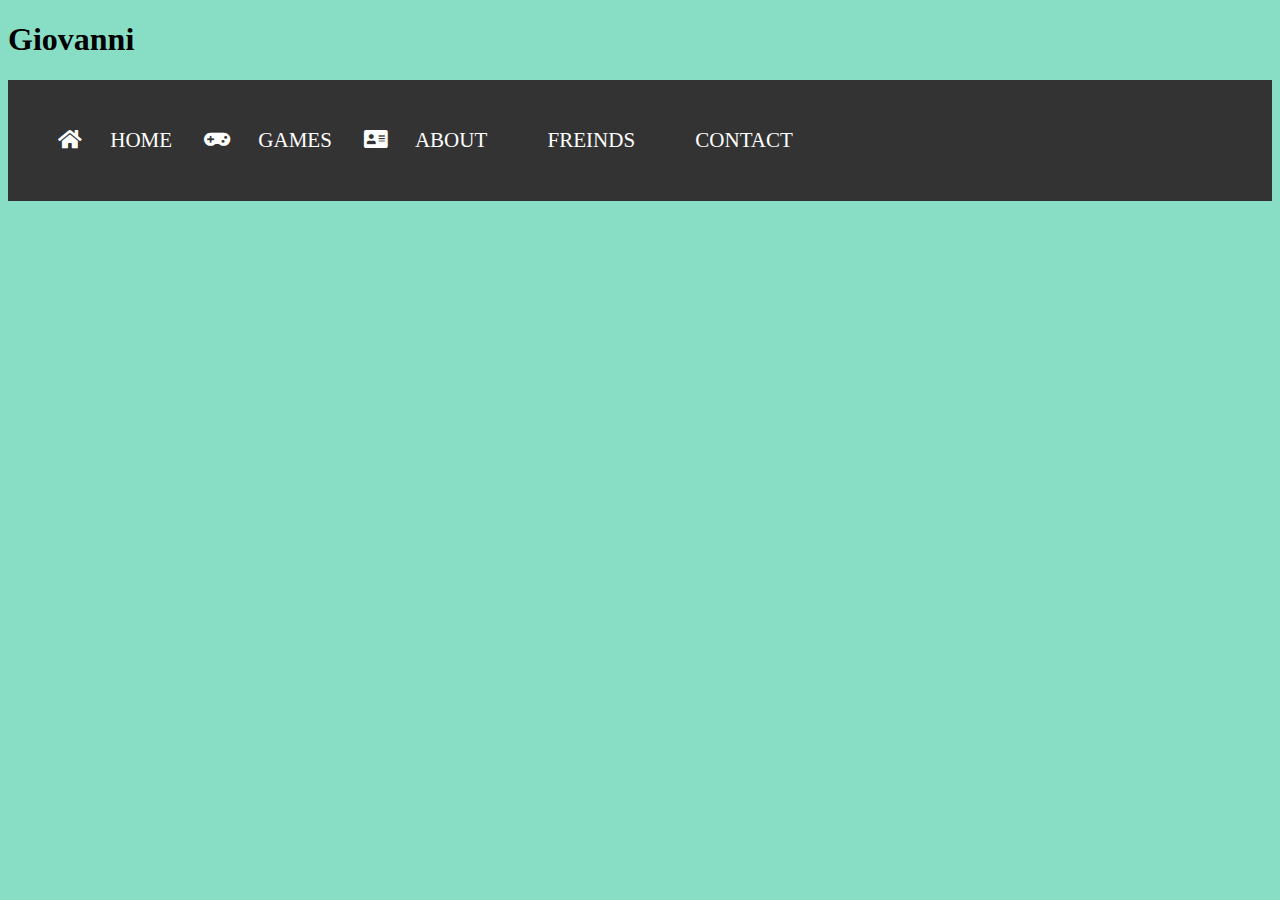
<file: freinds.html>
<!DOCTYPE html>
<html>
    <head>
        <link rel="stylesheet" type="text/css"  href="style.css">
        <title>programmer bros</title>
        <link rel="stylesheet" href="fontawesome-free-5.15.4-web/css/all.min.css">
    </head>
    <body style="background-color: rgb(135, 222, 196); font-weight: lighter;">

        <div>  
            <h1>Giovanni</h1>
        </div>

        <div id="cuasse">
            <ul>  
                <li><a href="index.html"><i class=" fas fa-home"></i> Home</a></li>
                <li><a href="game.html"><i class="fa fa-gamepad" aria-hidden="true"></i> Games</a></li>
                <li ><a class="active" href="about.html"><i class="fas fa-address-card"></i> About</a></li>
                <li><a href="freinds.html"><i class=" fas fa-freinds"></i> freinds</a></li>
                <li><a href="contact.html"><i class=" fas fa-contact"></i> Contact</a></li>
                
              </ul>
    </body>
</html>
</file>
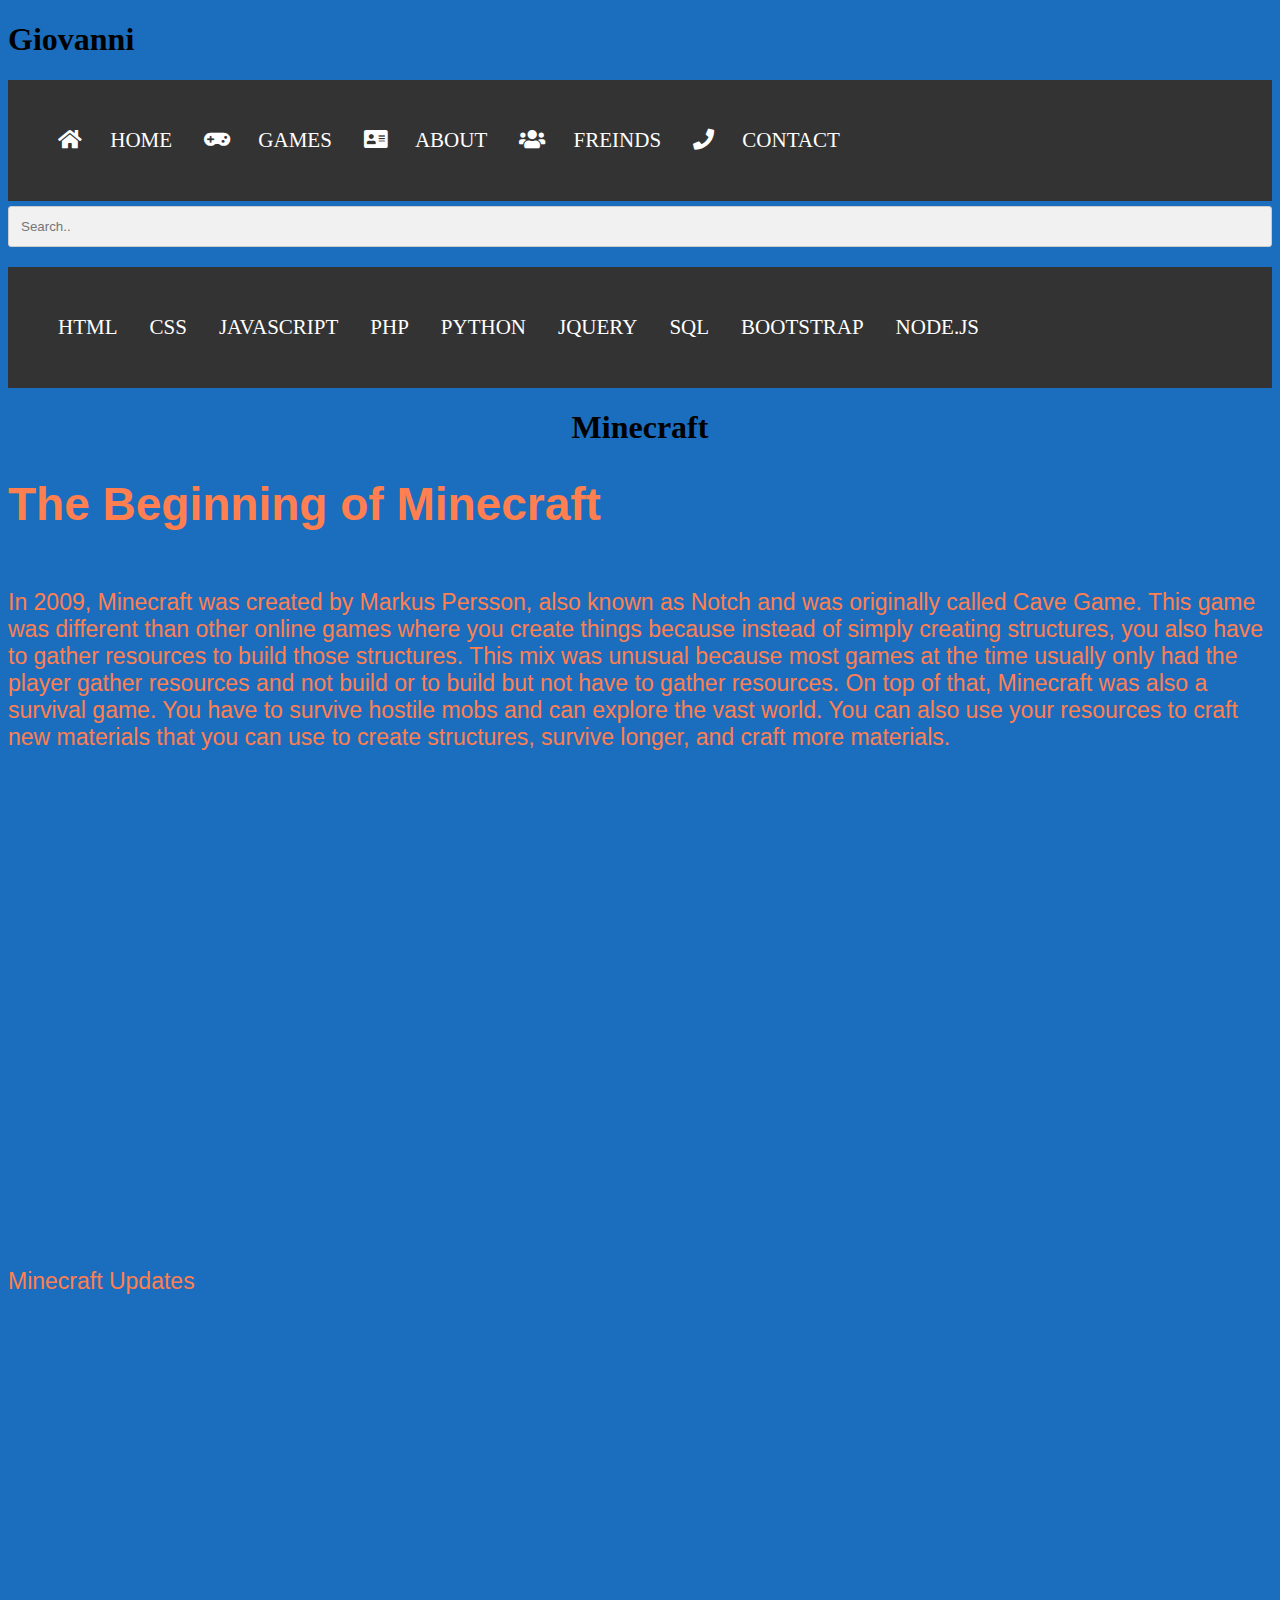
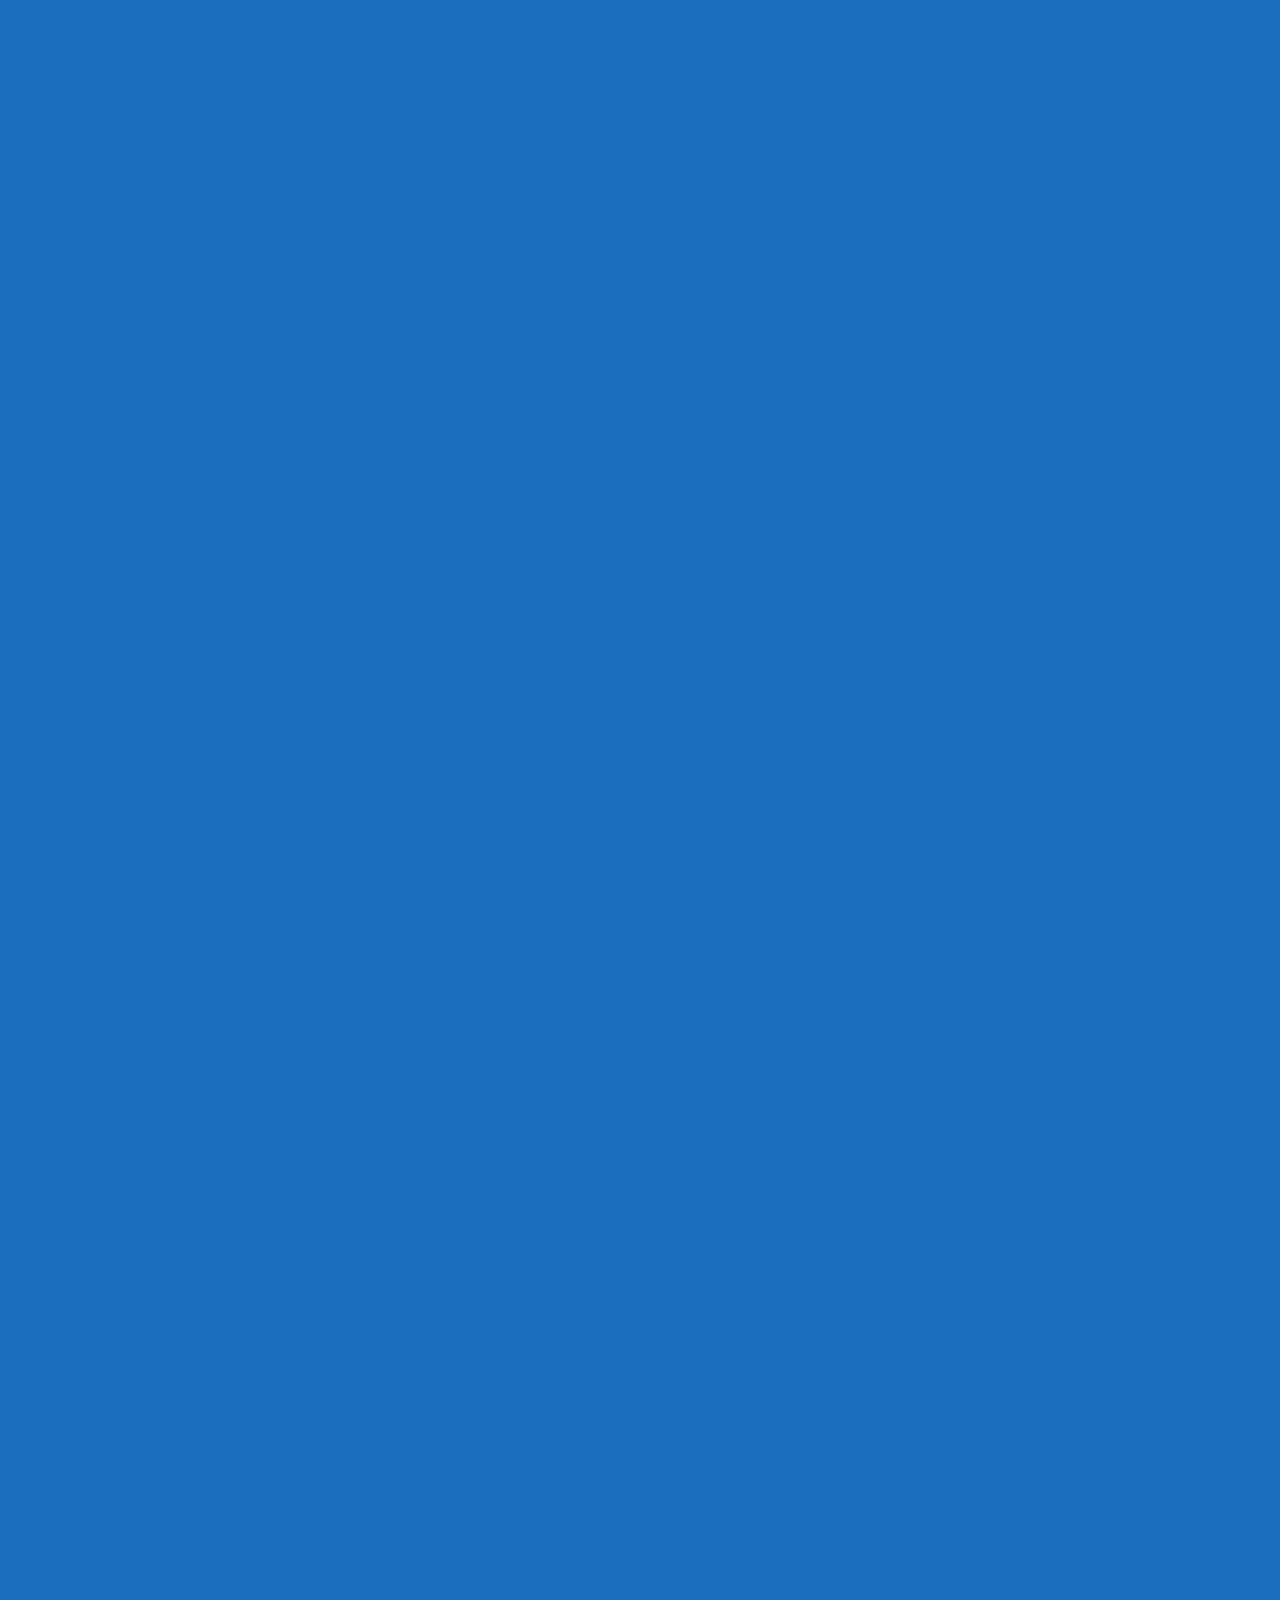
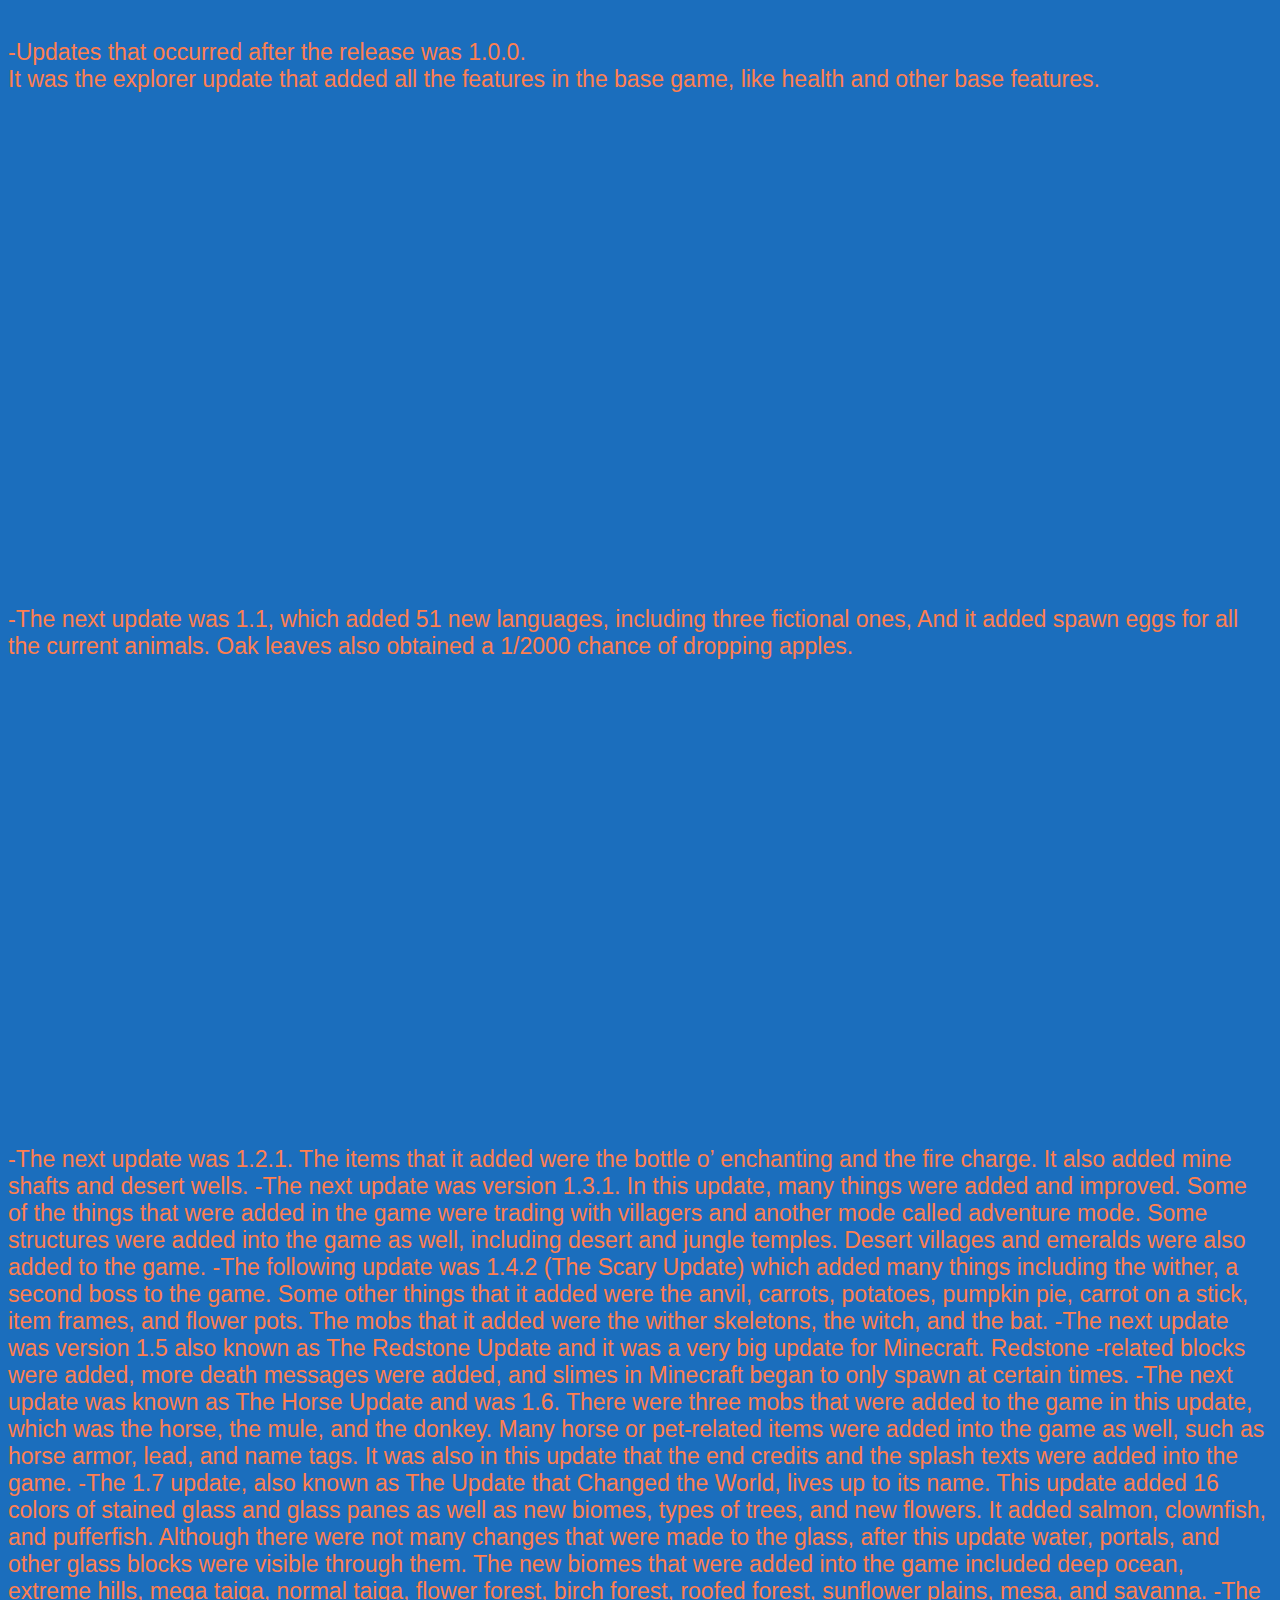
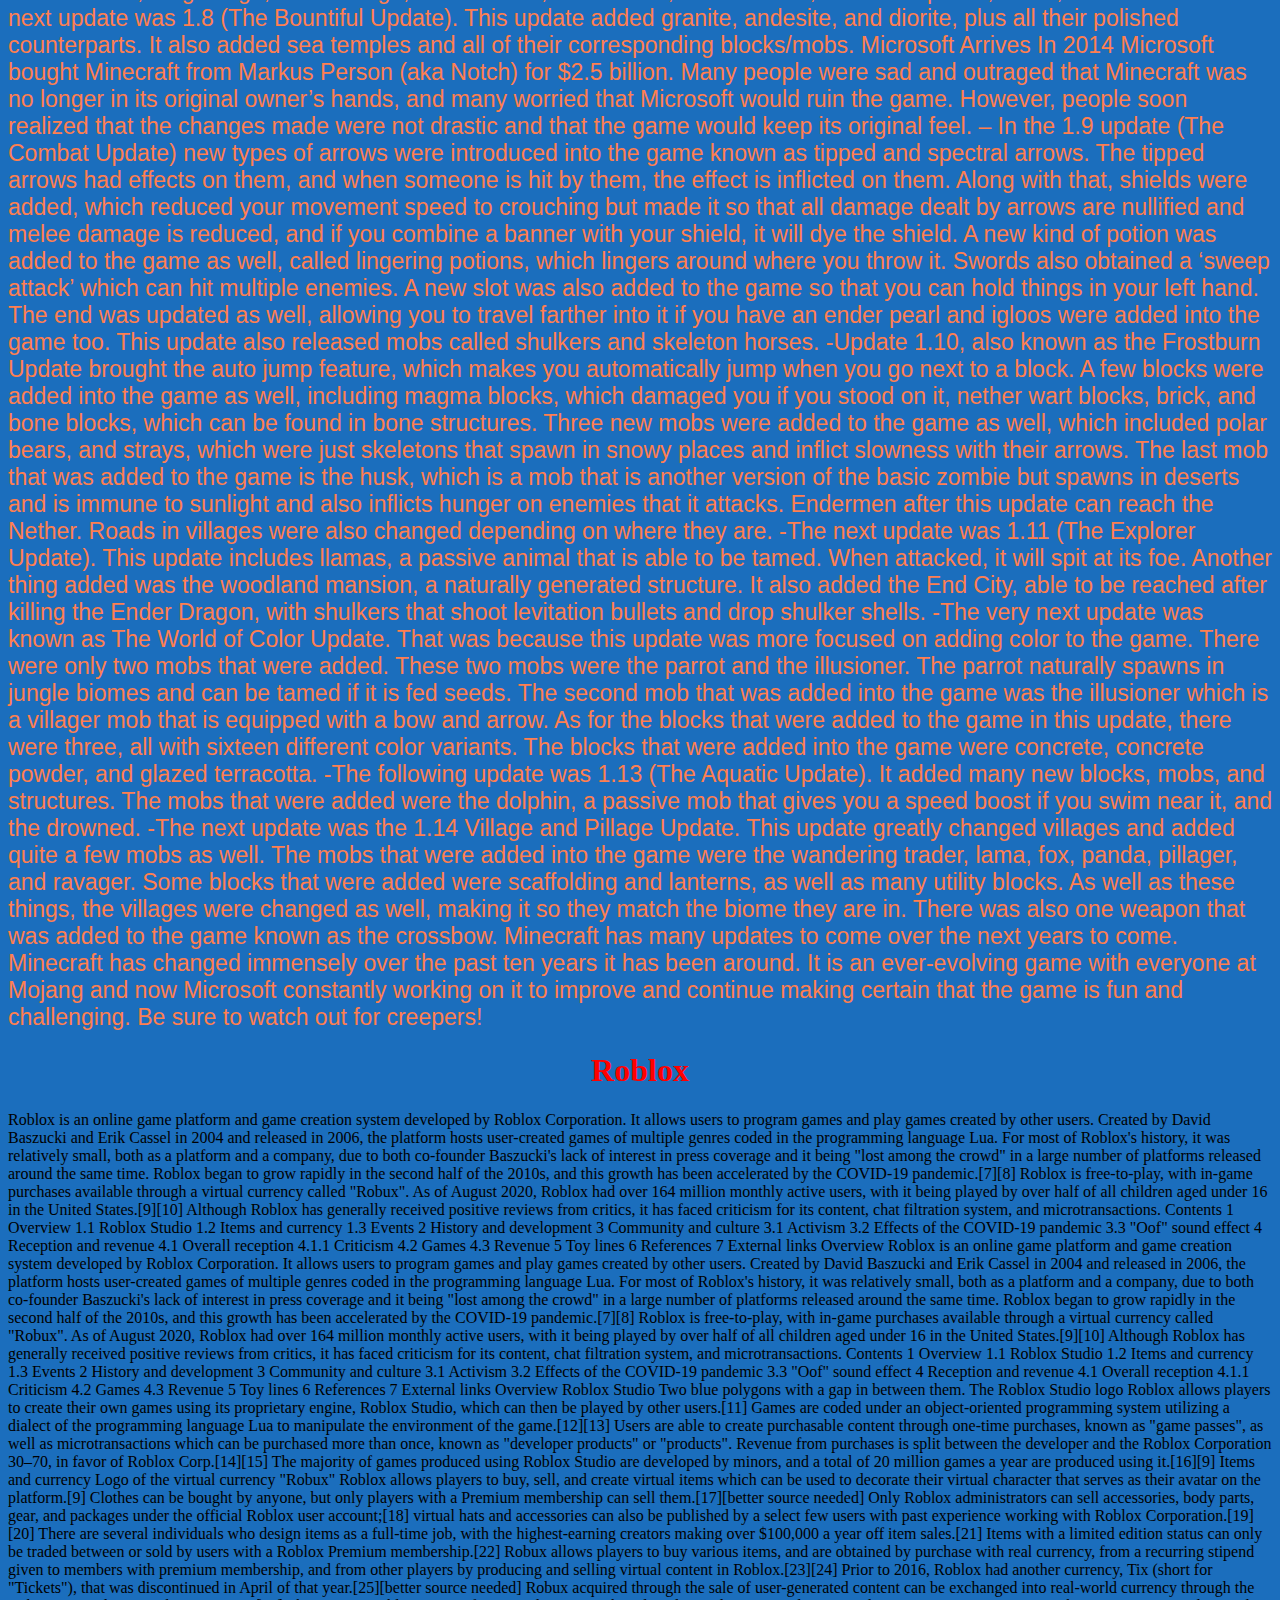
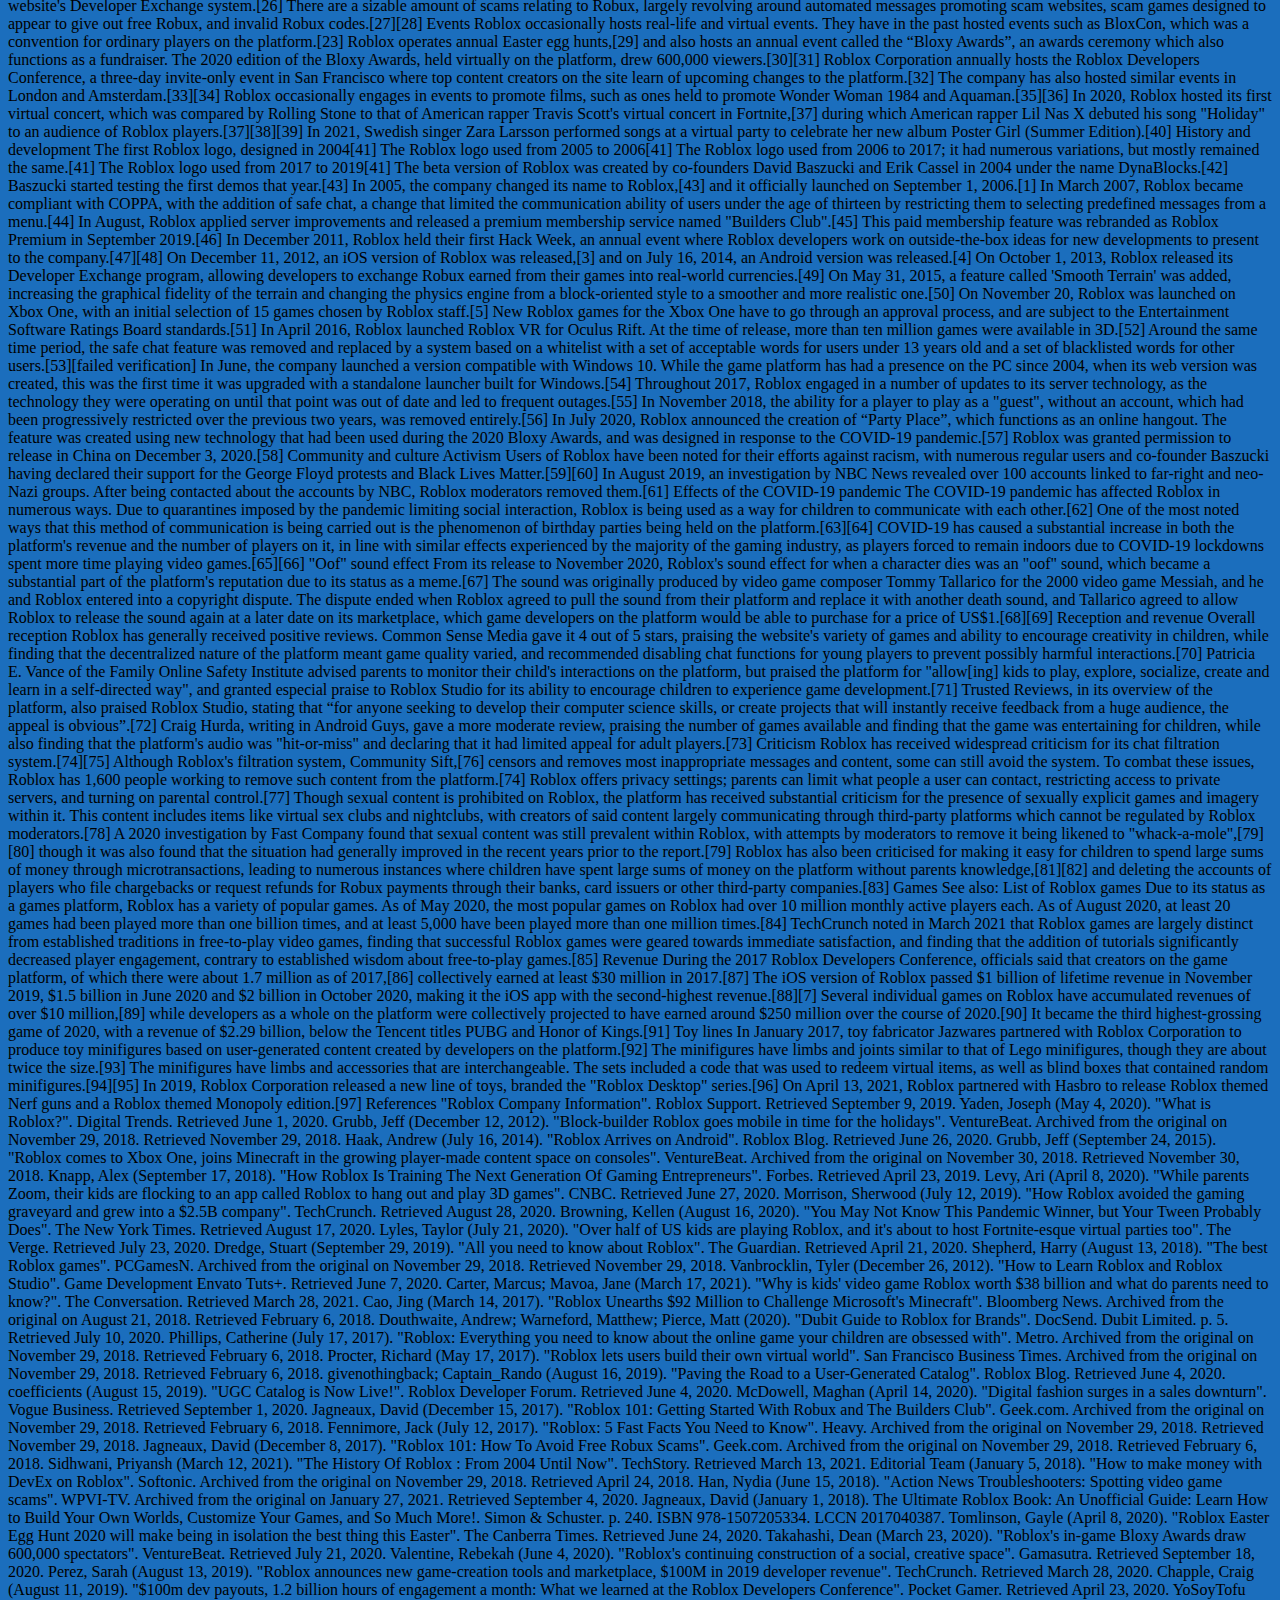
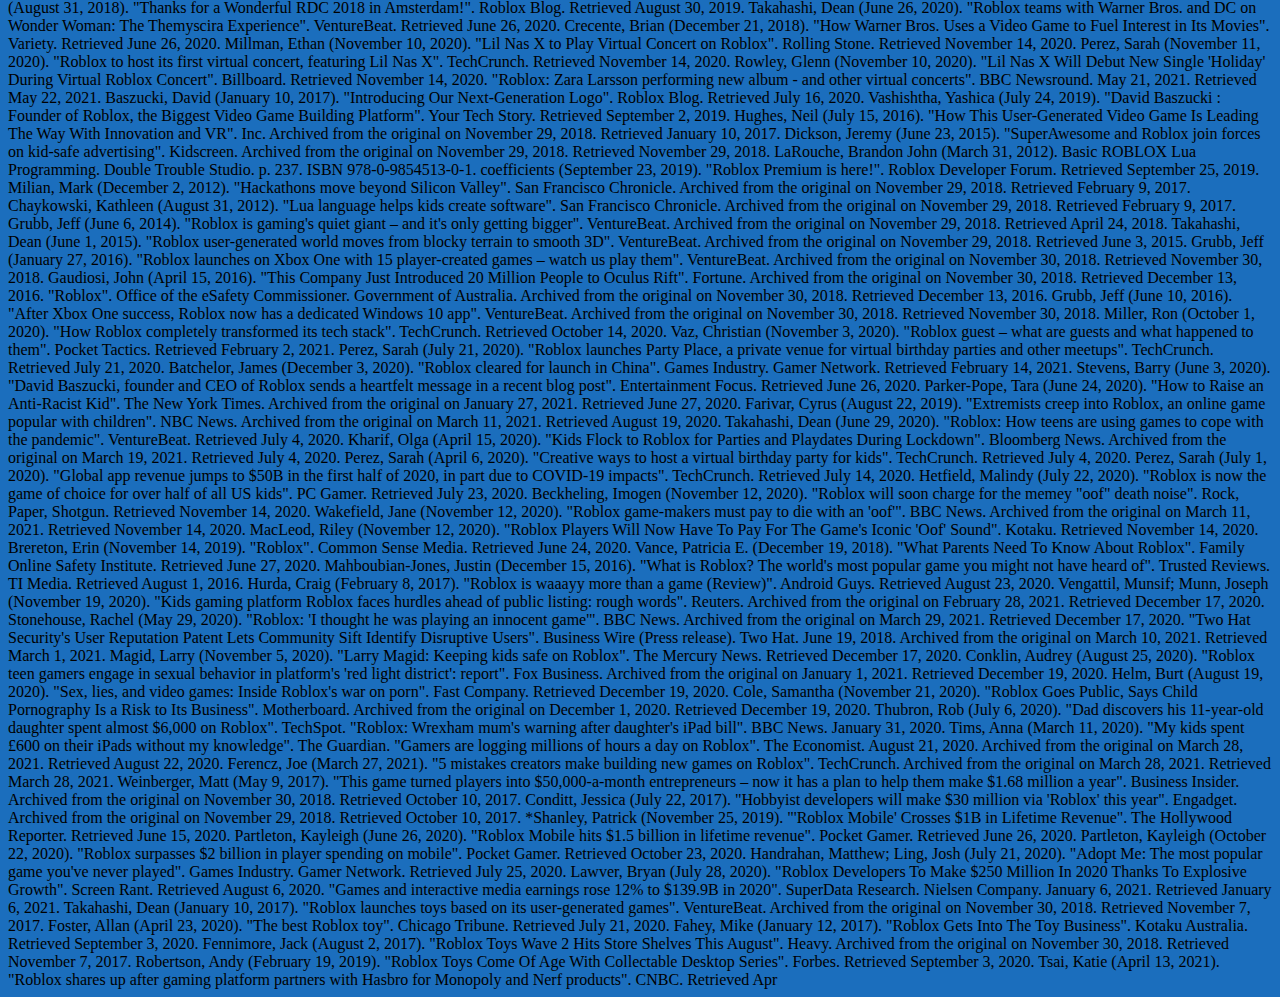
<file: game.html>
<!DOCTYPE html>
<html>
   <head>
       <link rel="stylesheet" type="text/css" href="style.css">
       <title>programmer Bros</title>
       <link rel="stylesheet" href="fontawesome-free-5.15.4-web/css/all.min.css">
   </head>
    <body style="background-color:rgb(27, 110, 189)">
        <div>
            <h1>Giovanni</h1>
        </div>

        <div>
            <ul>  
              <li><a href="index.html"><i class=" fas fa-home"></i> Home</a></li>
              <li><a href="game.html"><i class="fa fa-gamepad" aria-hidden="true"></i> Games</a></li>
              <li ><a class="active" href="about.html"><i class="fas fa-address-card"></i> About</a></li>
              <li><a href="freinds.html"><i class="fas fa-users"></i> freinds</a></li>
              <li><a href="contact.html"><i class="fas fa-phone"></i> Contact</a></li>
               
              </ul>
        </div>


        <input type="text" id="mySearch" onkeyup="myFunction()" placeholder="Search.." title="Type in a category">

        <ul id="myMenu">
          <li><a href="#">HTML</a></li>
          <li><a href="#">CSS</a></li>
          <li><a href="#">JavaScript</a></li>
          <li><a href="#">PHP</a></li>
          <li><a href="#">Python</a></li>
          <li><a href="#">jQuery</a></li>
          <li><a href="#">SQL</a></li>
          <li><a href="#">Bootstrap</a></li>
          <li><a href="#">Node.js</a></li>
        </ul>

        <script>
            function myFunction() {
              // Declare variables
              var input, filter, ul, li, a, i;
              input = document.getElementById("mySearch");
              filter = input.value.toUpperCase();
              ul = document.getElementById("myMenu");
              li = ul.getElementsByTagName("li");
            
              // Loop through all list items, and hide those who don't match the search query
              for (i = 0; i < li.length; i++) {
                a = li[i].getElementsByTagName("a")[0];
                if (a.innerHTML.toUpperCase().indexOf(filter) > -1) {
                  li[i].style.display = "";
                } else {
                  li[i].style.display = "none";
                }
              }
            }
            </script>

       
        <h1 style="text-align: center; color: black;"> Minecraft</h1>
   
        <div class="holi" style="font-weight: 100px; font-family:Verdana, Geneva, Tahoma, sans-serif; color: coral; font-size: 23px;">

    
            <h1 style="animation: cubic-bezier(0.19, 1, 0.22, 1);"> The Beginning of Minecraft</h1>
    
            <br>
            In 2009, Minecraft was created by Markus Persson, also known as Notch and was originally called Cave Game. 
            This game was different than other online games where you create things because instead of simply creating structures, you also have to gather resources to build those structures.
             This mix was unusual because most games at the time usually only had the player gather resources and not build or to build but not have to gather resources. On top of that, Minecraft was also a survival game.
              You have to survive hostile mobs and can explore the vast world. You can also use your resources to craft new materials that you can use to create structures, survive longer, and craft more materials.
            
             <br>
             <br>
            
          <h1 style="text-align: center; text-transform: uppercase; text-overflow: clipS;"></h1>  Minecraft Updates  </h1>
          
          <iframe width="853" height="480" src="https://www.youtube.com/embed/kC-ZlT3nC8A?list=PLFHxoVfrVZ1202MY06vp0W0CP7gh-ltHk" title="YouTube video player" frameborder="0" allow="accelerometer; autoplay; clipboard-write; encrypted-media; gyroscope; picture-in-picture" allowfullscreen></iframe>
          
          <iframe width="853" height="480" src="https://www.youtube.com/embed/gQuSbLrcvhc" title="YouTube video player" frameborder="0" allow="accelerometer; autoplay; clipboard-write; encrypted-media; gyroscope; picture-in-picture" allowfullscreen></iframe>
          <iframe width="853" height="480" src="https://www.youtube.com/embed/2RlrAUXhO8c" title="YouTube video player" frameborder="0" allow="accelerometer; autoplay; clipboard-write; encrypted-media; gyroscope; picture-in-picture" allowfullscreen></iframe>
          <iframe width="853" height="480" src="https://www.youtube.com/embed/TXKIJk5-jl0?list=PLFHxoVfrVZ134E4VUorKMsL565pnPjkdF" title="YouTube video player" frameborder="0" allow="accelerometer; autoplay; clipboard-write; encrypted-media; gyroscope; picture-in-picture" allowfullscreen></iframe>
          <iframe width="853" height="480" src="https://www.youtube.com/embed/I6uYvJo8ufE?list=PLFHxoVfrVZ134E4VUorKMsL565pnPjkdF" title="YouTube video player" frameborder="0" allow="accelerometer; autoplay; clipboard-write; encrypted-media; gyroscope; picture-in-picture" allowfullscreen></iframe><br>
            -Updates that occurred after the release was 1.0.0.<br>
             It was the explorer update that added all the features in the base game, like health and other base features.
             <iframe width="600" height="480" src="https://www.youtube.com/embed/LE_m97TZnPc" title="YouTube video player" frameborder="0" allow="accelerometer; autoplay; clipboard-write; encrypted-media; gyroscope; picture-in-picture" allowfullscreen></iframe>
            
             <br>
             <br>
            
            -The next update was 1.1, which added 51 new languages, including three fictional ones,
            And it added spawn eggs for all the current animals.
             Oak leaves also obtained a 1/2000 chance of dropping apples.
             <iframe width="853" height="480" src="https://www.youtube.com/embed/Wz7T6QpIepM" title="YouTube video player" frameborder="0" allow="accelerometer; autoplay; clipboard-write; encrypted-media; gyroscope; picture-in-picture" allowfullscreen></iframe>
            
             <br>
             
            
            -The next update was 1.2.1. The items that it added were the bottle o’ enchanting and the fire charge. It also added mine shafts and desert wells.
            
            
            -The next update was version 1.3.1. In this update, many things were added and improved. Some of the things that were added in the game were trading with villagers and another mode called adventure mode. Some structures were added into the game as well, including desert and jungle temples. Desert villages and emeralds were also added to the game.
            
             
            
            -The following update was 1.4.2 (The Scary Update) which added many things including the wither, a second boss to the game. Some other things that it added were the anvil, carrots, potatoes, pumpkin pie, carrot on a stick, item frames, and flower pots. The mobs that it added were the wither skeletons, the witch, and the bat.
            
             
            
            -The next update was version 1.5 also known as The Redstone Update and it was a very big update for Minecraft. Redstone -related blocks were added, more death messages were added, and slimes in Minecraft began to only spawn at certain times.
            
             
            
            -The next update was known as The Horse Update and was 1.6. There were three mobs that were added to the game in this update, which was the horse, the mule, and the donkey. Many horse or pet-related items were added into the game as well, such as horse armor, lead, and name tags. It was also in this update that the end credits and the splash texts were added into the game.
            
             
            
            -The 1.7 update, also known as The Update that Changed the World, lives up to its name. This update added 16 colors of stained glass and glass panes as well as new biomes, types of trees, and new flowers. It added salmon, clownfish, and pufferfish. Although there were not many changes that were made to the glass, after this update water, portals, and other glass blocks were visible through them. The new biomes that were added into the game included deep ocean, extreme hills, mega taiga, normal taiga, flower forest,  birch forest, roofed forest, sunflower plains, mesa, and savanna. 
            
             
            
            -The next update was 1.8 (The Bountiful Update). This update added granite, andesite, and diorite, plus all their polished counterparts. It also added sea temples and all of their corresponding blocks/mobs.
            
             
            
              Microsoft Arrives
            
            In 2014 Microsoft bought Minecraft from Markus Person (aka Notch) for $2.5 billion. Many people were sad and outraged that Minecraft was no longer in its original owner’s hands, and many worried that Microsoft would ruin the game. However, people soon realized that the changes made were not drastic and that the game would keep its original feel.
            
             
            
            – In the 1.9 update (The Combat Update) new types of arrows were introduced into the game known as tipped and spectral arrows. The tipped arrows had effects on them, and when someone is hit by them, the effect is inflicted on them. Along with that, shields were added, which reduced your movement speed to crouching but made it so that all damage dealt by arrows are nullified and melee damage is reduced, and if you combine a banner with your shield, it will dye the shield. A new kind of potion was added to the game as well, called lingering potions, which lingers around where you throw it. Swords also obtained a ‘sweep attack’ which can hit multiple enemies. A new slot was also added to the game so that you can hold things in your left hand. The end was updated as well, allowing you to travel farther into it if you have an ender pearl and igloos were added into the game too. This update also released mobs called shulkers and skeleton horses.
            
             
            
            -Update 1.10, also known as the Frostburn Update brought the auto jump feature, which makes you automatically jump when you go next to a block. A few blocks were added into the game as well, including magma blocks, which damaged you if you stood on it, nether wart blocks, brick, and bone blocks, which can be found in bone structures. Three new mobs were added to the game as well, which included polar bears, and strays, which were just skeletons that spawn in snowy places and inflict slowness with their arrows. The last mob that was added to the game is the husk, which is a mob that is another version of the basic zombie but spawns in deserts and is immune to sunlight and also inflicts hunger on enemies that it attacks. Endermen after this update can reach the Nether. Roads in villages were also changed depending on where they are.
            
             
            
            -The next update was 1.11 (The Explorer Update). This update includes llamas, a passive animal that is able to be tamed. When attacked, it will spit at its foe. Another thing added was the woodland mansion, a naturally generated structure. It also added the End City, able to be reached after killing the Ender Dragon, with shulkers that shoot levitation bullets and drop shulker shells.
            
            
            -The very next update was known as The World of Color Update. That was because this update was more focused on adding color to the game. There were only two mobs that were added. These two mobs were the parrot and the illusioner. The parrot naturally spawns in jungle biomes and can be tamed if it is fed seeds. The second mob that was added into the game was the illusioner which is a villager mob that is equipped with a bow and arrow. As for the blocks that were added to the game in this update, there were three, all with sixteen different color variants. The blocks that were added into the game were concrete, concrete powder, and glazed terracotta. 
            
             
            
            -The following update was 1.13 (The Aquatic Update). It added many new blocks, mobs, and structures. The mobs that were added were the dolphin, a passive mob that gives you a speed boost if you swim near it, and the drowned. 
            
             
            
            -The next update was the 1.14 Village and Pillage Update. This update greatly changed villages and added quite a few mobs as well. The mobs that were added into the game were the wandering trader, lama, fox,  panda, pillager, and ravager. Some blocks that were added were scaffolding and lanterns, as well as many utility blocks. As well as these things, the villages were changed as well, making it so they match the biome they are in. There was also one weapon that was added to the game known as the crossbow.
            
            
            Minecraft has many updates to come over the next years to come. Minecraft has changed immensely over the past ten years it has been around. It is an ever-evolving game with everyone at Mojang and now Microsoft constantly working on it to improve and continue making certain that the game is fun and challenging. Be sure to watch out for creepers!
            
        </div>

        <h1 style="text-align: center; color: red;"> Roblox</h1>
        <div class="clasup">
            Roblox is an online game platform and game creation system developed by Roblox Corporation. It allows users to program games and play games created by other users. Created by David Baszucki and Erik Cassel in 2004 and released in 2006, the platform hosts user-created games of multiple genres coded in the programming language Lua. For most of Roblox's history, it was relatively small, both as a platform and a company, due to both co-founder Baszucki's lack of interest in press coverage and it being "lost among the crowd" in a large number of platforms released around the same time. Roblox began to grow rapidly in the second half of the 2010s, and this growth has been accelerated by the COVID-19 pandemic.[7][8]

Roblox is free-to-play, with in-game purchases available through a virtual currency called "Robux". As of August 2020, Roblox had over 164 million monthly active users, with it being played by over half of all children aged under 16 in the United States.[9][10]

Although Roblox has generally received positive reviews from critics, it has faced criticism for its content, chat filtration system, and microtransactions.


Contents
1	Overview
1.1	Roblox Studio
1.2	Items and currency
1.3	Events
2	History and development
3	Community and culture
3.1	Activism
3.2	Effects of the COVID-19 pandemic
3.3	"Oof" sound effect
4	Reception and revenue
4.1	Overall reception
4.1.1	Criticism
4.2	Games
4.3	Revenue
5	Toy lines
6	References
7	External links
Overview

Roblox is an online game platform and game creation system developed by Roblox Corporation. It allows users to program games and play games created by other users. Created by David Baszucki and Erik Cassel in 2004 and released in 2006, the platform hosts user-created games of multiple genres coded in the programming language Lua. For most of Roblox's history, it was relatively small, both as a platform and a company, due to both co-founder Baszucki's lack of interest in press coverage and it being "lost among the crowd" in a large number of platforms released around the same time. Roblox began to grow rapidly in the second half of the 2010s, and this growth has been accelerated by the COVID-19 pandemic.[7][8]

Roblox is free-to-play, with in-game purchases available through a virtual currency called "Robux". As of August 2020, Roblox had over 164 million monthly active users, with it being played by over half of all children aged under 16 in the United States.[9][10]

Although Roblox has generally received positive reviews from critics, it has faced criticism for its content, chat filtration system, and microtransactions.


Contents
1	Overview
1.1	Roblox Studio
1.2	Items and currency
1.3	Events
2	History and development
3	Community and culture
3.1	Activism
3.2	Effects of the COVID-19 pandemic
3.3	"Oof" sound effect
4	Reception and revenue
4.1	Overall reception
4.1.1	Criticism
4.2	Games
4.3	Revenue
5	Toy lines
6	References
7	External links
Overview
Roblox Studio
Two blue polygons with a gap in between them.
The Roblox Studio logo
Roblox allows players to create their own games using its proprietary engine, Roblox Studio, which can then be played by other users.[11] Games are coded under an object-oriented programming system utilizing a dialect of the programming language Lua to manipulate the environment of the game.[12][13] Users are able to create purchasable content through one-time purchases, known as "game passes", as well as microtransactions which can be purchased more than once, known as "developer products" or "products". Revenue from purchases is split between the developer and the Roblox Corporation 30–70, in favor of Roblox Corp.[14][15] The majority of games produced using Roblox Studio are developed by minors, and a total of 20 million games a year are produced using it.[16][9]

Items and currency

Logo of the virtual currency "Robux"
Roblox allows players to buy, sell, and create virtual items which can be used to decorate their virtual character that serves as their avatar on the platform.[9] Clothes can be bought by anyone, but only players with a Premium membership can sell them.[17][better source needed] Only Roblox administrators can sell accessories, body parts, gear, and packages under the official Roblox user account;[18] virtual hats and accessories can also be published by a select few users with past experience working with Roblox Corporation.[19][20] There are several individuals who design items as a full-time job, with the highest-earning creators making over $100,000 a year off item sales.[21] Items with a limited edition status can only be traded between or sold by users with a Roblox Premium membership.[22]

Robux allows players to buy various items, and are obtained by purchase with real currency, from a recurring stipend given to members with premium membership, and from other players by producing and selling virtual content in Roblox.[23][24] Prior to 2016, Roblox had another currency, Tix (short for "Tickets"), that was discontinued in April of that year.[25][better source needed] Robux acquired through the sale of user-generated content can be exchanged into real-world currency through the website's Developer Exchange system.[26] There are a sizable amount of scams relating to Robux, largely revolving around automated messages promoting scam websites, scam games designed to appear to give out free Robux, and invalid Robux codes.[27][28]


Events
Roblox occasionally hosts real-life and virtual events. They have in the past hosted events such as BloxCon, which was a convention for ordinary players on the platform.[23] Roblox operates annual Easter egg hunts,[29] and also hosts an annual event called the “Bloxy Awards”, an awards ceremony which also functions as a fundraiser. The 2020 edition of the Bloxy Awards, held virtually on the platform, drew 600,000 viewers.[30][31] Roblox Corporation annually hosts the Roblox Developers Conference, a three-day invite-only event in San Francisco where top content creators on the site learn of upcoming changes to the platform.[32] The company has also hosted similar events in London and Amsterdam.[33][34]

Roblox occasionally engages in events to promote films, such as ones held to promote Wonder Woman 1984 and Aquaman.[35][36] In 2020, Roblox hosted its first virtual concert, which was compared by Rolling Stone to that of American rapper Travis Scott's virtual concert in Fortnite,[37] during which American rapper Lil Nas X debuted his song "Holiday" to an audience of Roblox players.[37][38][39] In 2021, Swedish singer Zara Larsson performed songs at a virtual party to celebrate her new album Poster Girl (Summer Edition).[40]

History and development

The first Roblox logo, designed in 2004[41]

The Roblox logo used from 2005 to 2006[41]

The Roblox logo used from 2006 to 2017; it had numerous variations, but mostly remained the same.[41]

The Roblox logo used from 2017 to 2019[41]
The beta version of Roblox was created by co-founders David Baszucki and Erik Cassel in 2004 under the name DynaBlocks.[42] Baszucki started testing the first demos that year.[43] In 2005, the company changed its name to Roblox,[43] and it officially launched on September 1, 2006.[1] In March 2007, Roblox became compliant with COPPA, with the addition of safe chat, a change that limited the communication ability of users under the age of thirteen by restricting them to selecting predefined messages from a menu.[44] In August, Roblox applied server improvements and released a premium membership service named "Builders Club".[45] This paid membership feature was rebranded as Roblox Premium in September 2019.[46]

In December 2011, Roblox held their first Hack Week, an annual event where Roblox developers work on outside-the-box ideas for new developments to present to the company.[47][48] On December 11, 2012, an iOS version of Roblox was released,[3] and on July 16, 2014, an Android version was released.[4] On October 1, 2013, Roblox released its Developer Exchange program, allowing developers to exchange Robux earned from their games into real-world currencies.[49]

On May 31, 2015, a feature called 'Smooth Terrain' was added, increasing the graphical fidelity of the terrain and changing the physics engine from a block-oriented style to a smoother and more realistic one.[50] On November 20, Roblox was launched on Xbox One, with an initial selection of 15 games chosen by Roblox staff.[5] New Roblox games for the Xbox One have to go through an approval process, and are subject to the Entertainment Software Ratings Board standards.[51]

In April 2016, Roblox launched Roblox VR for Oculus Rift. At the time of release, more than ten million games were available in 3D.[52] Around the same time period, the safe chat feature was removed and replaced by a system based on a whitelist with a set of acceptable words for users under 13 years old and a set of blacklisted words for other users.[53][failed verification] In June, the company launched a version compatible with Windows 10. While the game platform has had a presence on the PC since 2004, when its web version was created, this was the first time it was upgraded with a standalone launcher built for Windows.[54]

Throughout 2017, Roblox engaged in a number of updates to its server technology, as the technology they were operating on until that point was out of date and led to frequent outages.[55] In November 2018, the ability for a player to play as a "guest", without an account, which had been progressively restricted over the previous two years, was removed entirely.[56] In July 2020, Roblox announced the creation of “Party Place”, which functions as an online hangout. The feature was created using new technology that had been used during the 2020 Bloxy Awards, and was designed in response to the COVID-19 pandemic.[57] Roblox was granted permission to release in China on December 3, 2020.[58]

Community and culture
Activism
Users of Roblox have been noted for their efforts against racism, with numerous regular users and co-founder Baszucki having declared their support for the George Floyd protests and Black Lives Matter.[59][60] In August 2019, an investigation by NBC News revealed over 100 accounts linked to far-right and neo-Nazi groups. After being contacted about the accounts by NBC, Roblox moderators removed them.[61]

Effects of the COVID-19 pandemic
The COVID-19 pandemic has affected Roblox in numerous ways. Due to quarantines imposed by the pandemic limiting social interaction, Roblox is being used as a way for children to communicate with each other.[62] One of the most noted ways that this method of communication is being carried out is the phenomenon of birthday parties being held on the platform.[63][64] COVID-19 has caused a substantial increase in both the platform's revenue and the number of players on it, in line with similar effects experienced by the majority of the gaming industry, as players forced to remain indoors due to COVID-19 lockdowns spent more time playing video games.[65][66]

"Oof" sound effect
From its release to November 2020, Roblox's sound effect for when a character dies was an "oof" sound, which became a substantial part of the platform's reputation due to its status as a meme.[67] The sound was originally produced by video game composer Tommy Tallarico for the 2000 video game Messiah, and he and Roblox entered into a copyright dispute. The dispute ended when Roblox agreed to pull the sound from their platform and replace it with another death sound, and Tallarico agreed to allow Roblox to release the sound again at a later date on its marketplace, which game developers on the platform would be able to purchase for a price of US$1.[68][69]

Reception and revenue
Overall reception
Roblox has generally received positive reviews. Common Sense Media gave it 4 out of 5 stars, praising the website's variety of games and ability to encourage creativity in children, while finding that the decentralized nature of the platform meant game quality varied, and recommended disabling chat functions for young players to prevent possibly harmful interactions.[70] Patricia E. Vance of the Family Online Safety Institute advised parents to monitor their child's interactions on the platform, but praised the platform for "allow[ing] kids to play, explore, socialize, create and learn in a self-directed way", and granted especial praise to Roblox Studio for its ability to encourage children to experience game development.[71] Trusted Reviews, in its overview of the platform, also praised Roblox Studio, stating that “for anyone seeking to develop their computer science skills, or create projects that will instantly receive feedback from a huge audience, the appeal is obvious”.[72] Craig Hurda, writing in Android Guys, gave a more moderate review, praising the number of games available and finding that the game was entertaining for children, while also finding that the platform's audio was "hit-or-miss" and declaring that it had limited appeal for adult players.[73]

Criticism
Roblox has received widespread criticism for its chat filtration system.[74][75] Although Roblox's filtration system, Community Sift,[76] censors and removes most inappropriate messages and content, some can still avoid the system. To combat these issues, Roblox has 1,600 people working to remove such content from the platform.[74] Roblox offers privacy settings; parents can limit what people a user can contact, restricting access to private servers, and turning on parental control.[77]

Though sexual content is prohibited on Roblox, the platform has received substantial criticism for the presence of sexually explicit games and imagery within it. This content includes items like virtual sex clubs and nightclubs, with creators of said content largely communicating through third-party platforms which cannot be regulated by Roblox moderators.[78] A 2020 investigation by Fast Company found that sexual content was still prevalent within Roblox, with attempts by moderators to remove it being likened to "whack-a-mole",[79][80] though it was also found that the situation had generally improved in the recent years prior to the report.[79]

Roblox has also been criticised for making it easy for children to spend large sums of money through microtransactions, leading to numerous instances where children have spent large sums of money on the platform without parents knowledge,[81][82] and deleting the accounts of players who file chargebacks or request refunds for Robux payments through their banks, card issuers or other third-party companies.[83]

Games
See also: List of Roblox games
Due to its status as a games platform, Roblox has a variety of popular games. As of May 2020, the most popular games on Roblox had over 10 million monthly active players each. As of August 2020, at least 20 games had been played more than one billion times, and at least 5,000 have been played more than one million times.[84] TechCrunch noted in March 2021 that Roblox games are largely distinct from established traditions in free-to-play video games, finding that successful Roblox games were geared towards immediate satisfaction, and finding that the addition of tutorials significantly decreased player engagement, contrary to established wisdom about free-to-play games.[85]

Revenue
During the 2017 Roblox Developers Conference, officials said that creators on the game platform, of which there were about 1.7 million as of 2017,[86] collectively earned at least $30 million in 2017.[87] The iOS version of Roblox passed $1 billion of lifetime revenue in November 2019, $1.5 billion in June 2020 and $2 billion in October 2020, making it the iOS app with the second-highest revenue.[88][7] Several individual games on Roblox have accumulated revenues of over $10 million,[89] while developers as a whole on the platform were collectively projected to have earned around $250 million over the course of 2020.[90] It became the third highest-grossing game of 2020, with a revenue of $2.29 billion, below the Tencent titles PUBG and Honor of Kings.[91]

Toy lines
In January 2017, toy fabricator Jazwares partnered with Roblox Corporation to produce toy minifigures based on user-generated content created by developers on the platform.[92] The minifigures have limbs and joints similar to that of Lego minifigures, though they are about twice the size.[93] The minifigures have limbs and accessories that are interchangeable. The sets included a code that was used to redeem virtual items, as well as blind boxes that contained random minifigures.[94][95] In 2019, Roblox Corporation released a new line of toys, branded the "Roblox Desktop" series.[96] On April 13, 2021, Roblox partnered with Hasbro to release Roblox themed Nerf guns and a Roblox themed Monopoly edition.[97]

References
 "Roblox Company Information". Roblox Support. Retrieved September 9, 2019.
 Yaden, Joseph (May 4, 2020). "What is Roblox?". Digital Trends. Retrieved June 1, 2020.
 Grubb, Jeff (December 12, 2012). "Block-builder Roblox goes mobile in time for the holidays". VentureBeat. Archived from the original on November 29, 2018. Retrieved November 29, 2018.
 Haak, Andrew (July 16, 2014). "Roblox Arrives on Android". Roblox Blog. Retrieved June 26, 2020.
 Grubb, Jeff (September 24, 2015). "Roblox comes to Xbox One, joins Minecraft in the growing player-made content space on consoles". VentureBeat. Archived from the original on November 30, 2018. Retrieved November 30, 2018.
 Knapp, Alex (September 17, 2018). "How Roblox Is Training The Next Generation Of Gaming Entrepreneurs". Forbes. Retrieved April 23, 2019.
 Levy, Ari (April 8, 2020). "While parents Zoom, their kids are flocking to an app called Roblox to hang out and play 3D games". CNBC. Retrieved June 27, 2020.
 Morrison, Sherwood (July 12, 2019). "How Roblox avoided the gaming graveyard and grew into a $2.5B company". TechCrunch. Retrieved August 28, 2020.
 Browning, Kellen (August 16, 2020). "You May Not Know This Pandemic Winner, but Your Tween Probably Does". The New York Times. Retrieved August 17, 2020.
 Lyles, Taylor (July 21, 2020). "Over half of US kids are playing Roblox, and it's about to host Fortnite-esque virtual parties too". The Verge. Retrieved July 23, 2020.
 Dredge, Stuart (September 29, 2019). "All you need to know about Roblox". The Guardian. Retrieved April 21, 2020.
 Shepherd, Harry (August 13, 2018). "The best Roblox games". PCGamesN. Archived from the original on November 29, 2018. Retrieved November 29, 2018.
 Vanbrocklin, Tyler (December 26, 2012). "How to Learn Roblox and Roblox Studio". Game Development Envato Tuts+. Retrieved June 7, 2020.
 Carter, Marcus; Mavoa, Jane (March 17, 2021). "Why is kids' video game Roblox worth $38 billion and what do parents need to know?". The Conversation. Retrieved March 28, 2021.
 Cao, Jing (March 14, 2017). "Roblox Unearths $92 Million to Challenge Microsoft's Minecraft". Bloomberg News. Archived from the original on August 21, 2018. Retrieved February 6, 2018.
 Douthwaite, Andrew; Warneford, Matthew; Pierce, Matt (2020). "Dubit Guide to Roblox for Brands". DocSend. Dubit Limited. p. 5. Retrieved July 10, 2020.
 Phillips, Catherine (July 17, 2017). "Roblox: Everything you need to know about the online game your children are obsessed with". Metro. Archived from the original on November 29, 2018. Retrieved February 6, 2018.
 Procter, Richard (May 17, 2017). "Roblox lets users build their own virtual world". San Francisco Business Times. Archived from the original on November 29, 2018. Retrieved February 6, 2018.
 givenothingback; Captain_Rando (August 16, 2019). "Paving the Road to a User-Generated Catalog". Roblox Blog. Retrieved June 4, 2020.
 coefficients (August 15, 2019). "UGC Catalog is Now Live!". Roblox Developer Forum. Retrieved June 4, 2020.
 McDowell, Maghan (April 14, 2020). "Digital fashion surges in a sales downturn". Vogue Business. Retrieved September 1, 2020.
 Jagneaux, David (December 15, 2017). "Roblox 101: Getting Started With Robux and The Builders Club". Geek.com. Archived from the original on November 29, 2018. Retrieved February 6, 2018.
 Fennimore, Jack (July 12, 2017). "Roblox: 5 Fast Facts You Need to Know". Heavy. Archived from the original on November 29, 2018. Retrieved November 29, 2018.
 Jagneaux, David (December 8, 2017). "Roblox 101: How To Avoid Free Robux Scams". Geek.com. Archived from the original on November 29, 2018. Retrieved February 6, 2018.
 Sidhwani, Priyansh (March 12, 2021). "The History Of Roblox : From 2004 Until Now". TechStory. Retrieved March 13, 2021.
 Editorial Team (January 5, 2018). "How to make money with DevEx on Roblox". Softonic. Archived from the original on November 29, 2018. Retrieved April 24, 2018.
 Han, Nydia (June 15, 2018). "Action News Troubleshooters: Spotting video game scams". WPVI-TV. Archived from the original on January 27, 2021. Retrieved September 4, 2020.
 Jagneaux, David (January 1, 2018). The Ultimate Roblox Book: An Unofficial Guide: Learn How to Build Your Own Worlds, Customize Your Games, and So Much More!. Simon & Schuster. p. 240. ISBN 978-1507205334. LCCN 2017040387.
 Tomlinson, Gayle (April 8, 2020). "Roblox Easter Egg Hunt 2020 will make being in isolation the best thing this Easter". The Canberra Times. Retrieved June 24, 2020.
 Takahashi, Dean (March 23, 2020). "Roblox's in-game Bloxy Awards draw 600,000 spectators". VentureBeat. Retrieved July 21, 2020.
 Valentine, Rebekah (June 4, 2020). "Roblox's continuing construction of a social, creative space". Gamasutra. Retrieved September 18, 2020.
 Perez, Sarah (August 13, 2019). "Roblox announces new game-creation tools and marketplace, $100M in 2019 developer revenue". TechCrunch. Retrieved March 28, 2020.
 Chapple, Craig (August 11, 2019). "$100m dev payouts, 1.2 billion hours of engagement a month: What we learned at the Roblox Developers Conference". Pocket Gamer. Retrieved April 23, 2020.
 YoSoyTofu (August 31, 2018). "Thanks for a Wonderful RDC 2018 in Amsterdam!". Roblox Blog. Retrieved August 30, 2019.
 Takahashi, Dean (June 26, 2020). "Roblox teams with Warner Bros. and DC on Wonder Woman: The Themyscira Experience". VentureBeat. Retrieved June 26, 2020.
 Crecente, Brian (December 21, 2018). "How Warner Bros. Uses a Video Game to Fuel Interest in Its Movies". Variety. Retrieved June 26, 2020.
 Millman, Ethan (November 10, 2020). "Lil Nas X to Play Virtual Concert on Roblox". Rolling Stone. Retrieved November 14, 2020.
 Perez, Sarah (November 11, 2020). "Roblox to host its first virtual concert, featuring Lil Nas X". TechCrunch. Retrieved November 14, 2020.
 Rowley, Glenn (November 10, 2020). "Lil Nas X Will Debut New Single 'Holiday' During Virtual Roblox Concert". Billboard. Retrieved November 14, 2020.
 "Roblox: Zara Larsson performing new album - and other virtual concerts". BBC Newsround. May 21, 2021. Retrieved May 22, 2021.
 Baszucki, David (January 10, 2017). "Introducing Our Next-Generation Logo". Roblox Blog. Retrieved July 16, 2020.
 Vashishtha, Yashica (July 24, 2019). "David Baszucki : Founder of Roblox, the Biggest Video Game Building Platform". Your Tech Story. Retrieved September 2, 2019.
 Hughes, Neil (July 15, 2016). "How This User-Generated Video Game Is Leading The Way With Innovation and VR". Inc. Archived from the original on November 29, 2018. Retrieved January 10, 2017.
 Dickson, Jeremy (June 23, 2015). "SuperAwesome and Roblox join forces on kid-safe advertising". Kidscreen. Archived from the original on November 29, 2018. Retrieved November 29, 2018.
 LaRouche, Brandon John (March 31, 2012). Basic ROBLOX Lua Programming. Double Trouble Studio. p. 237. ISBN 978-0-9854513-0-1.
 coefficients (September 23, 2019). "Roblox Premium is here!". Roblox Developer Forum. Retrieved September 25, 2019.
 Milian, Mark (December 2, 2012). "Hackathons move beyond Silicon Valley". San Francisco Chronicle. Archived from the original on November 29, 2018. Retrieved February 9, 2017.
 Chaykowski, Kathleen (August 31, 2012). "Lua language helps kids create software". San Francisco Chronicle. Archived from the original on November 29, 2018. Retrieved February 9, 2017.
 Grubb, Jeff (June 6, 2014). "Roblox is gaming's quiet giant – and it's only getting bigger". VentureBeat. Archived from the original on November 29, 2018. Retrieved April 24, 2018.
 Takahashi, Dean (June 1, 2015). "Roblox user-generated world moves from blocky terrain to smooth 3D". VentureBeat. Archived from the original on November 29, 2018. Retrieved June 3, 2015.
 Grubb, Jeff (January 27, 2016). "Roblox launches on Xbox One with 15 player-created games – watch us play them". VentureBeat. Archived from the original on November 30, 2018. Retrieved November 30, 2018.
 Gaudiosi, John (April 15, 2016). "This Company Just Introduced 20 Million People to Oculus Rift". Fortune. Archived from the original on November 30, 2018. Retrieved December 13, 2016.
 "Roblox". Office of the eSafety Commissioner. Government of Australia. Archived from the original on November 30, 2018. Retrieved December 13, 2016.
 Grubb, Jeff (June 10, 2016). "After Xbox One success, Roblox now has a dedicated Windows 10 app". VentureBeat. Archived from the original on November 30, 2018. Retrieved November 30, 2018.
 Miller, Ron (October 1, 2020). "How Roblox completely transformed its tech stack". TechCrunch. Retrieved October 14, 2020.
 Vaz, Christian (November 3, 2020). "Roblox guest – what are guests and what happened to them". Pocket Tactics. Retrieved February 2, 2021.
 Perez, Sarah (July 21, 2020). "Roblox launches Party Place, a private venue for virtual birthday parties and other meetups". TechCrunch. Retrieved July 21, 2020.
 Batchelor, James (December 3, 2020). "Roblox cleared for launch in China". Games Industry. Gamer Network. Retrieved February 14, 2021.
 Stevens, Barry (June 3, 2020). "David Baszucki, founder and CEO of Roblox sends a heartfelt message in a recent blog post". Entertainment Focus. Retrieved June 26, 2020.
 Parker-Pope, Tara (June 24, 2020). "How to Raise an Anti-Racist Kid". The New York Times. Archived from the original on January 27, 2021. Retrieved June 27, 2020.
 Farivar, Cyrus (August 22, 2019). "Extremists creep into Roblox, an online game popular with children". NBC News. Archived from the original on March 11, 2021. Retrieved August 19, 2020.
 Takahashi, Dean (June 29, 2020). "Roblox: How teens are using games to cope with the pandemic". VentureBeat. Retrieved July 4, 2020.
 Kharif, Olga (April 15, 2020). "Kids Flock to Roblox for Parties and Playdates During Lockdown". Bloomberg News. Archived from the original on March 19, 2021. Retrieved July 4, 2020.
 Perez, Sarah (April 6, 2020). "Creative ways to host a virtual birthday party for kids". TechCrunch. Retrieved July 4, 2020.
 Perez, Sarah (July 1, 2020). "Global app revenue jumps to $50B in the first half of 2020, in part due to COVID-19 impacts". TechCrunch. Retrieved July 14, 2020.
 Hetfield, Malindy (July 22, 2020). "Roblox is now the game of choice for over half of all US kids". PC Gamer. Retrieved July 23, 2020.
 Beckheling, Imogen (November 12, 2020). "Roblox will soon charge for the memey "oof" death noise". Rock, Paper, Shotgun. Retrieved November 14, 2020.
 Wakefield, Jane (November 12, 2020). "Roblox game-makers must pay to die with an 'oof'". BBC News. Archived from the original on March 11, 2021. Retrieved November 14, 2020.
 MacLeod, Riley (November 12, 2020). "Roblox Players Will Now Have To Pay For The Game's Iconic 'Oof' Sound". Kotaku. Retrieved November 14, 2020.
 Brereton, Erin (November 14, 2019). "Roblox". Common Sense Media. Retrieved June 24, 2020.
 Vance, Patricia E. (December 19, 2018). "What Parents Need To Know About Roblox". Family Online Safety Institute. Retrieved June 27, 2020.
 Mahboubian-Jones, Justin (December 15, 2016). "What is Roblox? The world's most popular game you might not have heard of". Trusted Reviews. TI Media. Retrieved August 1, 2016.
 Hurda, Craig (February 8, 2017). "Roblox is waaayy more than a game (Review)". Android Guys. Retrieved August 23, 2020.
 Vengattil, Munsif; Munn, Joseph (November 19, 2020). "Kids gaming platform Roblox faces hurdles ahead of public listing: rough words". Reuters. Archived from the original on February 28, 2021. Retrieved December 17, 2020.
 Stonehouse, Rachel (May 29, 2020). "Roblox: 'I thought he was playing an innocent game'". BBC News. Archived from the original on March 29, 2021. Retrieved December 17, 2020.
 "Two Hat Security's User Reputation Patent Lets Community Sift Identify Disruptive Users". Business Wire (Press release). Two Hat. June 19, 2018. Archived from the original on March 10, 2021. Retrieved March 1, 2021.
 Magid, Larry (November 5, 2020). "Larry Magid: Keeping kids safe on Roblox". The Mercury News. Retrieved December 17, 2020.
 Conklin, Audrey (August 25, 2020). "Roblox teen gamers engage in sexual behavior in platform's 'red light district': report". Fox Business. Archived from the original on January 1, 2021. Retrieved December 19, 2020.
 Helm, Burt (August 19, 2020). "Sex, lies, and video games: Inside Roblox's war on porn". Fast Company. Retrieved December 19, 2020.
 Cole, Samantha (November 21, 2020). "Roblox Goes Public, Says Child Pornography Is a Risk to Its Business". Motherboard. Archived from the original on December 1, 2020. Retrieved December 19, 2020.
 Thubron, Rob (July 6, 2020). "Dad discovers his 11-year-old daughter spent almost $6,000 on Roblox". TechSpot.
 "Roblox: Wrexham mum's warning after daughter's iPad bill". BBC News. January 31, 2020.
 Tims, Anna (March 11, 2020). "My kids spent £600 on their iPads without my knowledge". The Guardian.
 "Gamers are logging millions of hours a day on Roblox". The Economist. August 21, 2020. Archived from the original on March 28, 2021. Retrieved August 22, 2020.
 Ferencz, Joe (March 27, 2021). "5 mistakes creators make building new games on Roblox". TechCrunch. Archived from the original on March 28, 2021. Retrieved March 28, 2021.
 Weinberger, Matt (May 9, 2017). "This game turned players into $50,000-a-month entrepreneurs – now it has a plan to help them make $1.68 million a year". Business Insider. Archived from the original on November 30, 2018. Retrieved October 10, 2017.
 Conditt, Jessica (July 22, 2017). "Hobbyist developers will make $30 million via 'Roblox' this year". Engadget. Archived from the original on November 29, 2018. Retrieved October 10, 2017.
 *Shanley, Patrick (November 25, 2019). "'Roblox Mobile' Crosses $1B in Lifetime Revenue". The Hollywood Reporter. Retrieved June 15, 2020.
Partleton, Kayleigh (June 26, 2020). "Roblox Mobile hits $1.5 billion in lifetime revenue". Pocket Gamer. Retrieved June 26, 2020.
Partleton, Kayleigh (October 22, 2020). "Roblox surpasses $2 billion in player spending on mobile". Pocket Gamer. Retrieved October 23, 2020.
 Handrahan, Matthew; Ling, Josh (July 21, 2020). "Adopt Me: The most popular game you've never played". Games Industry. Gamer Network. Retrieved July 25, 2020.
 Lawver, Bryan (July 28, 2020). "Roblox Developers To Make $250 Million In 2020 Thanks To Explosive Growth". Screen Rant. Retrieved August 6, 2020.
 "Games and interactive media earnings rose 12% to $139.9B in 2020". SuperData Research. Nielsen Company. January 6, 2021. Retrieved January 6, 2021.
 Takahashi, Dean (January 10, 2017). "Roblox launches toys based on its user-generated games". VentureBeat. Archived from the original on November 30, 2018. Retrieved November 7, 2017.
 Foster, Allan (April 23, 2020). "The best Roblox toy". Chicago Tribune. Retrieved July 21, 2020.
 Fahey, Mike (January 12, 2017). "Roblox Gets Into The Toy Business". Kotaku Australia. Retrieved September 3, 2020.
 Fennimore, Jack (August 2, 2017). "Roblox Toys Wave 2 Hits Store Shelves This August". Heavy. Archived from the original on November 30, 2018. Retrieved November 7, 2017.
 Robertson, Andy (February 19, 2019). "Roblox Toys Come Of Age With Collectable Desktop Series". Forbes. Retrieved September 3, 2020.
 Tsai, Katie (April 13, 2021). "Roblox shares up after gaming platform partners with Hasbro for Monopoly and Nerf products". CNBC. Retrieved Apr
    </body>
</html>
</file>
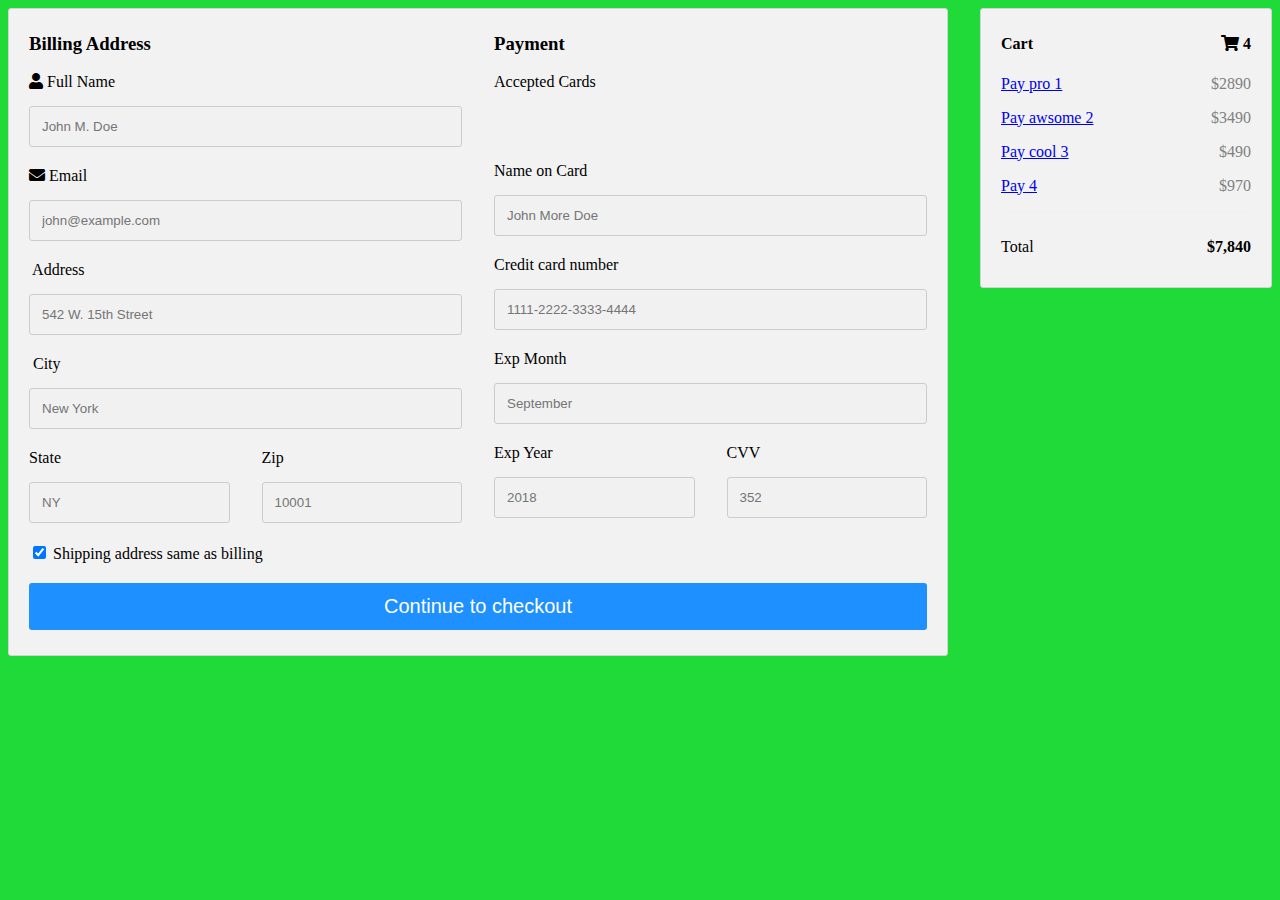
<file: passcode.html>
<!DOCTYPE html>
<htnl>
    <head>
        <link rel="stylesheet" type="text/css"  href="style.css">
          <title>programmer bros</title>
          <link rel="stylesheet" href="fontawesome-free-5.15.4-web/css/all.min.css">
      </head>
      <body style="background-color:rgb(32, 218, 57);">

<div class="row">
    <div class="col-75">
      <div class="container">
        <form action="/action_page.php">
  
          <div class="row">
            <div class="col-50">
              <h3>Billing Address</h3>
              <label for="fname"><i class="fa fa-user"></i> Full Name</label>
              <input type="text" id="fname" name="firstname" placeholder="John M. Doe">
              <label for="email"><i class="fa fa-envelope"></i> Email</label>
              <input type="text" id="email" name="email" placeholder="john@example.com">
              <label for="adr"><i class="fa fa-address-card-o"></i> Address</label>
              <input type="text" id="adr" name="address" placeholder="542 W. 15th Street">
              <label for="city"><i class="fa fa-institution"></i> City</label>
              <input type="text" id="city" name="city" placeholder="New York">
  
              <div class="row">
                <div class="col-50">
                  <label for="state">State</label>
                  <input type="text" id="state" name="state" placeholder="NY">
                </div>
                <div class="col-50">
                  <label for="zip">Zip</label>
                  <input type="text" id="zip" name="zip" placeholder="10001">
                </div>
              </div>
            </div>
  
            <div class="col-50">
              <h3>Payment</h3>
              <label for="fname">Accepted Cards</label>
              <div class="icon-container">
                <i class="fa fa-cc-visa" style="color:navy;"></i>
                <i class="fa fa-cc-amex" style="color:blue;"></i>
                <i class="fa fa-cc-mastercard" style="color:red;"></i>
                <i class="fa fa-cc-discover" style="color:orange;"></i>
              </div>
              <label for="cname">Name on Card</label>
              <input type="text" id="cname" name="cardname" placeholder="John More Doe">
              <label for="ccnum">Credit card number</label>
              <input type="text" id="ccnum" name="cardnumber" placeholder="1111-2222-3333-4444">
              <label for="expmonth">Exp Month</label>
              <input type="text" id="expmonth" name="expmonth" placeholder="September">
  
              <div class="row">
                <div class="col-50">
                  <label for="expyear">Exp Year</label>
                  <input type="text" id="expyear" name="expyear" placeholder="2018">
                </div>
                <div class="col-50">
                  <label for="cvv">CVV</label>
                  <input type="text" id="cvv" name="cvv" placeholder="352">
                </div>
              </div>
            </div>
  
          </div>
          <label>
            <input type="checkbox" checked="checked" name="sameadr"> Shipping address same as billing
          </label>
          <input type="submit" value="Continue to checkout" class="btn">
        </form>
      </div>
    </div>
  
    <div class="col-25">
      <div class="container">
        <h4>Cart
          <span class="price" style="color:black">
            <i class="fa fa-shopping-cart"></i>
            <b>4</b>
          </span>
        </h4>
        <p><a href="#">Pay pro 1</a> <span class="price">$2890</span></p>
        <p><a href="#">Pay awsome 2</a> <span class="price">$3490</span></p>
        <p><a href="#">Pay cool 3</a> <span class="price">$490</span></p>
        <p><a href="#">Pay 4</a> <span class="price">$970</span></p>
        <hr>
        <p>Total <span class="price" style="color:black"><b>$7,840</b></span></p>
      </div>
    </div>
  </div>

  </html>
</file>
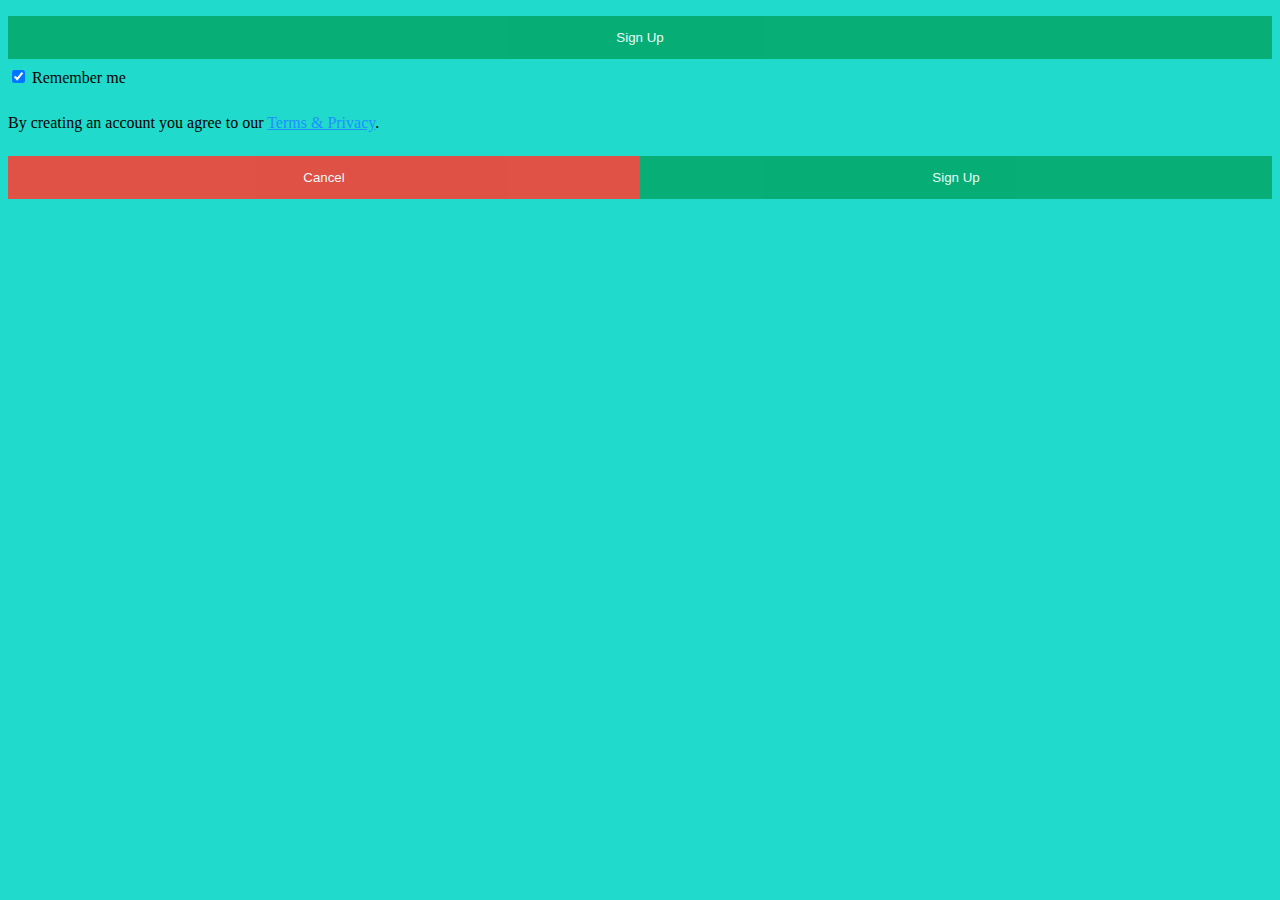
<file: password.html>
<!DOCTYPE html>
<html>
    <head>
        <link rel="stylesheet" type="text/css"  href="style.css">
          <title>programmer bros</title>
          <link rel="stylesheet" href="fontawesome-free-5.15.4-web/css/all.min.css">
      </head>
      <body style="background-color:rgb(32, 218, 203);">
        
             <!-- Button to open the modal -->
              <button onclick="document.getElementById('id01').style.display='block'">Sign Up</button>

              <!-- The Modal (contains the Sign Up form) -->
              <div id="id01" class="modal">
                <span onclick="document.getElementById('id01').style.display='none'" class="close" title="Close Modal">times;</span>
                <form class="modal-content" action="/action_page.php">
                  <div class="container">
                    <h1>Sign Up</h1>
                    <p>Please fill in this form to create an account.</p>
                    <hr>
                    <label for="email"><b>Email</b></label>
                    <input type="text" placeholder="Enter Email" name="email" required>
              
                    <label for="psw"><b>Password</b></label>
                    <input type="password" placeholder="Enter Password" name="psw" required>
              
                    <label for="psw-repeat"><b>Repeat Password</b></label>
                    <input type="password" placeholder="Repeat Password" name="psw-repeat" required>
              
                    <label>
                      <input type="checkbox" checked="checked" name="remember" style="margin-bottom:15px"> Remember me
                    </label>
              
                    <p>By creating an account you agree to our <a href="#" style="color:dodgerblue">Terms & Privacy</a>.</p>
              
                    <div class="clearfix">
                      <button type="button" onclick="document.getElementById('id01').style.display='none'" class="cancelbtn">Cancel</button>
                      <button type="submit" class="signup">Sign Up</button>
                    </div>
                  </div>
                  
                  <script>
                    // Get the modal
                    var modal = document.getElementById('id01');
                    
                    // When the user clicks anywhere outside of the modal, close it
                    window.onclick = function(event) {
                        if (event.target == modal) {
                            modal.style.display = "none";
                        }
                    }
                    </script>
                </form>
              </div>
              
                                
                            
                                <label>
                                  <input type="checkbox" checked="checked" name="remember" style="margin-bottom:15px"> Remember me
                                </label>
                            
                                <p>By creating an account you agree to our <a href="#" style="color:dodgerblue">Terms & Privacy</a>.</p>
                            
                                <div class="clearfix">
                                  <button type="button" class="cancelbtn">Cancel</button>
                                  <button type="submit" class="signupbtn">Sign Up</button>
                                </div>
                              </div>



                            </form>
   </html>
</file>
<file: style.css>
ul {
    list-style-type: none;
    margin: 0;
    padding: 34px;
    overflow: hidden;
    background-color: #333;
    font-size: 21px;
  }
  
  li {
    float: left;
  }
  
  li a {
    display: block;
    color: white;
    text-align: center;
    padding: 14px 16px;
    text-decoration: none;
    word-spacing: 23px;
    text-transform: uppercase;
  }
  
  /* Change the link color to #111 (black) on hover */
  li a:hover {
    background-color: #111;
  }

  * {box-sizing: border-box}
/* Full-width input fields */
  input[type=text], input[type=password] {
  width: 100%;
  padding: 15px;
  margin: 5px 0 22px 0;
  display: inline-block;
  border: none;
  background: #f1f1f1;
}

/* Add a background color when the inputs get focus */
input[type=text]:focus, input[type=password]:focus {
  background-color: #ddd;
  outline: none;
}

/* Set a style for all buttons */
button {
  background-color: #04AA6D;
  color: white;
  padding: 14px 20px;
  margin: 8px 0;
  border: none;
  cursor: pointer;
  width: 100%;
  opacity: 0.9;
}

button:hover {
  opacity:1;
}

/* Extra styles for the cancel button */
.cancelbtn {
  padding: 14px 20px;
  background-color: #f44336;
}

/* Float cancel and signup buttons and add an equal width */
.cancelbtn, .signupbtn {
  float: left;
  width: 50%;
}

/* Add padding to container elements */
.container {
  padding: 16px;
}

/* The Modal (background) */
.modal {
  display: none; /* Hidden by default */
  position: fixed; /* Stay in place */
  z-index: 1; /* Sit on top */
  left: 0;
  top: 0;
  width: 100%; /* Full width */
  height: 100%; /* Full height */
  overflow: auto; /* Enable scroll if needed */
  background-color: #474e5d;
  padding-top: 50px;
}

/* Modal Content/Box */
.modal-content {
  background-color: #fefefe;
  margin: 5% auto 15% auto; /* 5% from the top, 15% from the bottom and centered */
  border: 1px solid #888;
  width: 80%; /* Could be more or less, depending on screen size */
}

/* Style the horizontal ruler */
hr {
  border: 1px solid #f1f1f1;
  margin-bottom: 25px;
}

/* The Close Button (x) */
.close {
  position: absolute;
  right: 35px;
  top: 15px;
  font-size: 40px;
  font-weight: bold;
  color: #f1f1f1;
}

.close:hover,
.close:focus {
  color: #f44336;
  cursor: pointer;
}

/* Clear floats */
.clearfix::after {
  content: "";
  clear: both;
  display: table;
}

/* Change styles for cancel button and signup button on extra small screens */
@media screen and (max-width: 300px) {
  .cancelbtn, .signupbtn {
    width: 100%;
  }
}

.row {
    display: -ms-flexbox; /* IE10 */
    display: flex;
    -ms-flex-wrap: wrap; /* IE10 */
    flex-wrap: wrap;
    margin: 0 -16px;
  }
  
  .col-25 {
    -ms-flex: 25%; /* IE10 */
    flex: 25%;
  }
  
  .col-50 {
    -ms-flex: 50%; /* IE10 */
    flex: 50%;
  }
  
  .col-75 {
    -ms-flex: 75%; /* IE10 */
    flex: 75%;
  }
  
  .col-25,
  .col-50,
  .col-75 {
    padding: 0 16px;
  }
  
  .container {
    background-color: #f2f2f2;
    padding: 5px 20px 15px 20px;
    border: 1px solid lightgrey;
    border-radius: 3px;
  }
  
  input[type=text] {
    width: 100%;
    margin-bottom: 20px;
    padding: 12px;
    border: 1px solid #ccc;
    border-radius: 3px;
  }
  
  label {
    margin-bottom: 10px;
    display: block;
  }
  
  .icon-container {
    margin-bottom: 20px;
    padding: 7px 0;
    font-size: 24px;
  }
  
  .btn {
    background-color: #04AA6D;
    color: white;
    padding: 12px;
    margin: 10px 0;
    border: none;
    width: 100%;
    border-radius: 3px;
    cursor: pointer;
    font-size: 17px;
  }
  
  .btn:hover {
    background-color: #45a049;
  }
  
  span.price {
    float: right;
    color: grey;
  }
  
  /* Responsive layout - when the screen is less than 800px wide, make the two columns stack on top of each other instead of next to each other (and change the direction - make the "cart" column go on top) */
  @media (max-width: 800px) {
    .row {
      flex-direction: column-reverse;
    }
    .col-25 {
      margin-bottom: 20px;
    }
  }

  /* Style buttons */
.btn {
    background-color: DodgerBlue;
    border: none;
    color: white;
    padding: 12px 30px;
    cursor: pointer;
    font-size: 20px;
  }
  
  /* Darker background on mouse-over */
  .btn:hover {
    background-color: RoyalBlue;
  }

  .dute{
      font-weight: 100px;
      float: left;
      padding-bottom: 354px
  }

.erty{
   text-decoration: none;
   list-style-type: none;
   text-align: center;
}

.dex{
padding: 34px;
margin: 34px;
padding-top: 34px;
box-sizing: border-box;
}
</file>
